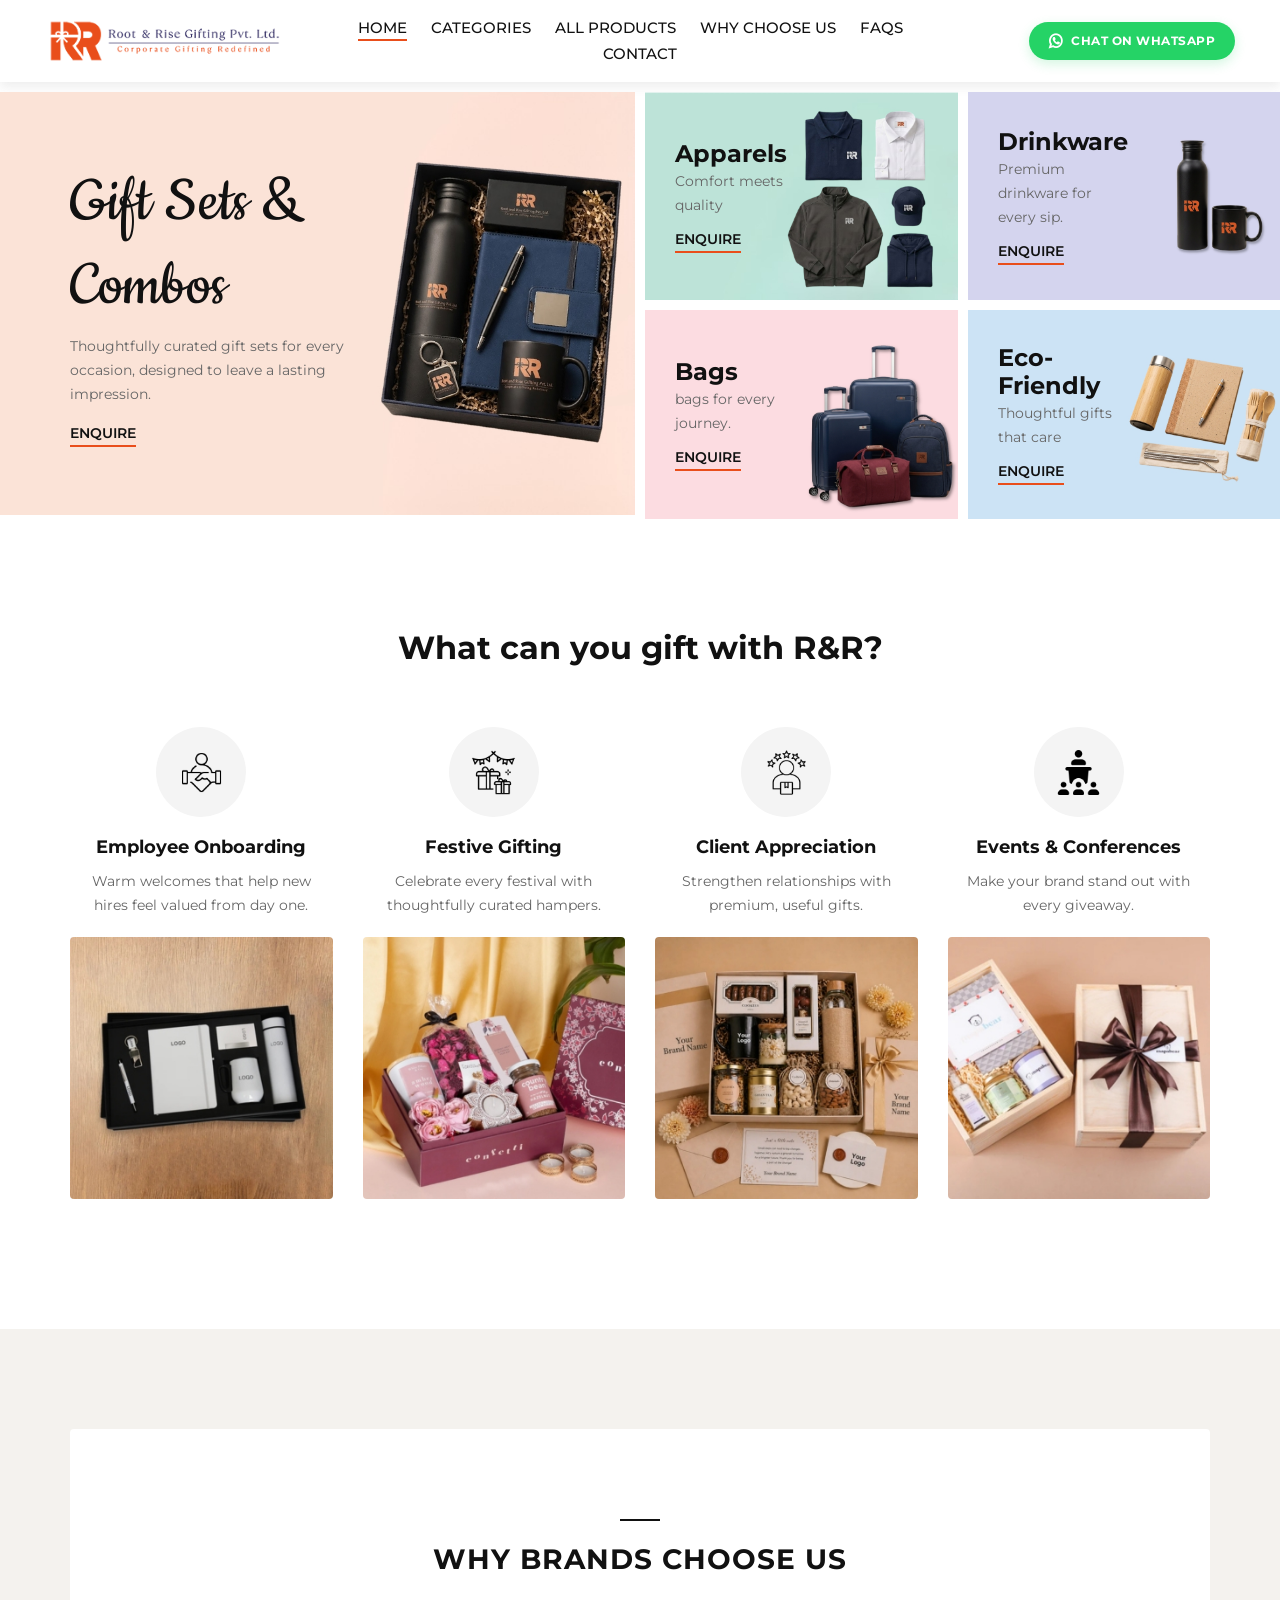
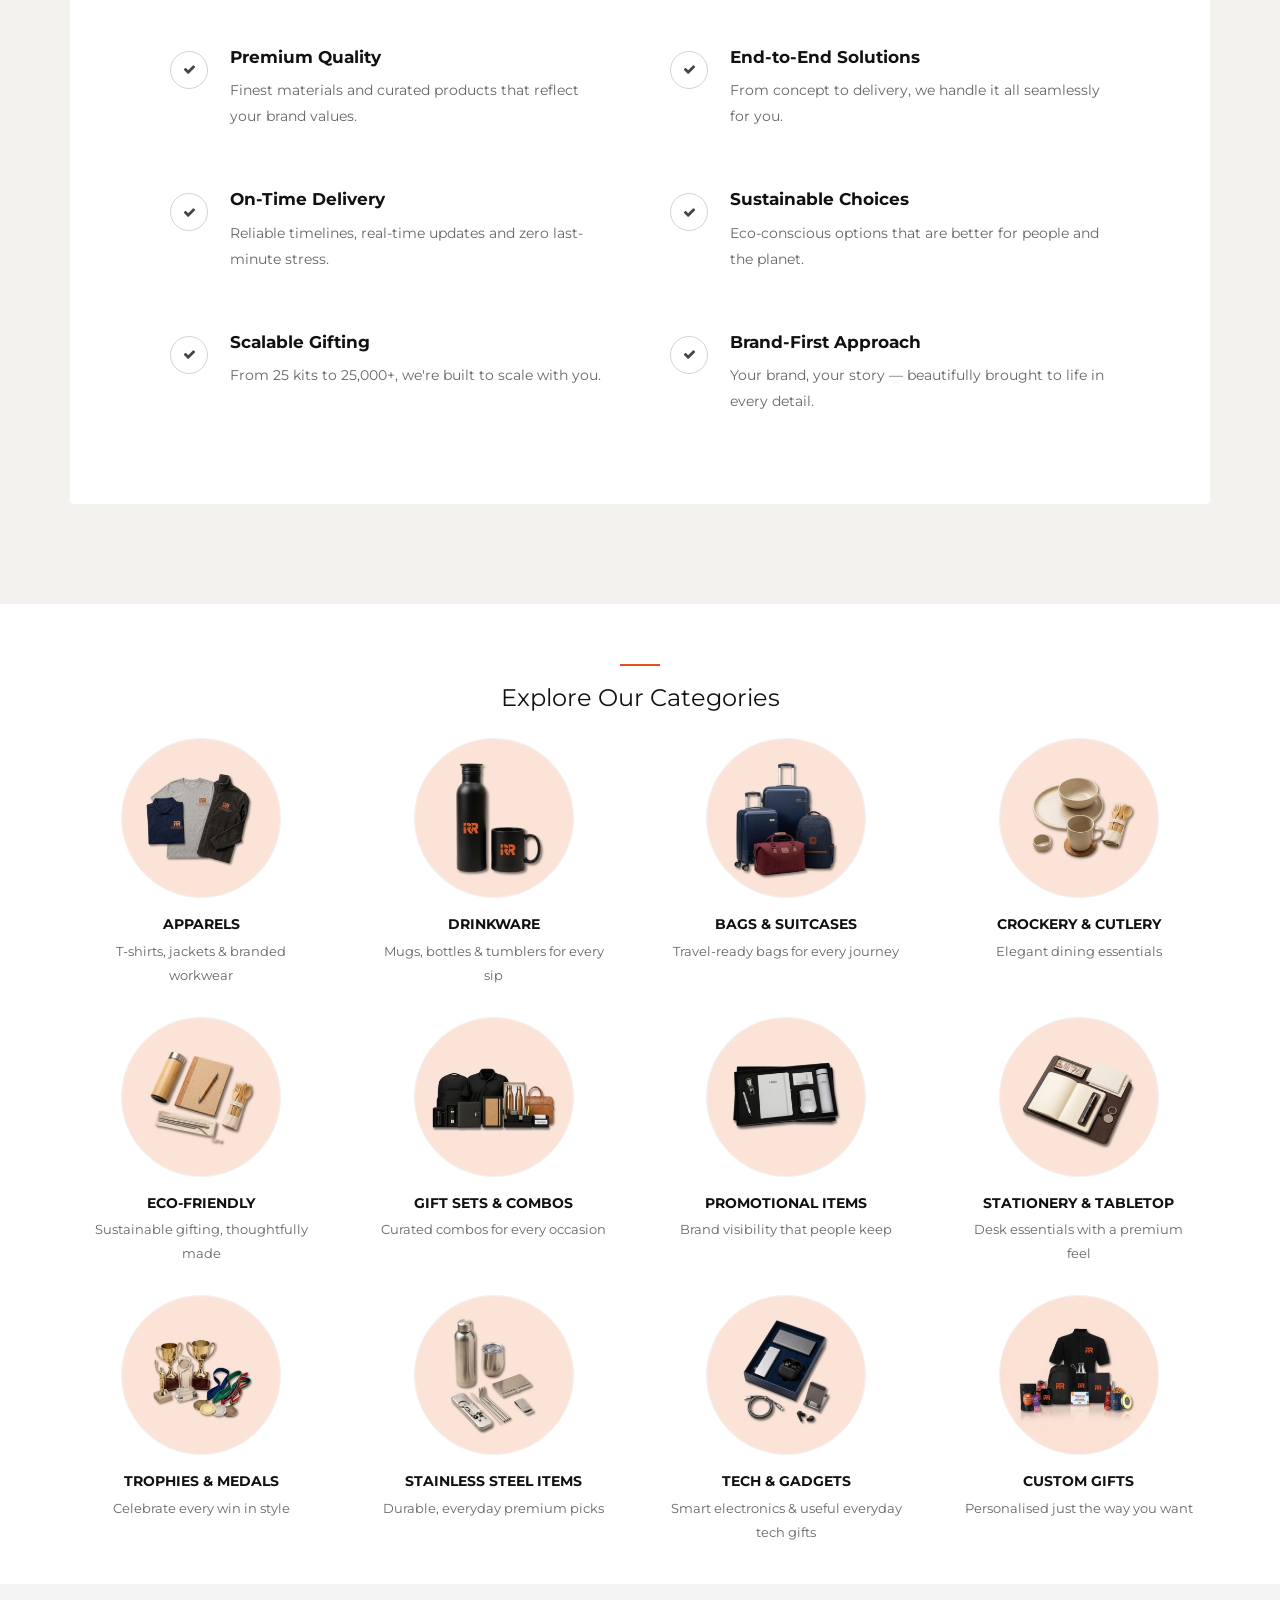
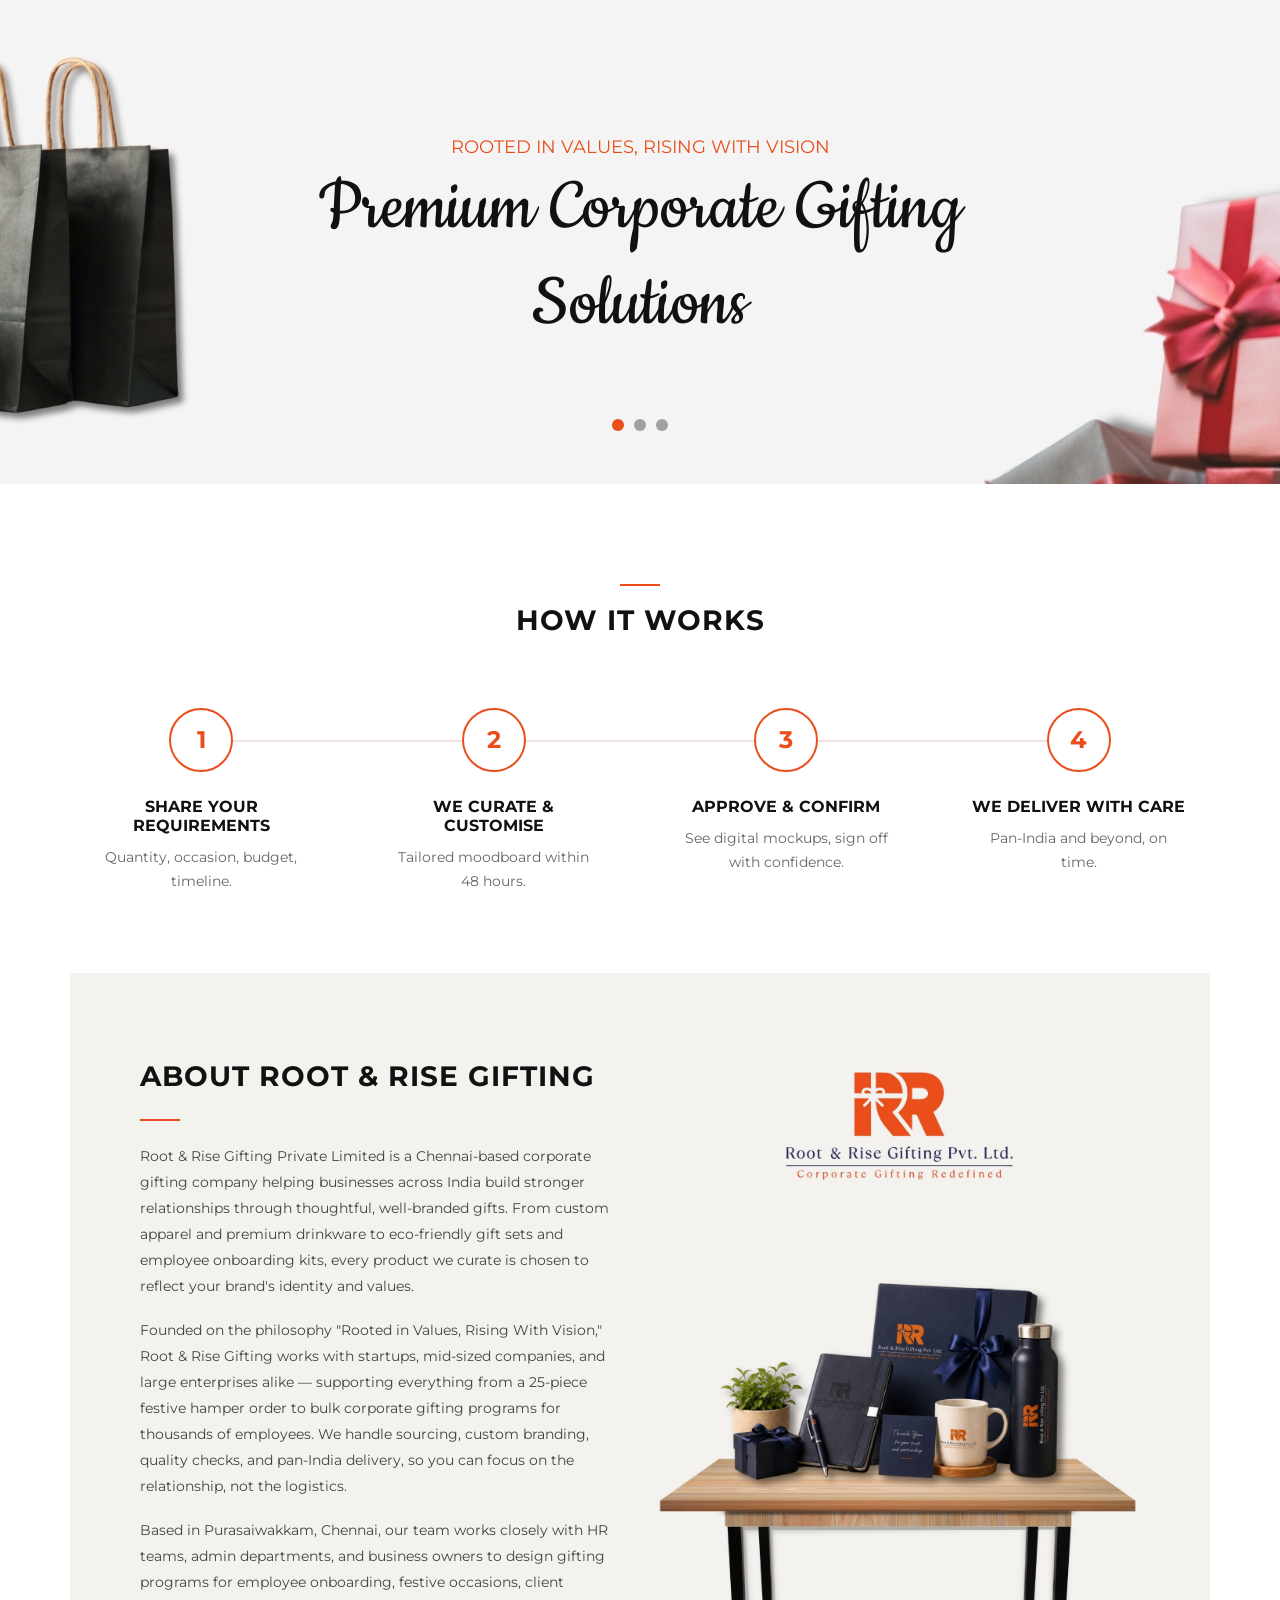
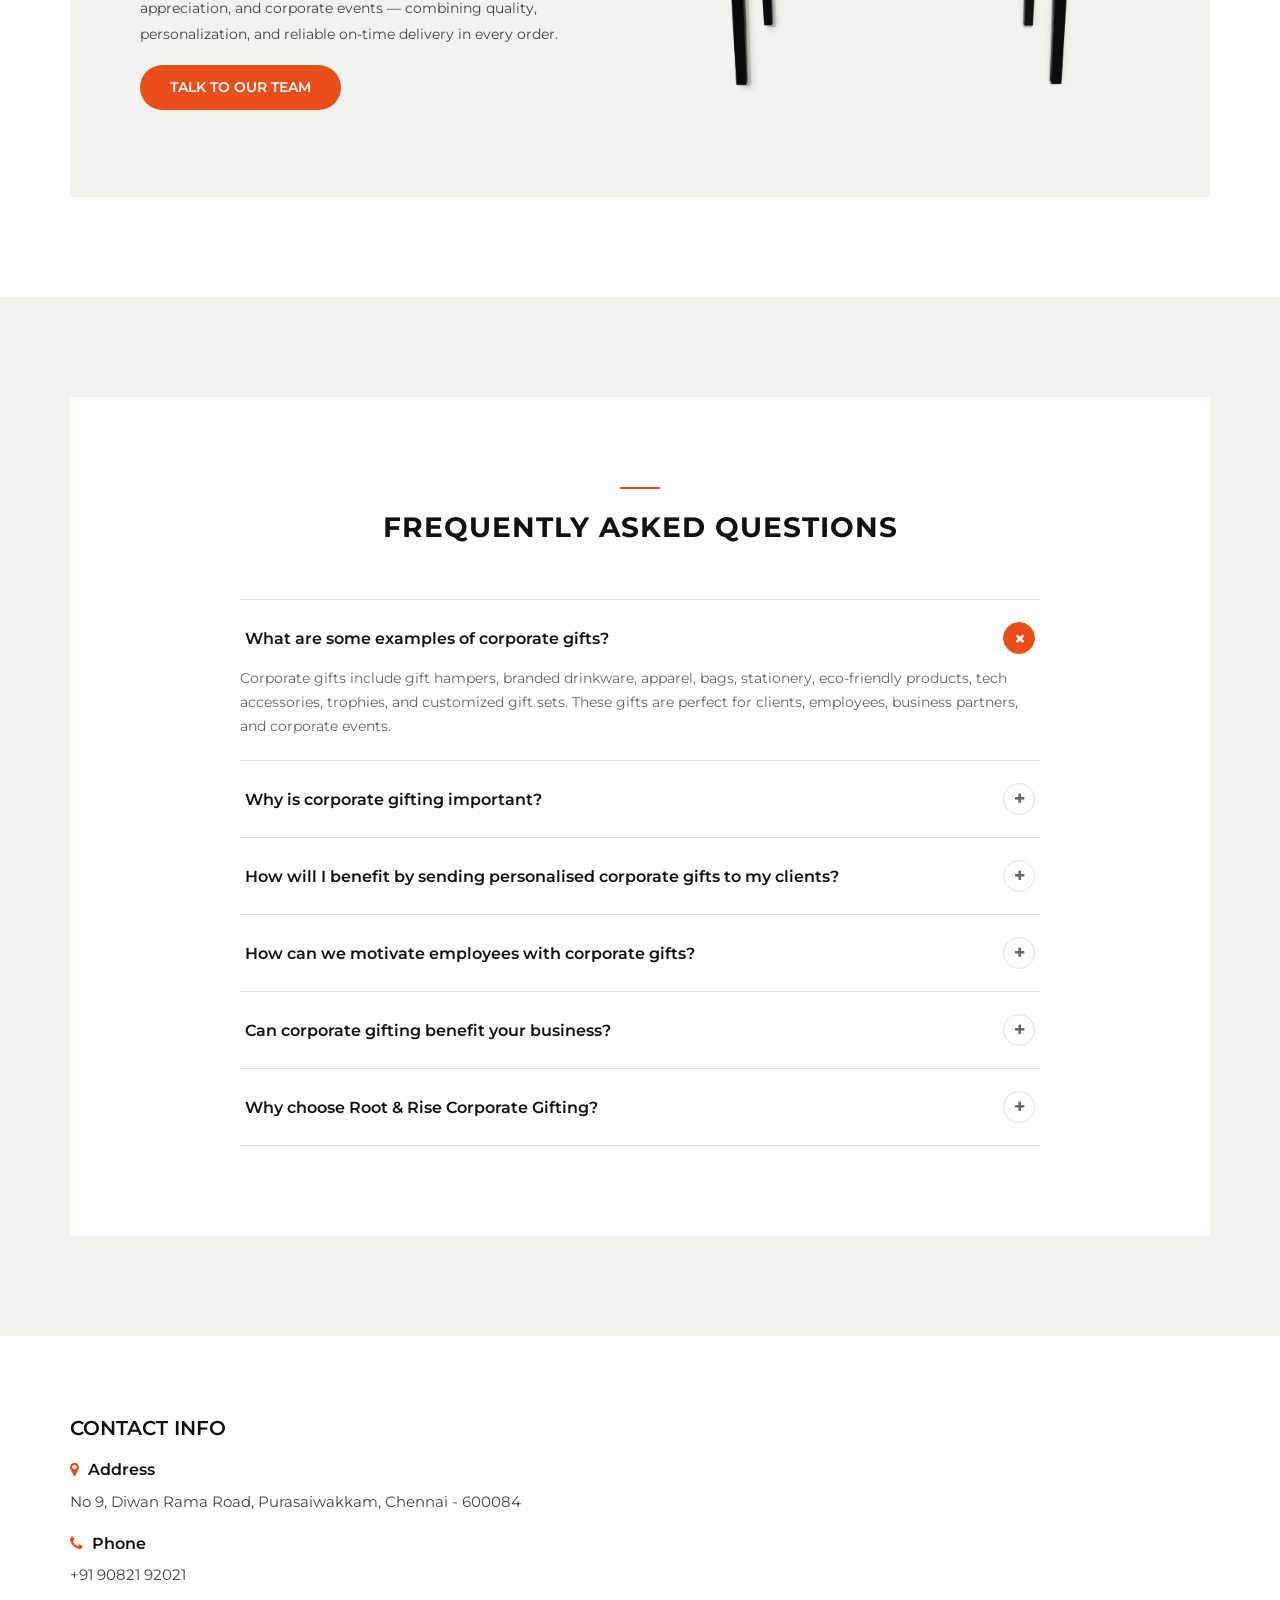
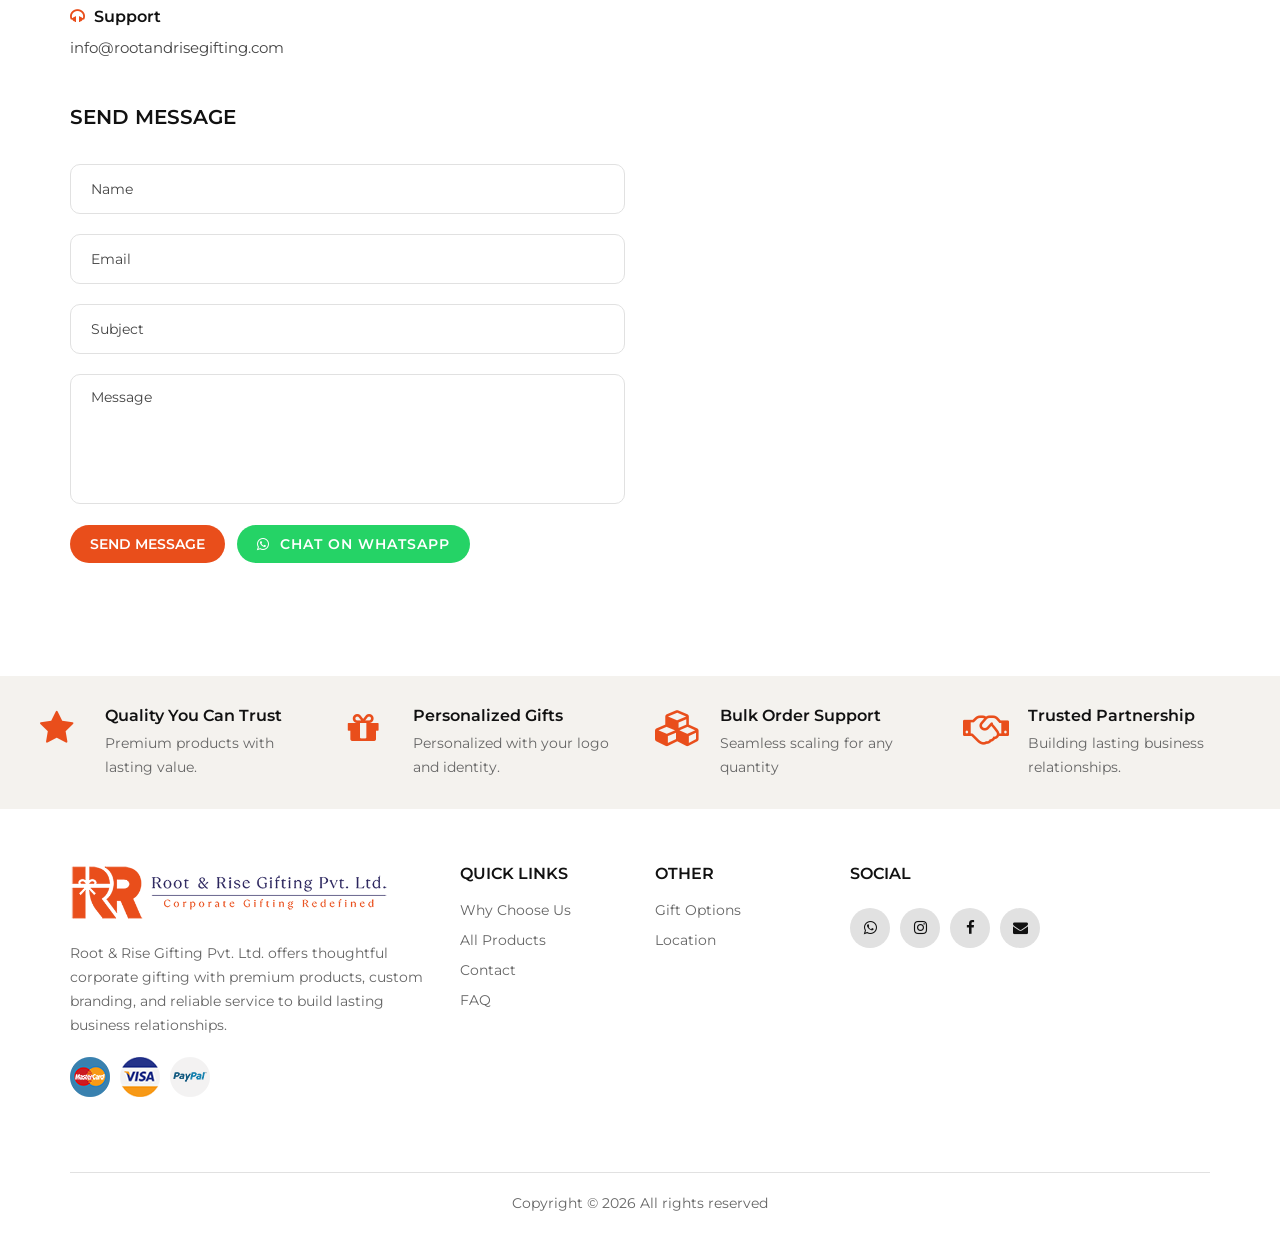
<file: index.html>
<!DOCTYPE html>
<html lang="zxx">

<head>
    <meta charset="UTF-8">
    <meta name="description" content="Root & Rise Gifting offers premium corporate gifts in Chennai — custom apparel, drinkware, bags, gift sets, and eco-friendly gifting for employee onboarding, festive occasions, and client appreciation. Pan-India delivery.">
    <meta name="keywords" content="corporate gifting Chennai, corporate gifts India, custom branded gifts, employee onboarding kits, festive corporate hampers, bulk corporate gifts">
    <meta name="viewport" content="width=device-width, initial-scale=1.0">
    <meta http-equiv="X-UA-Compatible" content="ie=edge">
    <meta name="robots" content="index, follow">
    <link rel="canonical" href="https://www.rootandrisegifting.com/">
    <title>Root & Rise Gifting | Premium Corporate Gifting Solutions</title>

    <!-- Open Graph / Social sharing -->
    <meta property="og:title" content="Root & Rise Gifting | Premium Corporate Gifting Solutions">
    <meta property="og:description" content="Thoughtfully curated corporate gifts — apparel, drinkware, bags, gift sets & more. Rooted in Values, Rising With Vision.">
    <meta property="og:image" content="https://www.rootandrisegifting.com/img/banner/banner-1.jpg">
    <meta property="og:url" content="https://www.rootandrisegifting.com/">
    <meta property="og:type" content="website">

    <!-- Favicon -->
    <link rel="icon" href="/favicon.ico" sizes="any">
    <link rel="icon" type="image/png" sizes="16x16" href="img/favicon-16x16.png">
    <link rel="icon" type="image/png" sizes="32x32" href="img/favicon-32x32.png">
    <link rel="icon" type="image/png" sizes="48x48" href="img/fav48x48.png">
    <link rel="icon" type="image/png" sizes="96x96" href="img/fav96x96.png">
    <link rel="apple-touch-icon" sizes="180x180" href="img/apple-touch-icon.png">
    <link rel="icon" type="image/png" sizes="192x192" href="img/android-chrome-192x192.png">
    <link rel="icon" type="image/png" sizes="512x512" href="img/android-chrome-512x512.png">

    <!-- Google Font -->
    <link href="https://fonts.googleapis.com/css2?family=Cookie&display=swap" rel="stylesheet">
    <link href="https://fonts.googleapis.com/css2?family=Montserrat:wght@400;500;600;700;800;900&display=swap"
          rel="stylesheet">

    <!-- Css Styles -->
    <link rel="stylesheet" href="css/bootstrap.min.css" type="text/css">
    <link rel="stylesheet" href="css/font-awesome.min.css" type="text/css">
    <link rel="stylesheet" href="css/elegant-icons.css" type="text/css">
    <link rel="stylesheet" href="css/jquery-ui.min.css" type="text/css">
    <link rel="stylesheet" href="css/magnific-popup.css" type="text/css">
    <link rel="stylesheet" href="css/owl.carousel.min.css" type="text/css">
    <link rel="stylesheet" href="css/slicknav.min.css" type="text/css">
    <link rel="stylesheet" href="css/style.css" type="text/css">
</head>

<body>
    <!-- Page Preloder -->
    <div id="preloder">
        <div class="loader"></div>
    </div>

    <!-- Offcanvas Menu Begin -->
    <div class="offcanvas-menu-overlay"></div>
    <div class="offcanvas-menu-wrapper">
        <div class="offcanvas__close">+</div>
        <div class="offcanvas__logo">
            <a href="./index.html"><img src="img/logo.png" alt=""></a>
        </div>
        <div id="mobile-menu-wrap"></div>
    </div>
    <!-- Offcanvas Menu End -->
    <!-- Header Section Begin -->
    <header class="header">
        <div class="container-fluid">
            <!-- Added align-items-center to keep logo, menu, and button vertically balanced -->
            <div class="row align-items-center">

                <!-- 1. Logo Column -->
                <div class="col-xl-3 col-lg-2 col-md-4 col-6 header__logo-col">
                    <div class="header__logo" style="padding: 20px 0;">
                        <a href="./index.html"><img src="img/logo.svg" alt="Root & Rise Logo"></a>
                    </div>
                </div>

                <!-- 2. Navigation Menu Column -->
                <div class="col-xl-6 col-lg-7 d-none d-lg-block">
                    <nav class="header__menu" style="padding: 0; text-align: center;">
                        <ul>
                            <li class="active"><a href="./index.html">Home</a></li>
                            <li><a href="#categories">Categories</a></li>
                            <li><a href="./Products.html">All Products</a></li>
                            <li><a href="#why-choose">Why Choose Us</a></li>
                            <li><a href="#faq">FAQs</a></li>
                            <li><a href="#contact">Contact</a></li>
                        </ul>
                    </nav>
                </div>

                <!-- 3. WhatsApp Action Column (Hidden on mobile grid, managed by mobile framework styles) -->
                <div class="col-xl-3 col-lg-3 col-md-8 col-6 text-right d-none d-sm-block">
                    <div class="header__right__action">
                        <a href="https://wa.me/919082192021" target="_blank" class="header-wa-btn">
                            <i class="fa fa-whatsapp"></i> Chat on WhatsApp
                        </a>
                    </div>
                </div>

            </div>

            <!-- Mobile Menu Trigger Icon Toggle -->
            <div class="canvas__open" role="button" aria-label="Open menu" tabindex="0">
                <i class="fa fa-bars"></i>
            </div>
        </div>
    </header>
    <!-- Header Section End -->
    <!-- Categories Section Begin -->
    <section class="categories">
        <div class="container-fluid">
            <div class="row">
                <div class="col-lg-6 p-0">
                    <div class="categories__item categories__large__item set-bg"
                         data-setbg="img/categories/category-1.jpg">
                        <div class="categories__text">
                            <h1>Gift Sets & Combos</h1>
                            <p>Thoughtfully curated gift sets for every occasion, designed to leave a lasting impression.</p>
                            <a href="#contact">Enquire</a>
                        </div>
                    </div>
                </div>
                <div class="col-lg-6">
                    <div class="row">
                        <div class="col-lg-6 col-md-6 col-sm-6 p-0">
                            <div class="categories__item set-bg" data-setbg="img/categories/category-2.jpg">
                                <div class="categories__text">
                                    <h4>Apparels</h4>
                                    <p>Comfort meets quality</p>
                                    <a href="#contact">Enquire</a>
                                </div>
                            </div>
                        </div>
                        <div class="col-lg-6 col-md-6 col-sm-6 p-0">
                            <div class="categories__item set-bg" data-setbg="img/categories/category-3.jpg">
                                <div class="categories__text">
                                    <h4>Drinkware</h4>
                                    <p>Premium drinkware for every sip.</p>
                                    <a href="#contact">Enquire</a>
                                </div>
                            </div>
                        </div>
                        <div class="col-lg-6 col-md-6 col-sm-6 p-0">
                            <div class="categories__item set-bg" data-setbg="img/categories/category-4.jpg">
                                <div class="categories__text">
                                    <h4>Bags</h4>
                                    <p>bags for every journey.</p>
                                    <a href="#contact">Enquire</a>
                                </div>
                            </div>
                        </div>
                        <div class="col-lg-6 col-md-6 col-sm-6 p-0">
                            <div class="categories__item set-bg" data-setbg="img/categories/category-5.jpg">
                                <div class="categories__text">
                                    <h4>Eco-Friendly</h4>
                                    <p>Thoughtful gifts that care</p>
                                    <a href="#contact">Enquire</a>
                                </div>
                            </div>
                        </div>
                    </div>
                </div>
            </div>
        </div>
    </section>
    <!-- Categories Section End -->
    <!-- Gift Options Section Begin -->
    <section class="gift-options spad" id="gift-option">
        <div class="container">
            <div class="row">
                <div class="col-lg-12 text-center">
                    <div class="section-title-center">
                        <h2>What can you gift with R&R?</h2>
                    </div>
                </div>
            </div>
            <div class="row">
                <div class="col-lg-3 col-md-6 col-sm-6">
                    <div class="gift-options__item">
                        <div class="gift-options__icon">
                            <img src="img/icons/onboarding.png" alt="" loading="lazy">
                        </div>
                        <h5>Employee Onboarding</h5>
                        <p>Warm welcomes that help new hires feel valued from day one.</p>
                        <div class="gift-options__pic">
                            <img src="img/gift-options/onboarding.jpg" alt="" loading="lazy">
                        </div>
                    </div>
                </div>
                <div class="col-lg-3 col-md-6 col-sm-6">
                    <div class="gift-options__item">
                        <div class="gift-options__icon">
                            <img src="img/icons/festive.png" alt="" loading="lazy">
                        </div>
                        <h5>Festive Gifting</h5>
                        <p>Celebrate every festival with thoughtfully curated hampers.</p>
                        <div class="gift-options__pic">
                            <img src="img/gift-options/festive.jpg" alt="" loading="lazy">
                        </div>
                    </div>
                </div>
                <div class="col-lg-3 col-md-6 col-sm-6">
                    <div class="gift-options__item">
                        <div class="gift-options__icon">
                            <img src="img/icons/client.png" alt="" loading="lazy">
                        </div>
                        <h5>Client Appreciation</h5>
                        <p>Strengthen relationships with premium, useful gifts.</p>
                        <div class="gift-options__pic">
                            <img src="img/gift-options/client.jpg" alt="" loading="lazy">
                        </div>
                    </div>
                </div>
                <div class="col-lg-3 col-md-6 col-sm-6">
                    <div class="gift-options__item">
                        <div class="gift-options__icon">
                            <img src="img/icons/events.png" alt="" loading="lazy">
                        </div>
                        <h5>Events & Conferences</h5>
                        <p>Make your brand stand out with every giveaway.</p>
                        <div class="gift-options__pic">
                            <img src="img/gift-options/events.jpg" alt="" loading="lazy">
                        </div>
                    </div>
                </div>
            </div>
        </div>
    </section>
    <!-- Gift Options Section End -->
    <!-- Why Choose Us Section Begin -->
    <section class="why-choose spad" id="why-choose">
        <div class="container">
            <div class="why-choose__card">
                <div class="why-choose__title">
                    <span class="why-choose__line"></span>
                    <h4>Why Brands Choose Us</h4>
                </div>
                <div class="row">
                    <div class="col-lg-6">
                        <div class="why-choose__item">
                            <span class="why-choose__check"><i class="fa fa-check"></i></span>
                            <div class="why-choose__text">
                                <h6>Premium Quality</h6>
                                <p>Finest materials and curated products that reflect your brand values.</p>
                            </div>
                        </div>
                        <div class="why-choose__item">
                            <span class="why-choose__check"><i class="fa fa-check"></i></span>
                            <div class="why-choose__text">
                                <h6>On-Time Delivery</h6>
                                <p>Reliable timelines, real-time updates and zero last-minute stress.</p>
                            </div>
                        </div>
                        <div class="why-choose__item">
                            <span class="why-choose__check"><i class="fa fa-check"></i></span>
                            <div class="why-choose__text">
                                <h6>Scalable Gifting</h6>
                                <p>From 25 kits to 25,000+, we're built to scale with you.</p>
                            </div>
                        </div>
                    </div>
                    <div class="col-lg-6">
                        <div class="why-choose__item">
                            <span class="why-choose__check"><i class="fa fa-check"></i></span>
                            <div class="why-choose__text">
                                <h6>End-to-End Solutions</h6>
                                <p>From concept to delivery, we handle it all seamlessly for you.</p>
                            </div>
                        </div>
                        <div class="why-choose__item">
                            <span class="why-choose__check"><i class="fa fa-check"></i></span>
                            <div class="why-choose__text">
                                <h6>Sustainable Choices</h6>
                                <p>Eco-conscious options that are better for people and the planet.</p>
                            </div>
                        </div>
                        <div class="why-choose__item">
                            <span class="why-choose__check"><i class="fa fa-check"></i></span>
                            <div class="why-choose__text">
                                <h6>Brand-First Approach</h6>
                                <p>Your brand, your story — beautifully brought to life in every detail.</p>
                            </div>
                        </div>
                    </div>
                </div>
            </div>
        </div>
    </section>
    <!-- Why Choose Us Section End -->
    <!-- Product Categories Section Begin -->
    <section class="product-categories spad" id="categories">
        <div class="container">
            <div class="row">
                <div class="col-lg-12 text-center">
                    <div class="section-title-center">
                        <span class="how-it-works__line"></span>
                        <h4>Explore Our Categories</h4>
                    </div>
                </div>
            </div>
            <div class="row">
                <div class="col-lg-3 col-md-4 col-sm-6">
                    <a href="./Products.html?filter=apparel" class="product-categories__link">
                        <div class="product-categories__item">
                            <div class="product-categories__pic">
                                <img src="img/categories/apparels.jpg" alt="Apparels" loading="lazy">
                            </div>
                            <h6>Apparels</h6>
                            <p>T-shirts, jackets & branded workwear</p>
                        </div>
                    </a>
                </div>
                <div class="col-lg-3 col-md-4 col-sm-6">
                    <a href="./Products.html?filter=drinkware" class="product-categories__link">
                        <div class="product-categories__item">
                            <div class="product-categories__pic">
                                <img src="img/categories/drinkware.jpg" alt="Drinkware" loading="lazy">
                            </div>
                            <h6>Drinkware</h6>
                            <p>Mugs, bottles & tumblers for every sip</p>
                        </div>
                    </a>
                </div>
                <div class="col-lg-3 col-md-4 col-sm-6">
                    <a href="./Products.html?filter=bags" class="product-categories__link">
                        <div class="product-categories__item">
                            <div class="product-categories__pic">
                                <img src="img/categories/bags.jpg" alt="Bags & Suitcases" loading="lazy">
                            </div>
                            <h6>Bags & Suitcases</h6>
                            <p>Travel-ready bags for every journey</p>
                        </div>
                    </a>
                </div>
                <div class="col-lg-3 col-md-4 col-sm-6">
                    <a href="./Products.html?filter=crockery" class="product-categories__link">
                        <div class="product-categories__item">
                            <div class="product-categories__pic">
                                <img src="img/categories/crockery.jpg" alt="Crockery & Cutlery" loading="lazy">
                            </div>
                            <h6>Crockery & Cutlery</h6>
                            <p>Elegant dining essentials</p>
                        </div>
                    </a>
                </div>
                <div class="col-lg-3 col-md-4 col-sm-6">
                    <a href="./Products.html?filter=eco" class="product-categories__link">
                        <div class="product-categories__item">
                            <div class="product-categories__pic">
                                <img src="img/categories/eco-friendly.jpg" alt="Eco-Friendly" loading="lazy">
                            </div>
                            <h6>Eco-Friendly</h6>
                            <p>Sustainable gifting, thoughtfully made</p>
                        </div>
                    </a>
                </div>
                <div class="col-lg-3 col-md-4 col-sm-6">
                    <a href="./Products.html?filter=giftsets" class="product-categories__link">
                        <div class="product-categories__item">
                            <div class="product-categories__pic">
                                <img src="img/categories/gift-sets.jpg" alt="Gift Sets & Combos" loading="lazy">
                            </div>
                            <h6>Gift Sets & Combos</h6>
                            <p>Curated combos for every occasion</p>
                        </div>
                    </a>
                </div>
                <div class="col-lg-3 col-md-4 col-sm-6">
                    <a href="./Products.html?filter=promotional" class="product-categories__link">
                        <div class="product-categories__item">
                            <div class="product-categories__pic">
                                <img src="img/categories/promotional.jpg" alt="Promotional Items" loading="lazy">
                            </div>
                            <h6>Promotional Items</h6>
                            <p>Brand visibility that people keep</p>
                        </div>
                    </a>
                </div>
                <div class="col-lg-3 col-md-4 col-sm-6">
                    <a href="./Products.html?filter=book-file" class="product-categories__link">
                        <div class="product-categories__item">
                            <div class="product-categories__pic">
                                <img src="img/categories/stationery.jpg" alt="Stationery & Tabletop" loading="lazy">
                            </div>
                            <h6>Stationery & Tabletop</h6>
                            <p>Desk essentials with a premium feel</p>
                        </div>
                    </a>
                </div>
                <div class="col-lg-3 col-md-4 col-sm-6">
                    <a href="./Products.html?filter=trophies" class="product-categories__link">
                        <div class="product-categories__item">
                            <div class="product-categories__pic">
                                <img src="img/categories/trophies.jpg" alt="Trophies & Medals" loading="lazy">
                            </div>
                            <h6>Trophies & Medals</h6>
                            <p>Celebrate every win in style</p>
                        </div>
                    </a>
                </div>
                <div class="col-lg-3 col-md-4 col-sm-6">
                    <a href="./Products.html?filter=steel" class="product-categories__link">
                        <div class="product-categories__item">
                            <div class="product-categories__pic">
                                <img src="img/categories/steel.jpg" alt="Stainless Steel Items" loading="lazy">
                            </div>
                            <h6>Stainless Steel Items</h6>
                            <p>Durable, everyday premium picks</p>
                        </div>
                    </a>
                </div>
                <div class="col-lg-3 col-md-4 col-sm-6">
                    <a href="./Products.html?filter=tech" class="product-categories__link">
                        <div class="product-categories__item">
                            <div class="product-categories__pic">
                                <img src="img/categories/gadgets.jpg" alt="Tech & Gadgets" loading="lazy">
                            </div>
                            <h6>Tech & Gadgets</h6>
                            <p>Smart electronics & useful everyday tech gifts</p>
                        </div>
                    </a>
                </div>
                <div class="col-lg-3 col-md-4 col-sm-6">
                    <a href="./Products.html" class="product-categories__link">
                        <div class="product-categories__item">
                            <div class="product-categories__pic">
                                <img src="img/categories/custom.jpg" alt="Custom Gifts" loading="lazy">
                            </div>
                            <h6>Custom Gifts</h6>
                            <p>Personalised just the way you want</p>
                        </div>
                    </a>
                </div>
            </div>
        </div>
    </section>
    <!-- Product Categories Section End -->
    <!-- Banner Section Begin -->
    <section class="banner set-bg" data-setbg="img/banner/banner-1.jpg">
        <div class="container">
            <div class="row">
                <div class="col-xl-7 col-lg-8 m-auto">
                    <div class="banner__slider owl-carousel">
                        <div class="banner__item">
                            <div class="banner__text">
                                <span>Rooted in Values, Rising With Vision</span>
                                <h1>Premium Corporate Gifting Solutions</h1>

                            </div>
                        </div>
                        <div class="banner__item">
                            <div class="banner__text">
                                <span>Thoughtful Gifts. Lasting Impressions.</span>
                                <h1>Curated Gifts for Clients & Teams</h1>

                            </div>
                        </div>
                        <div class="banner__item">
                            <div class="banner__text">
                                <span>Personalised for Your Brand</span>
                                <h1>Custom Gifts That Speak Your Identity</h1>

                            </div>
                        </div>
                    </div>
                </div>
            </div>
        </div>
    </section>
    <!-- Banner Section End -->
    <!-- How It Works Section Begin -->
    <section class="how-it-works spad">
        <div class="container">
            <div class="row">
                <div class="col-lg-12 text-center">
                    <div class="section-title-center">
                        <span class="how-it-works__line"></span>
                        <h4>How It Works</h4>
                    </div>
                </div>
            </div>
            <div class="row how-it-works__row">
                <div class="col-lg-3 col-md-6 col-sm-6">
                    <div class="how-it-works__item">
                        <div class="how-it-works__number">1</div>
                        <h6>Share your requirements</h6>
                        <p>Quantity, occasion, budget, timeline.</p>
                    </div>
                </div>
                <div class="col-lg-3 col-md-6 col-sm-6">
                    <div class="how-it-works__item">
                        <div class="how-it-works__number">2</div>
                        <h6>We curate & customise</h6>
                        <p>Tailored moodboard within 48 hours.</p>
                    </div>
                </div>
                <div class="col-lg-3 col-md-6 col-sm-6">
                    <div class="how-it-works__item">
                        <div class="how-it-works__number">3</div>
                        <h6>Approve & confirm</h6>
                        <p>See digital mockups, sign off with confidence.</p>
                    </div>
                </div>
                <div class="col-lg-3 col-md-6 col-sm-6">
                    <div class="how-it-works__item">
                        <div class="how-it-works__number">4</div>
                        <h6>We deliver with care</h6>
                        <p>Pan-India and beyond, on time.</p>
                    </div>
                </div>
            </div>
        </div>
    </section>
    <!-- How It Works Section End -->
    <!-- About Us Section Begin -->
    <section class="about-us spad" id="about">
        <div class="container">
            <div class="about-us__card">
                <div class="row align-items-center">
                    <div class="col-lg-6">
                        <div class="about-us__text">
                            <h4>About Root & Rise Gifting</h4>
                            <span class="about-us__line"></span>
                            <p>
                                Root & Rise Gifting Private Limited is a Chennai-based corporate gifting
                                company helping businesses across India build stronger relationships
                                through thoughtful, well-branded gifts. From custom apparel and premium
                                drinkware to eco-friendly gift sets and employee onboarding kits, every
                                product we curate is chosen to reflect your brand's identity and values.
                            </p>
                            <p>
                                Founded on the philosophy "Rooted in Values, Rising With Vision,"
                                Root & Rise Gifting works with startups, mid-sized companies, and large
                                enterprises alike — supporting everything from a 25-piece festive hamper
                                order to bulk corporate gifting programs for thousands of employees.
                                We handle sourcing, custom branding, quality checks, and pan-India
                                delivery, so you can focus on the relationship, not the logistics.
                            </p>
                            <p>
                                Based in Purasaiwakkam, Chennai, our team works closely with HR teams,
                                admin departments, and business owners to design gifting programs for
                                employee onboarding, festive occasions, client appreciation, and
                                corporate events — combining quality, personalization, and reliable
                                on-time delivery in every order.
                            </p>
                            <a href="#contact" class="site-btn about-us__btn about-us__btn--desktop">Talk to Our Team</a>
                        </div>
                    </div>
                    <div class="col-lg-6">
                        <div class="about-us__pic">
                            <img src="img/about/about-1.jpg" alt="Root & Rise Gifting corporate gift hampers Chennai" loading="lazy">
                        </div>
                        <a href="#contact" class="site-btn about-us__btn about-us__btn--mobile">Talk to Our Team</a>
                    </div>
                </div>
            </div>
        </div>
    </section>
    <!-- About Us Section End -->
    <!-- FAQ Section Begin -->
    <section class="faq spad" id="faq">
        <div class="container">
            <div class="faq__card">
                <div class="faq__title">
                    <span class="faq__line"></span>
                    <h4>Frequently Asked Questions</h4>
                </div>
                <div class="faq__accordion">
                    <div class="faq__item active">
                        <div class="faq__question">
                            <h6>What are some examples of corporate gifts?</h6>
                            <span class="faq__icon"><i class="fa fa-plus"></i></span>
                        </div>
                        <div class="faq__answer">
                            <p>Corporate gifts include gift hampers, branded drinkware, apparel, bags, stationery, eco-friendly products, tech accessories, trophies, and customized gift sets. These gifts are perfect for clients, employees, business partners, and corporate events.</p>
                        </div>
                    </div>
                    <div class="faq__item">
                        <div class="faq__question">
                            <h6>Why is corporate gifting important?</h6>
                            <span class="faq__icon"><i class="fa fa-plus"></i></span>
                        </div>
                        <div class="faq__answer">
                            <p>Corporate gifting is a thoughtful way to express appreciation, strengthen business relationships, and leave a lasting impression. It helps build trust, improve brand recognition, and celebrate important milestones.</p>
                        </div>
                    </div>
                    <div class="faq__item">
                        <div class="faq__question">
                            <h6>How will I benefit by sending personalised corporate gifts to my clients?</h6>
                            <span class="faq__icon"><i class="fa fa-plus"></i></span>
                        </div>
                        <div class="faq__answer">
                            <p>Personalised corporate gifts make clients feel valued while showcasing your brand in a meaningful way. They enhance customer loyalty, improve brand recall, and help create long-term business relationships.</p>
                        </div>
                    </div>
                    <div class="faq__item">
                        <div class="faq__question">
                            <h6>How can we motivate employees with corporate gifts?</h6>
                            <span class="faq__icon"><i class="fa fa-plus"></i></span>
                        </div>
                        <div class="faq__answer">
                            <p>Recognizing employees with thoughtful gifts boosts morale, encourages motivation, and creates a positive workplace culture. Whether celebrating achievements, work anniversaries, or festivals, meaningful gifts show genuine appreciation.</p>
                        </div>
                    </div>
                    <div class="faq__item">
                        <div class="faq__question">
                            <h6>Can corporate gifting benefit your business?</h6>
                            <span class="faq__icon"><i class="fa fa-plus"></i></span>
                        </div>
                        <div class="faq__answer">
                            <p>Yes. Corporate gifting helps strengthen client relationships, increase brand visibility, improve employee engagement, and create memorable experiences that contribute to long-term business growth.</p>
                        </div>
                    </div>
                    <div class="faq__item">
                        <div class="faq__question">
                            <h6>Why choose Root & Rise Corporate Gifting?</h6>
                            <span class="faq__icon"><i class="fa fa-plus"></i></span>
                        </div>
                        <div class="faq__answer">
                            <p>At Root and Rise Gifting Private Limited, we combine quality products, thoughtful curation, and personalized branding to create gifts that truly represent your business. Guided by our philosophy, "Rooted in Values, Rising With Vision," we deliver gifting solutions that help you build meaningful and lasting relationships.</p>
                        </div>
                    </div>
                </div>
            </div>
        </div>
    </section>
    <!-- FAQ Section End -->
    <!-- Contact Section Begin -->
    <section class="contact spad" id="contact">
        <div class="container">
            <div class="row">
                <div class="col-lg-6 col-md-6">
                    <div class="contact__content">
                        <div class="contact__address">
                            <h5>Contact info</h5>
                            <ul>
                                <li>
                                    <h6><i class="fa fa-map-marker"></i> Address</h6>
                                    <p><a href="https://maps.app.goo.gl/8VSu78QXhTKpas9A6" target="_blank" rel="noopener">No 9, Diwan Rama Road, Purasaiwakkam, Chennai - 600084</a></p>
                                </li>
                                <li>
                                    <h6><i class="fa fa-phone"></i> Phone</h6>
                                    <p><span><a href="tel:+919082192021">+91 90821 92021</a></span></p>
                                </li>
                                <li>
                                    <h6><i class="fa fa-headphones"></i> Support</h6>
                                    <p><a href="mailto:info@rootandrisegifting.com">info@rootandrisegifting.com</a></p>
                                </li>
                            </ul>
                        </div>
                        <div class="contact__form">
                            <h5>SEND MESSAGE</h5>
                            <form action="#">
                                <input type="text" id="rr_name" name="name" placeholder="Name">
                                <input type="text" id="rr_email" name="email" placeholder="Email">
                                <input type="text" id="rr_subject" name="subject" placeholder="Subject">
                                <textarea id="rr_message" name="message" placeholder="Message"></textarea>

                                <div class="rr-contact-btn-row">
                                    <button type="submit" class="site-btn" id="rrSendMessage">
                                        Send Message
                                    </button>

                                    <!-- NOTE: change data-whatsapp-number if you ever need a different number -->
                                    <button class="whatsapp-btn" type="button" id="rrWhatsApp"
                                            data-whatsapp-number="919082192021" aria-label="Chat on Whatsapp">
                                        <i class="fa fa-whatsapp"></i> Chat on WhatsApp
                                    </button>
                                </div>

                                <!-- Fallback/SEO: shown only if JS is disabled -->
                                <a id="rrWaFallback" class="d-none" href="https://wa.me/919082192021?text=Hello%20Root%20%26%20Rise%20Gifting"
                                   target="_blank" rel="noopener noreferrer">Open WhatsApp</a>
                            </form>
                        </div>
                    </div>
                </div>
                <div class="col-lg-6 col-md-6">
                    <div class="contact__map">
                        <iframe src="https://www.google.com/maps/embed?pb=!1m18!1m12!1m3!1d3886.2880026058397!2d80.2533322!3d13.080924999999999!2m3!1f0!2f0!3f0!3m2!1i1024!2i768!4f13.1!3m3!1m2!1s0x3a526707a4985eef%3A0x44600094eb83f1e0!2sRoot%20%26%20Rise%20Gifting%20Private%20Limited!5e0!3m2!1sen!2sin!4v1783150790430!5m2!1sen!2sin"
                                width="100%"
                                height="780"
                                style="border:0;"
                                allowfullscreen=""
                                loading="lazy"
                                referrerpolicy="strict-origin-when-cross-origin">
                        </iframe>
                    </div>
                </div>
            </div>
        </div>
    </section>
    <!-- Contact Section End -->
    <!-- Services Section Begin -->
    <section class="services spad">
        <div class="container-fluid services__container">
            <div class="row">
                <div class="col-lg-3 col-md-6 col-sm-6">
                    <div class="services__item">
                        <i class="fa fa-star"></i>
                        <h6>Quality You Can Trust</h6>
                        <p>Premium products with lasting value.</p>
                    </div>
                </div>
                <div class="col-lg-3 col-md-6 col-sm-6">
                    <div class="services__item">
                        <i class="fa fa-gift"></i>
                        <h6>Personalized Gifts</h6>
                        <p>Personalized with your logo and identity.</p>
                    </div>
                </div>
                <div class="col-lg-3 col-md-6 col-sm-6">
                    <div class="services__item">
                        <i class="fa fa-cubes"></i>
                        <h6>Bulk Order Support</h6>
                        <p>Seamless scaling for any quantity</p>
                    </div>
                </div>
                <div class="col-lg-3 col-md-6 col-sm-6">
                    <div class="services__item">
                        <i class="fa fa-handshake-o"></i>
                        <h6>Trusted Partnership</h6>
                        <p>Building lasting business relationships.</p>
                    </div>
                </div>
            </div>
        </div>
    </section>
    <!-- Services Section End -->
    <!-- Footer Section Begin -->
    <footer class="footer">
        <div class="container">
            <div class="row">
                <div class="col-lg-4 col-md-6 col-sm-7">
                    <div class="footer__about">
                        <div class="footer__logo">
                            <a href="./index.html"><img src="img/logo.svg" alt=""></a>
                        </div>
                        <p>
                            Root & Rise Gifting Pvt. Ltd. offers thoughtful corporate gifting with premium products, custom branding, and reliable service to build lasting business relationships.
                        </p>
                        <div class="footer__payment">
                            <a><img src="img/payment/payment-1.png" alt="" loading="lazy"></a>
                            <a><img src="img/payment/payment-2.png" alt="" loading="lazy"></a>
                            <a><img src="img/payment/payment-3.png" alt="" loading="lazy"></a>
                        </div>
                    </div>
                </div>
                <div class="col-lg-2 col-md-3 col-sm-5">
                    <div class="footer__widget">
                        <h6>Quick links</h6>
                        <ul>
                            <li><a href="#why-choose">Why Choose Us</a></li>
                            <li><a href="./Products.html">All Products</a></li>
                            <li><a href="#contact">Contact</a></li>
                            <li><a href="#faq">FAQ</a></li>
                        </ul>
                    </div>
                </div>
                <div class="col-lg-2 col-md-3 col-sm-4">
                    <div class="footer__widget">
                        <h6>Other</h6>
                        <ul>
                            <li><a href="#gift-option">Gift Options</a></li>
                            <li><a href="https://maps.app.goo.gl/8VSu78QXhTKpas9A6" target="_blank" rel="noopener">Location</a></li>
                        </ul>
                    </div>
                </div>
                <div class="col-lg-4 col-md-8 col-sm-8">
                    <div class="footer__newslatter">
                        <h6>SOCIAL</h6>
                        <div class="footer__social">
                            <a href="https://wa.me/919082192021" target="_blank" rel="noopener"><i class="fa fa-whatsapp"></i></a>
                            <a href="https://www.instagram.com/rootandrisegifting" target="_blank" rel="noopener"><i class="fa fa-instagram"></i></a>
                            <a href="https://www.facebook.com/share/1DCTt9RYpa/" target="_blank" rel="noopener"><i class="fa fa-facebook"></i></a>
                            <a href="mailto:info@rootandrisegifting.com"><i class="fa fa-envelope"></i></a>
                        </div>
                    </div>
                </div>
            </div>
            <div class="row">
                <div class="col-lg-12">
                    <!-- Link back to Colorlib can't be removed. Template is licensed under CC BY 3.0. -->
                    <div class="footer__copyright__text">
                        <p>
                            Copyright &copy;
                            <script>document.write(new Date().getFullYear());</script> All rights reserved
                        </p>
                    </div>
                    <!-- Link back to Colorlib can't be removed. Template is licensed under CC BY 3.0. -->
                </div>
            </div>
        </div>
    </footer>
    <!-- Back to Top Button -->
    <a href="#" id="back-to-top" aria-label="Back to top">
        <i class="fa fa-angle-up"></i>
    </a>
    <!-- Js Plugins -->
    <script src="js/jquery-3.3.1.min.js"></script>
    <script src="js/bootstrap.min.js"></script>
    <script src="js/jquery.magnific-popup.min.js"></script>
    <script src="js/jquery-ui.min.js"></script>
    <script src="js/mixitup.min.js"></script>
    <script src="js/jquery.countdown.min.js"></script>
    <script src="js/jquery.slicknav.js"></script>
    <script src="js/owl.carousel.min.js"></script>
    <script src="js/jquery.nicescroll.min.js"></script>
    <script src="js/main.js"></script>

    <script>
        document.getElementById('rrSendMessage').addEventListener('click', function (e) {
            e.preventDefault(); // Stop form from refreshing the page

            const btn = this;
            const originalText = btn.innerText;
            btn.innerText = "Sending...";
            btn.disabled = true;

            const formData = new FormData();
            formData.append('name', document.getElementById('rr_name').value);
            formData.append('email', document.getElementById('rr_email').value);
            formData.append('subject', document.getElementById('rr_subject').value);
            formData.append('message', document.getElementById('rr_message').value);

            // TODO: paste your own Google Apps Script Web App URL here (can't reuse Brigade's — it posts to their sheet)
            fetch('https://script.google.com/macros/s/AKfycbzFh3NXJE-goV4zZ2SEfFnno2mB3GIuNgDt7chRs1uw8ImHnfzMmxA38YS7AxMYtOg/exec', {
                method: 'POST',
                body: new URLSearchParams(formData)
            })
                .then(res => res.text())
                .then(data => {
                    if (data === "Success") {
                        alert("Message sent successfully!");
                        btn.innerText = "Sent!";
                    } else {
                        alert("Error sending message.");
                        btn.innerText = originalText;
                        btn.disabled = false;
                    }
                })
                .catch(err => {
                    console.error(err);
                    alert("An error occurred.");
                    btn.innerText = originalText;
                    btn.disabled = false;
                });
        });
    </script>
    <script>
        (function () {
            const btn = document.getElementById('rrWhatsApp');
            const fallback = document.getElementById('rrWaFallback');

            if (!btn) return;

            // Hide fallback link when JS is active
            if (fallback) fallback.classList.add('d-none');

            btn.addEventListener('click', function () {
                const phone = btn.getAttribute('data-whatsapp-number') || '919082192021';

                const name = document.getElementById('rr_name')?.value.trim() || '';
                const email = document.getElementById('rr_email')?.value.trim() || '';
                const subject = document.getElementById('rr_subject')?.value.trim() || '';
                const message = document.getElementById('rr_message')?.value.trim() || '';

                let finalMessage = '';

                if (!message) {
                    finalMessage =
                        'Hi Root & Rise, I visited your website and I am interested in your corporate gifting services.';
                } else {
                    const lines = [];
                    if (name) lines.push(name);
                    if (email) lines.push(email);
                    if (subject) lines.push(subject);
                    lines.push(message);
                    lines.push('');
                    lines.push('---');
                    lines.push('Sent from website contact form');
                    finalMessage = lines.join('\n');
                }

                const text = encodeURIComponent(finalMessage);
                const url = `https://wa.me/${phone}?text=${text}`;

                window.open(url, '_blank', 'noopener,noreferrer');
            });
        })();
    </script>
</body>

</html>
</file>
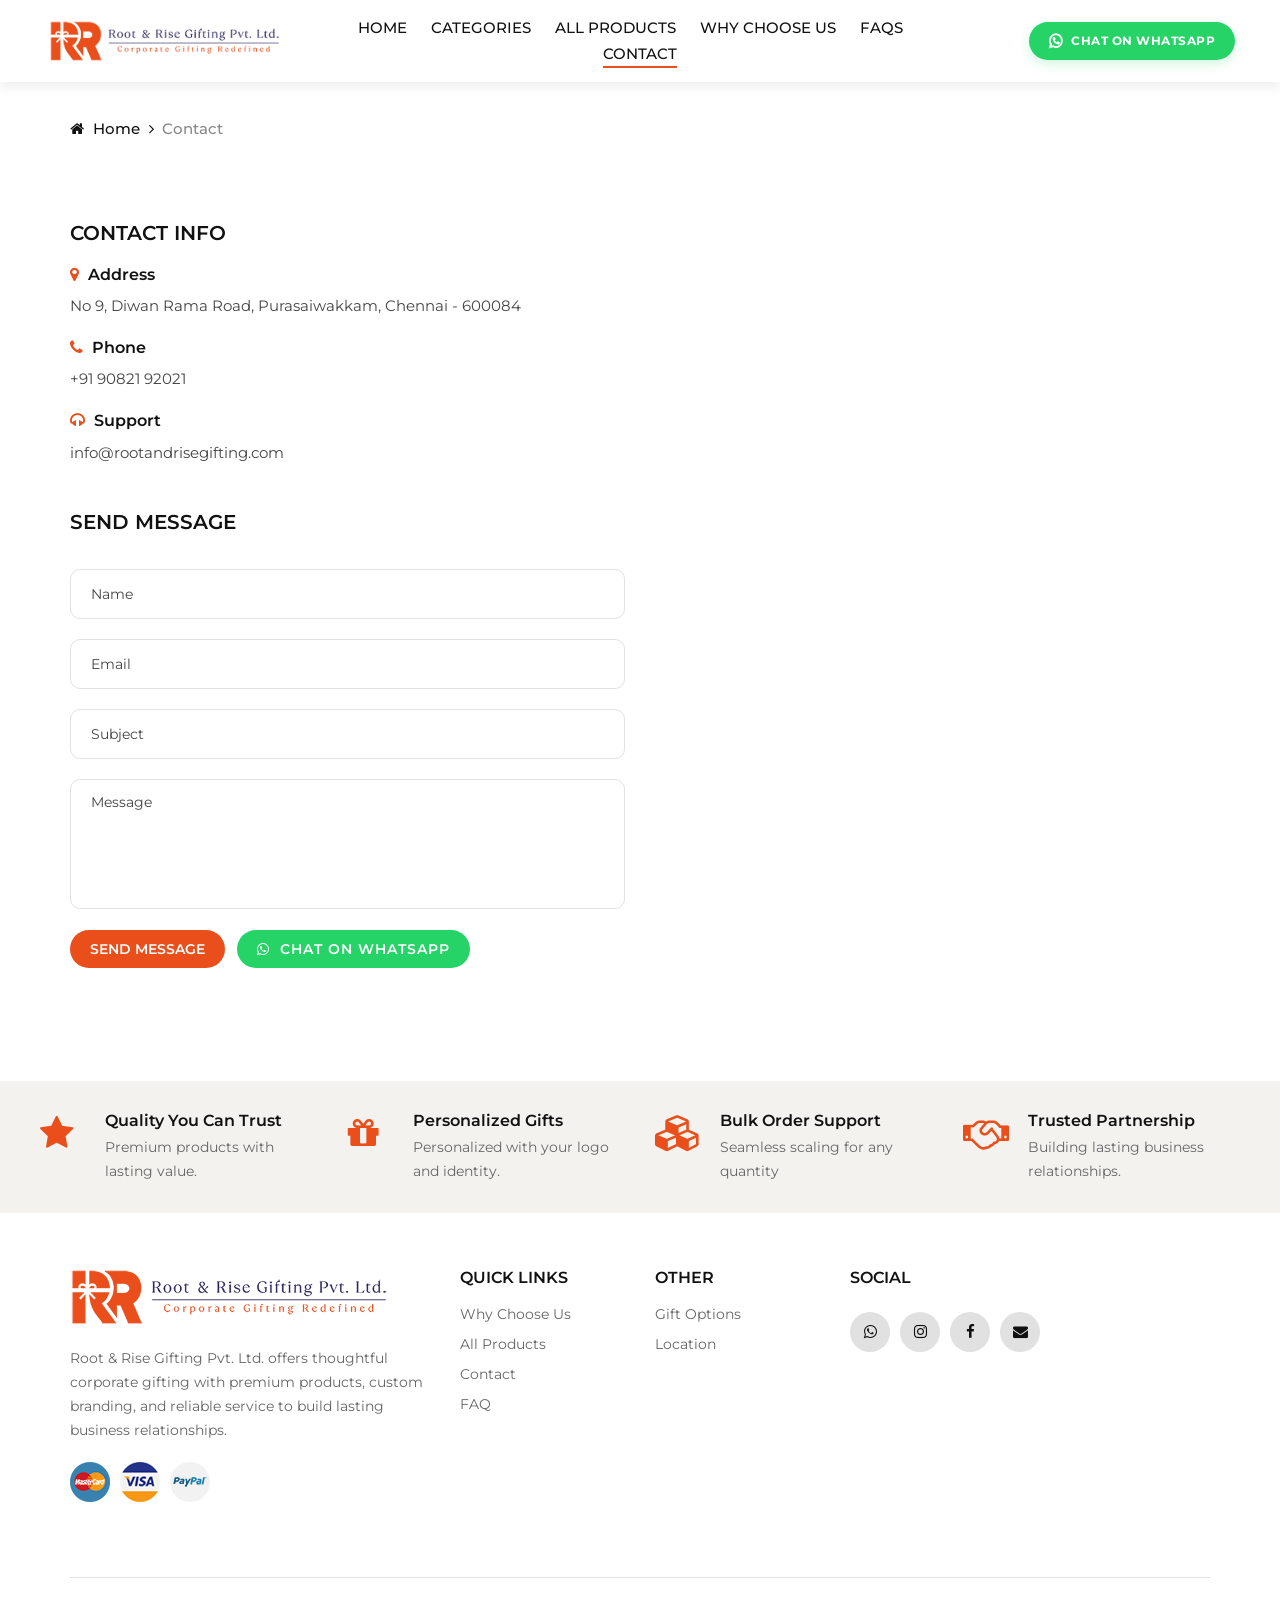
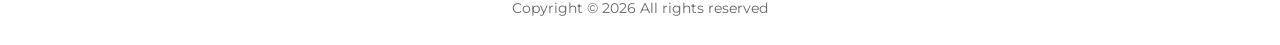
<file: contact.html>
<!DOCTYPE html>
<html lang="zxx">

<head>
    <meta charset="UTF-8">
    <meta name="description" content="Get in touch with Root & Rise Gifting Private Limited, Chennai. Request a bulk quote for corporate gifts, custom branding, or employee gift kits. Call, WhatsApp, or email us today.">
    <meta name="keywords" content="contact Root and Rise Gifting, corporate gift supplier Chennai contact, bulk gift quote Chennai, corporate gifting enquiry">
    <meta name="viewport" content="width=device-width, initial-scale=1.0">
    <meta http-equiv="X-UA-Compatible" content="ie=edge">
    <meta name="robots" content="index, follow">
    <link rel="canonical" href="https://www.rootandrisegifting.com/contact.html">
    <title>Contact Us | Root & Rise Corporate Gifting, Chennai</title>

    <!-- Open Graph / Social sharing -->
    <meta property="og:title" content="Contact Root & Rise Gifting | Chennai Corporate Gift Supplier">
    <meta property="og:description" content="Reach out for bulk corporate gift orders, custom branding, and quotes. Based in Purasaiwakkam, Chennai — Pan-India delivery.">
    <meta property="og:image" content="https://www.rootandrisegifting.com/img/logo.png">
    <meta property="og:url" content="https://www.rootandrisegifting.com/contact.html">
    <meta property="og:type" content="website">

    <!-- Favicon -->
    <link rel="icon" href="/favicon.ico" sizes="any">
    <link rel="icon" type="image/png" sizes="16x16" href="img/favicon-16x16.png">
    <link rel="icon" type="image/png" sizes="32x32" href="img/favicon-32x32.png">
    <link rel="icon" type="image/png" sizes="48x48" href="img/fav48x48.png">
    <link rel="icon" type="image/png" sizes="96x96" href="img/fav96x96.png">
    <link rel="apple-touch-icon" sizes="180x180" href="img/apple-touch-icon.png">
    <link rel="icon" type="image/png" sizes="192x192" href="img/android-chrome-192x192.png">
    <link rel="icon" type="image/png" sizes="512x512" href="img/android-chrome-512x512.png">

    <!-- Google Font -->
    <link href="https://fonts.googleapis.com/css2?family=Cookie&display=swap" rel="stylesheet">
    <link href="https://fonts.googleapis.com/css2?family=Montserrat:wght@400;500;600;700;800;900&display=swap"
          rel="stylesheet">

    <!-- Css Styles -->
    <link rel="stylesheet" href="css/bootstrap.min.css" type="text/css">
    <link rel="stylesheet" href="css/font-awesome.min.css" type="text/css">
    <link rel="stylesheet" href="css/elegant-icons.css" type="text/css">
    <link rel="stylesheet" href="css/jquery-ui.min.css" type="text/css">
    <link rel="stylesheet" href="css/magnific-popup.css" type="text/css">
    <link rel="stylesheet" href="css/owl.carousel.min.css" type="text/css">
    <link rel="stylesheet" href="css/slicknav.min.css" type="text/css">
    <link rel="stylesheet" href="css/style.css" type="text/css">

    <script type="application/ld+json">
        {
          "@context": "https://schema.org",
          "@type": "ContactPage",
          "name": "Contact Root & Rise Gifting",
          "url": "https://www.rootandrisegifting.com/contact.html",
          "mainEntity": {
            "@type": "Organization",
            "name": "Root & Rise Gifting Private Limited",
            "telephone": "+91-90821-92021",
            "email": "info@rootandrisegifting.com",
            "address": {
              "@type": "PostalAddress",
              "streetAddress": "No 9, Diwan Rama Road, Purasaiwakkam",
              "addressLocality": "Chennai",
              "postalCode": "600084",
              "addressCountry": "IN"
            },
            "sameAs": [
              "mailto:info@rootandrisegifting.com",
              "https://wa.me/919082192021"
            ]
          }
        }
    </script>
</head>

<body>
    <!-- Page Preloder -->
    <div id="preloder">
        <div class="loader"></div>
    </div>

    <!-- Header Section Begin -->
    <header class="header">
        <div class="container-fluid">
            <!-- Added align-items-center to keep logo, menu, and button vertically balanced -->
            <div class="row align-items-center">

                <!-- 1. Logo Column -->
                <div class="col-xl-3 col-lg-2 col-md-4 col-6 header__logo-col">
                    <div class="header__logo" style="padding: 20px 0;">
                        <a href="./index.html"><img src="img/logo.svg" alt="Root & Rise Logo"></a>
                    </div>
                </div>

                <!-- 2. Navigation Menu Column -->
                <div class="col-xl-6 col-lg-7 d-none d-lg-block">
                    <nav class="header__menu" style="padding: 0; text-align: center;">
                        <ul>
                            <li><a href="./index.html">Home</a></li>
                            <li><a href="./index.html#categories">Categories</a></li>
                            <li><a href="./Products.html">All Products</a></li>
                            <li><a href="./index.html#why-choose">Why Choose Us</a></li>
                            <li><a href="./index.html#faq">FAQs</a></li>
                            <li class="active"><a href="#contact">Contact</a></li>
                        </ul>
                    </nav>
                </div>

                <!-- 3. WhatsApp Action Column (Hidden on mobile grid, managed by mobile framework styles) -->
                <div class="col-xl-3 col-lg-3 col-md-8 col-6 text-right d-none d-sm-block">
                    <div class="header__right__action">
                        <a href="https://wa.me/919082192021" target="_blank" class="header-wa-btn">
                            <i class="fa fa-whatsapp"></i> Chat on WhatsApp
                        </a>
                    </div>
                </div>

            </div>

            <!-- Mobile Menu Trigger Icon Toggle -->
            <div class="canvas__open" role="button" aria-label="Open menu" tabindex="0">
                <i class="fa fa-bars"></i>
            </div>
        </div>
    </header>
    <!-- Header Section End -->
    <!-- Breadcrumb Begin -->
    <div class="breadcrumb-option">
        <div class="container">
            <div class="row">
                <div class="col-lg-12">
                    <div class="breadcrumb__links">
                        <a href="./index.html"><i class="fa fa-home"></i> Home</a>
                        <span>Contact</span>
                    </div>
                </div>
            </div>
        </div>
    </div>
    <!-- Breadcrumb End -->
    <!-- Contact Section Begin -->
    <section class="contact spad" id="contact">
        <div class="container">
            <div class="row">
                <div class="col-lg-6 col-md-6">
                    <div class="contact__content">
                        <div class="contact__address">
                            <h5>Contact info</h5>
                            <ul>
                                <li>
                                    <h6><i class="fa fa-map-marker"></i> Address</h6>
                                    <p><a href="https://maps.app.goo.gl/8VSu78QXhTKpas9A6" target="_blank" rel="noopener">No 9, Diwan Rama Road, Purasaiwakkam, Chennai - 600084</a></p>
                                </li>
                                <li>
                                    <h6><i class="fa fa-phone"></i> Phone</h6>
                                    <p><span><a href="tel:+919082192021">+91 90821 92021</a></span></p>
                                </li>
                                <li>
                                    <h6><i class="fa fa-headphones"></i> Support</h6>
                                    <p><a href="mailto:info@rootandrisegifting.com">info@rootandrisegifting.com</a></p>
                                </li>
                            </ul>
                        </div>
                        <div class="contact__form">
                            <h5>SEND MESSAGE</h5>
                            <form action="#">
                                <input type="text" id="rr_name" name="name" placeholder="Name">
                                <input type="text" id="rr_email" name="email" placeholder="Email">
                                <input type="text" id="rr_subject" name="subject" placeholder="Subject">
                                <textarea id="rr_message" name="message" placeholder="Message"></textarea>

                                <div class="rr-contact-btn-row">
                                    <button type="submit" class="site-btn" id="rrSendMessage">
                                        Send Message
                                    </button>

                                    <!-- NOTE: change data-whatsapp-number if you ever need a different number -->
                                    <button class="whatsapp-btn" type="button" id="rrWhatsApp"
                                            data-whatsapp-number="919082192021" aria-label="Chat on Whatsapp">
                                        <i class="fa fa-whatsapp"></i> Chat on WhatsApp
                                    </button>
                                </div>

                                <!-- Fallback/SEO: shown only if JS is disabled -->
                                <a id="rrWaFallback" class="d-none" href="https://wa.me/919082192021?text=Hello%20Root%20%26%20Rise%20Gifting"
                                   target="_blank" rel="noopener noreferrer">Open WhatsApp</a>
                            </form>
                        </div>
                    </div>
                </div>
                <div class="col-lg-6 col-md-6">
                    <div class="contact__map">
                        <iframe src="https://www.google.com/maps/embed?pb=!1m18!1m12!1m3!1d3886.2880026058397!2d80.2533322!3d13.080924999999999!2m3!1f0!2f0!3f0!3m2!1i1024!2i768!4f13.1!3m3!1m2!1s0x3a526707a4985eef%3A0x44600094eb83f1e0!2sRoot%20%26%20Rise%20Gifting%20Private%20Limited!5e0!3m2!1sen!2sin!4v1783150790430!5m2!1sen!2sin"
                                width="100%"
                                height="780"
                                style="border:0;"
                                allowfullscreen=""
                                loading="lazy"
                                referrerpolicy="strict-origin-when-cross-origin">
                        </iframe>
                    </div>
                </div>
            </div>
        </div>
    </section>
    <!-- Contact Section End -->
    <!-- Services Section Begin -->
    <section class="services spad">
        <div class="container-fluid services__container">
            <div class="row">
                <div class="col-lg-3 col-md-6 col-sm-6">
                    <div class="services__item">
                        <i class="fa fa-star"></i>
                        <h6>Quality You Can Trust</h6>
                        <p>Premium products with lasting value.</p>
                    </div>
                </div>
                <div class="col-lg-3 col-md-6 col-sm-6">
                    <div class="services__item">
                        <i class="fa fa-gift"></i>
                        <h6>Personalized Gifts</h6>
                        <p>Personalized with your logo and identity.</p>
                    </div>
                </div>
                <div class="col-lg-3 col-md-6 col-sm-6">
                    <div class="services__item">
                        <i class="fa fa-cubes"></i>
                        <h6>Bulk Order Support</h6>
                        <p>Seamless scaling for any quantity</p>
                    </div>
                </div>
                <div class="col-lg-3 col-md-6 col-sm-6">
                    <div class="services__item">
                        <i class="fa fa-handshake-o"></i>
                        <h6>Trusted Partnership</h6>
                        <p>Building lasting business relationships.</p>
                    </div>
                </div>
            </div>
        </div>
    </section>
    <!-- Services Section End -->
    <!-- Footer Section Begin -->
    <footer class="footer">
        <div class="container">
            <div class="row">
                <div class="col-lg-4 col-md-6 col-sm-7">
                    <div class="footer__about">
                        <div class="footer__logo">
                            <a href="./index.html"><img src="img/logo.svg" alt=""></a>
                        </div>
                        <p>
                            Root & Rise Gifting Pvt. Ltd. offers thoughtful corporate gifting with premium products, custom branding, and reliable service to build lasting business relationships.
                        </p>
                        <div class="footer__payment">
                            <a><img src="img/payment/payment-1.png" alt="" loading="lazy"></a>
                            <a><img src="img/payment/payment-2.png" alt="" loading="lazy"></a>
                            <a><img src="img/payment/payment-3.png" alt="" loading="lazy"></a>
                        </div>
                    </div>
                </div>
                <div class="col-lg-2 col-md-3 col-sm-5">
                    <div class="footer__widget">
                        <h6>Quick links</h6>
                        <ul>
                            <li><a href="#why-choose">Why Choose Us</a></li>
                            <li><a href="./Products.html">All Products</a></li>
                            <li><a href="#contact">Contact</a></li>
                            <li><a href="#faq">FAQ</a></li>
                        </ul>
                    </div>
                </div>
                <div class="col-lg-2 col-md-3 col-sm-4">
                    <div class="footer__widget">
                        <h6>Other</h6>
                        <ul>
                            <li><a href="#gift-option">Gift Options</a></li>
                            <li><a href="https://maps.app.goo.gl/8VSu78QXhTKpas9A6" target="_blank" rel="noopener">Location</a></li>
                        </ul>
                    </div>
                </div>
                <div class="col-lg-4 col-md-8 col-sm-8">
                    <div class="footer__newslatter">
                        <h6>SOCIAL</h6>
                        <div class="footer__social">
                            <a href="https://wa.me/919082192021" target="_blank" rel="noopener"><i class="fa fa-whatsapp"></i></a>
                            <a href="https://www.instagram.com/rootandrisegifting" target="_blank" rel="noopener"><i class="fa fa-instagram"></i></a>
                            <a href="https://www.facebook.com/share/1DCTt9RYpa/" target="_blank" rel="noopener"><i class="fa fa-facebook"></i></a>
                            <a href="mailto:info@rootandrisegifting.com"><i class="fa fa-envelope"></i></a>
                        </div>
                    </div>
                </div>
            </div>
            <div class="row">
                <div class="col-lg-12">
                    <!-- Link back to Colorlib can't be removed. Template is licensed under CC BY 3.0. -->
                    <div class="footer__copyright__text">
                        <p>
                            Copyright &copy;
                            <script>document.write(new Date().getFullYear());</script> All rights reserved
                        </p>
                    </div>
                    <!-- Link back to Colorlib can't be removed. Template is licensed under CC BY 3.0. -->
                </div>
            </div>
        </div>
    </footer>
    <!-- Back to Top Button -->
    <a href="#" id="back-to-top" aria-label="Back to top">
        <i class="fa fa-angle-up"></i>
    </a>
    <!-- Search Begin -->
    <div class="search-model">
        <div class="h-100 d-flex align-items-center justify-content-center">
            <div class="search-close-switch">+</div>
            <form class="search-model-form">
                <input type="text" id="search-input" placeholder="Search here.....">
            </form>
        </div>
    </div>
    <!-- Search End -->
    <!-- Js Plugins -->
    <script src="js/jquery-3.3.1.min.js"></script>
    <script src="js/bootstrap.min.js"></script>
    <script src="js/jquery.magnific-popup.min.js"></script>
    <script src="js/jquery-ui.min.js"></script>
    <script src="js/mixitup.min.js"></script>
    <script src="js/jquery.countdown.min.js"></script>
    <script src="js/jquery.slicknav.js"></script>
    <script src="js/owl.carousel.min.js"></script>
    <script src="js/jquery.nicescroll.min.js"></script>
    <script src="js/main.js"></script>

    <script>
        document.getElementById('rrSendMessage').addEventListener('click', function (e) {
            e.preventDefault(); // Stop form from refreshing the page

            const btn = this;
            const originalText = btn.innerText;
            btn.innerText = "Sending...";
            btn.disabled = true;

            const formData = new FormData();
            formData.append('name', document.getElementById('rr_name').value);
            formData.append('email', document.getElementById('rr_email').value);
            formData.append('subject', document.getElementById('rr_subject').value);
            formData.append('message', document.getElementById('rr_message').value);

            // TODO: paste your own Google Apps Script Web App URL here (can't reuse Brigade's — it posts to their sheet)
            fetch('https://script.google.com/macros/s/AKfycbzFh3NXJE-goV4zZ2SEfFnno2mB3GIuNgDt7chRs1uw8ImHnfzMmxA38YS7AxMYtOg/exec', {
                method: 'POST',
                body: new URLSearchParams(formData)
            })
                .then(res => res.text())
                .then(data => {
                    if (data === "Success") {
                        alert("Message sent successfully!");
                        btn.innerText = "Sent!";
                    } else {
                        alert("Error sending message.");
                        btn.innerText = originalText;
                        btn.disabled = false;
                    }
                })
                .catch(err => {
                    console.error(err);
                    alert("An error occurred.");
                    btn.innerText = originalText;
                    btn.disabled = false;
                });
        });
    </script>
    <script>
        (function () {
            const btn = document.getElementById('rrWhatsApp');
            const fallback = document.getElementById('rrWaFallback');

            if (!btn) return;

            // Hide fallback link when JS is active
            if (fallback) fallback.classList.add('d-none');

            btn.addEventListener('click', function () {
                const phone = btn.getAttribute('data-whatsapp-number') || '919082192021';

                const name = document.getElementById('rr_name')?.value.trim() || '';
                const email = document.getElementById('rr_email')?.value.trim() || '';
                const subject = document.getElementById('rr_subject')?.value.trim() || '';
                const message = document.getElementById('rr_message')?.value.trim() || '';

                let finalMessage = '';

                if (!message) {
                    finalMessage =
                        'Hi Root & Rise, I visited your website and I am interested in your corporate gifting services.';
                } else {
                    const lines = [];
                    if (name) lines.push(name);
                    if (email) lines.push(email);
                    if (subject) lines.push(subject);
                    lines.push(message);
                    lines.push('');
                    lines.push('---');
                    lines.push('Sent from website contact form');
                    finalMessage = lines.join('\n');
                }

                const text = encodeURIComponent(finalMessage);
                const url = `https://wa.me/${phone}?text=${text}`;

                window.open(url, '_blank', 'noopener,noreferrer');
            });
        })();
    </script>
</body>

</html>
</file>
<file: css/elegant-icons.css>
@font-face {
	font-family: 'ElegantIcons';
	src:url('../fonts/ElegantIcons.eot');
	src:url('../fonts/ElegantIcons.eot?#iefix') format('embedded-opentype'),
		url('../fonts/ElegantIcons.woff') format('woff'),
		url('../fonts/ElegantIcons.ttf') format('truetype'),
		url('../fonts/ElegantIcons.svg#ElegantIcons') format('svg');
	font-weight: normal;
	font-style: normal;
}

/* Use the following CSS code if you want to use data attributes for inserting your icons */
[data-icon]:before {
	font-family: 'ElegantIcons';
	content: attr(data-icon);
	speak: none;
	font-weight: normal;
	font-variant: normal;
	text-transform: none;
	line-height: 1;
	-webkit-font-smoothing: antialiased;
	-moz-osx-font-smoothing: grayscale;
}

/* Use the following CSS code if you want to have a class per icon */
/*
Instead of a list of all class selectors,
you can use the generic selector below, but it's slower:
[class*="your-class-prefix"] {
*/
.arrow_up, .arrow_down, .arrow_left, .arrow_right, .arrow_left-up, .arrow_right-up, .arrow_right-down, .arrow_left-down, .arrow-up-down, .arrow_up-down_alt, .arrow_left-right_alt, .arrow_left-right, .arrow_expand_alt2, .arrow_expand_alt, .arrow_condense, .arrow_expand, .arrow_move, .arrow_carrot-up, .arrow_carrot-down, .arrow_carrot-left, .arrow_carrot-right, .arrow_carrot-2up, .arrow_carrot-2down, .arrow_carrot-2left, .arrow_carrot-2right, .arrow_carrot-up_alt2, .arrow_carrot-down_alt2, .arrow_carrot-left_alt2, .arrow_carrot-right_alt2, .arrow_carrot-2up_alt2, .arrow_carrot-2down_alt2, .arrow_carrot-2left_alt2, .arrow_carrot-2right_alt2, .arrow_triangle-up, .arrow_triangle-down, .arrow_triangle-left, .arrow_triangle-right, .arrow_triangle-up_alt2, .arrow_triangle-down_alt2, .arrow_triangle-left_alt2, .arrow_triangle-right_alt2, .arrow_back, .icon_minus-06, .icon_plus, .icon_close, .icon_check, .icon_minus_alt2, .icon_plus_alt2, .icon_close_alt2, .icon_check_alt2, .icon_zoom-out_alt, .icon_zoom-in_alt, .icon_search, .icon_box-empty, .icon_box-selected, .icon_minus-box, .icon_plus-box, .icon_box-checked, .icon_circle-empty, .icon_circle-slelected, .icon_stop_alt2, .icon_stop, .icon_pause_alt2, .icon_pause, .icon_menu, .icon_menu-square_alt2, .icon_menu-circle_alt2, .icon_ul, .icon_ol, .icon_adjust-horiz, .icon_adjust-vert, .icon_document_alt, .icon_documents_alt, .icon_pencil, .icon_pencil-edit_alt, .icon_pencil-edit, .icon_folder-alt, .icon_folder-open_alt, .icon_folder-add_alt, .icon_info_alt, .icon_error-oct_alt, .icon_error-circle_alt, .icon_error-triangle_alt, .icon_question_alt2, .icon_question, .icon_comment_alt, .icon_chat_alt, .icon_vol-mute_alt, .icon_volume-low_alt, .icon_volume-high_alt, .icon_quotations, .icon_quotations_alt2, .icon_clock_alt, .icon_lock_alt, .icon_lock-open_alt, .icon_key_alt, .icon_cloud_alt, .icon_cloud-upload_alt, .icon_cloud-download_alt, .icon_image, .icon_images, .icon_lightbulb_alt, .icon_gift_alt, .icon_house_alt, .icon_genius, .icon_mobile, .icon_tablet, .icon_laptop, .icon_desktop, .icon_camera_alt, .icon_mail_alt, .icon_cone_alt, .icon_ribbon_alt, .icon_bag_alt, .icon_creditcard, .icon_cart_alt, .icon_paperclip, .icon_tag_alt, .icon_tags_alt, .icon_trash_alt, .icon_cursor_alt, .icon_mic_alt, .icon_compass_alt, .icon_pin_alt, .icon_pushpin_alt, .icon_map_alt, .icon_drawer_alt, .icon_toolbox_alt, .icon_book_alt, .icon_calendar, .icon_film, .icon_table, .icon_contacts_alt, .icon_headphones, .icon_lifesaver, .icon_piechart, .icon_refresh, .icon_link_alt, .icon_link, .icon_loading, .icon_blocked, .icon_archive_alt, .icon_heart_alt, .icon_star_alt, .icon_star-half_alt, .icon_star, .icon_star-half, .icon_tools, .icon_tool, .icon_cog, .icon_cogs, .arrow_up_alt, .arrow_down_alt, .arrow_left_alt, .arrow_right_alt, .arrow_left-up_alt, .arrow_right-up_alt, .arrow_right-down_alt, .arrow_left-down_alt, .arrow_condense_alt, .arrow_expand_alt3, .arrow_carrot_up_alt, .arrow_carrot-down_alt, .arrow_carrot-left_alt, .arrow_carrot-right_alt, .arrow_carrot-2up_alt, .arrow_carrot-2dwnn_alt, .arrow_carrot-2left_alt, .arrow_carrot-2right_alt, .arrow_triangle-up_alt, .arrow_triangle-down_alt, .arrow_triangle-left_alt, .arrow_triangle-right_alt, .icon_minus_alt, .icon_plus_alt, .icon_close_alt, .icon_check_alt, .icon_zoom-out, .icon_zoom-in, .icon_stop_alt, .icon_menu-square_alt, .icon_menu-circle_alt, .icon_document, .icon_documents, .icon_pencil_alt, .icon_folder, .icon_folder-open, .icon_folder-add, .icon_folder_upload, .icon_folder_download, .icon_info, .icon_error-circle, .icon_error-oct, .icon_error-triangle, .icon_question_alt, .icon_comment, .icon_chat, .icon_vol-mute, .icon_volume-low, .icon_volume-high, .icon_quotations_alt, .icon_clock, .icon_lock, .icon_lock-open, .icon_key, .icon_cloud, .icon_cloud-upload, .icon_cloud-download, .icon_lightbulb, .icon_gift, .icon_house, .icon_camera, .icon_mail, .icon_cone, .icon_ribbon, .icon_bag, .icon_cart, .icon_tag, .icon_tags, .icon_trash, .icon_cursor, .icon_mic, .icon_compass, .icon_pin, .icon_pushpin, .icon_map, .icon_drawer, .icon_toolbox, .icon_book, .icon_contacts, .icon_archive, .icon_heart, .icon_profile, .icon_group, .icon_grid-2x2, .icon_grid-3x3, .icon_music, .icon_pause_alt, .icon_phone, .icon_upload, .icon_download, .social_facebook, .social_twitter, .social_pinterest, .social_googleplus, .social_tumblr, .social_tumbleupon, .social_wordpress, .social_instagram, .social_dribbble, .social_vimeo, .social_linkedin, .social_rss, .social_deviantart, .social_share, .social_myspace, .social_skype, .social_youtube, .social_picassa, .social_googledrive, .social_flickr, .social_blogger, .social_spotify, .social_delicious, .social_facebook_circle, .social_twitter_circle, .social_pinterest_circle, .social_googleplus_circle, .social_tumblr_circle, .social_stumbleupon_circle, .social_wordpress_circle, .social_instagram_circle, .social_dribbble_circle, .social_vimeo_circle, .social_linkedin_circle, .social_rss_circle, .social_deviantart_circle, .social_share_circle, .social_myspace_circle, .social_skype_circle, .social_youtube_circle, .social_picassa_circle, .social_googledrive_alt2, .social_flickr_circle, .social_blogger_circle, .social_spotify_circle, .social_delicious_circle, .social_facebook_square, .social_twitter_square, .social_pinterest_square, .social_googleplus_square, .social_tumblr_square, .social_stumbleupon_square, .social_wordpress_square, .social_instagram_square, .social_dribbble_square, .social_vimeo_square, .social_linkedin_square, .social_rss_square, .social_deviantart_square, .social_share_square, .social_myspace_square, .social_skype_square, .social_youtube_square, .social_picassa_square, .social_googledrive_square, .social_flickr_square, .social_blogger_square, .social_spotify_square, .social_delicious_square, .icon_printer, .icon_calulator, .icon_building, .icon_floppy, .icon_drive, .icon_search-2, .icon_id, .icon_id-2, .icon_puzzle, .icon_like, .icon_dislike, .icon_mug, .icon_currency, .icon_wallet, .icon_pens, .icon_easel, .icon_flowchart, .icon_datareport, .icon_briefcase, .icon_shield, .icon_percent, .icon_globe, .icon_globe-2, .icon_target, .icon_hourglass, .icon_balance, .icon_rook, .icon_printer-alt, .icon_calculator_alt, .icon_building_alt, .icon_floppy_alt, .icon_drive_alt, .icon_search_alt, .icon_id_alt, .icon_id-2_alt, .icon_puzzle_alt, .icon_like_alt, .icon_dislike_alt, .icon_mug_alt, .icon_currency_alt, .icon_wallet_alt, .icon_pens_alt, .icon_easel_alt, .icon_flowchart_alt, .icon_datareport_alt, .icon_briefcase_alt, .icon_shield_alt, .icon_percent_alt, .icon_globe_alt, .icon_clipboard {
	font-family: 'ElegantIcons';
	speak: none;
	font-style: normal;
	font-weight: normal;
	font-variant: normal;
	text-transform: none;
	line-height: 1;
	-webkit-font-smoothing: antialiased;
}
.arrow_up:before {
	content: "\21";
}
.arrow_down:before {
	content: "\22";
}
.arrow_left:before {
	content: "\23";
}
.arrow_right:before {
	content: "\24";
}
.arrow_left-up:before {
	content: "\25";
}
.arrow_right-up:before {
	content: "\26";
}
.arrow_right-down:before {
	content: "\27";
}
.arrow_left-down:before {
	content: "\28";
}
.arrow-up-down:before {
	content: "\29";
}
.arrow_up-down_alt:before {
	content: "\2a";
}
.arrow_left-right_alt:before {
	content: "\2b";
}
.arrow_left-right:before {
	content: "\2c";
}
.arrow_expand_alt2:before {
	content: "\2d";
}
.arrow_expand_alt:before {
	content: "\2e";
}
.arrow_condense:before {
	content: "\2f";
}
.arrow_expand:before {
	content: "\30";
}
.arrow_move:before {
	content: "\31";
}
.arrow_carrot-up:before {
	content: "\32";
}
.arrow_carrot-down:before {
	content: "\33";
}
.arrow_carrot-left:before {
	content: "\34";
}
.arrow_carrot-right:before {
	content: "\35";
}
.arrow_carrot-2up:before {
	content: "\36";
}
.arrow_carrot-2down:before {
	content: "\37";
}
.arrow_carrot-2left:before {
	content: "\38";
}
.arrow_carrot-2right:before {
	content: "\39";
}
.arrow_carrot-up_alt2:before {
	content: "\3a";
}
.arrow_carrot-down_alt2:before {
	content: "\3b";
}
.arrow_carrot-left_alt2:before {
	content: "\3c";
}
.arrow_carrot-right_alt2:before {
	content: "\3d";
}
.arrow_carrot-2up_alt2:before {
	content: "\3e";
}
.arrow_carrot-2down_alt2:before {
	content: "\3f";
}
.arrow_carrot-2left_alt2:before {
	content: "\40";
}
.arrow_carrot-2right_alt2:before {
	content: "\41";
}
.arrow_triangle-up:before {
	content: "\42";
}
.arrow_triangle-down:before {
	content: "\43";
}
.arrow_triangle-left:before {
	content: "\44";
}
.arrow_triangle-right:before {
	content: "\45";
}
.arrow_triangle-up_alt2:before {
	content: "\46";
}
.arrow_triangle-down_alt2:before {
	content: "\47";
}
.arrow_triangle-left_alt2:before {
	content: "\48";
}
.arrow_triangle-right_alt2:before {
	content: "\49";
}
.arrow_back:before {
	content: "\4a";
}
.icon_minus-06:before {
	content: "\4b";
}
.icon_plus:before {
	content: "\4c";
}
.icon_close:before {
	content: "\4d";
}
.icon_check:before {
	content: "\4e";
}
.icon_minus_alt2:before {
	content: "\4f";
}
.icon_plus_alt2:before {
	content: "\50";
}
.icon_close_alt2:before {
	content: "\51";
}
.icon_check_alt2:before {
	content: "\52";
}
.icon_zoom-out_alt:before {
	content: "\53";
}
.icon_zoom-in_alt:before {
	content: "\54";
}
.icon_search:before {
	content: "\55";
}
.icon_box-empty:before {
	content: "\56";
}
.icon_box-selected:before {
	content: "\57";
}
.icon_minus-box:before {
	content: "\58";
}
.icon_plus-box:before {
	content: "\59";
}
.icon_box-checked:before {
	content: "\5a";
}
.icon_circle-empty:before {
	content: "\5b";
}
.icon_circle-slelected:before {
	content: "\5c";
}
.icon_stop_alt2:before {
	content: "\5d";
}
.icon_stop:before {
	content: "\5e";
}
.icon_pause_alt2:before {
	content: "\5f";
}
.icon_pause:before {
	content: "\60";
}
.icon_menu:before {
	content: "\61";
}
.icon_menu-square_alt2:before {
	content: "\62";
}
.icon_menu-circle_alt2:before {
	content: "\63";
}
.icon_ul:before {
	content: "\64";
}
.icon_ol:before {
	content: "\65";
}
.icon_adjust-horiz:before {
	content: "\66";
}
.icon_adjust-vert:before {
	content: "\67";
}
.icon_document_alt:before {
	content: "\68";
}
.icon_documents_alt:before {
	content: "\69";
}
.icon_pencil:before {
	content: "\6a";
}
.icon_pencil-edit_alt:before {
	content: "\6b";
}
.icon_pencil-edit:before {
	content: "\6c";
}
.icon_folder-alt:before {
	content: "\6d";
}
.icon_folder-open_alt:before {
	content: "\6e";
}
.icon_folder-add_alt:before {
	content: "\6f";
}
.icon_info_alt:before {
	content: "\70";
}
.icon_error-oct_alt:before {
	content: "\71";
}
.icon_error-circle_alt:before {
	content: "\72";
}
.icon_error-triangle_alt:before {
	content: "\73";
}
.icon_question_alt2:before {
	content: "\74";
}
.icon_question:before {
	content: "\75";
}
.icon_comment_alt:before {
	content: "\76";
}
.icon_chat_alt:before {
	content: "\77";
}
.icon_vol-mute_alt:before {
	content: "\78";
}
.icon_volume-low_alt:before {
	content: "\79";
}
.icon_volume-high_alt:before {
	content: "\7a";
}
.icon_quotations:before {
	content: "\7b";
}
.icon_quotations_alt2:before {
	content: "\7c";
}
.icon_clock_alt:before {
	content: "\7d";
}
.icon_lock_alt:before {
	content: "\7e";
}
.icon_lock-open_alt:before {
	content: "\e000";
}
.icon_key_alt:before {
	content: "\e001";
}
.icon_cloud_alt:before {
	content: "\e002";
}
.icon_cloud-upload_alt:before {
	content: "\e003";
}
.icon_cloud-download_alt:before {
	content: "\e004";
}
.icon_image:before {
	content: "\e005";
}
.icon_images:before {
	content: "\e006";
}
.icon_lightbulb_alt:before {
	content: "\e007";
}
.icon_gift_alt:before {
	content: "\e008";
}
.icon_house_alt:before {
	content: "\e009";
}
.icon_genius:before {
	content: "\e00a";
}
.icon_mobile:before {
	content: "\e00b";
}
.icon_tablet:before {
	content: "\e00c";
}
.icon_laptop:before {
	content: "\e00d";
}
.icon_desktop:before {
	content: "\e00e";
}
.icon_camera_alt:before {
	content: "\e00f";
}
.icon_mail_alt:before {
	content: "\e010";
}
.icon_cone_alt:before {
	content: "\e011";
}
.icon_ribbon_alt:before {
	content: "\e012";
}
.icon_bag_alt:before {
	content: "\e013";
}
.icon_creditcard:before {
	content: "\e014";
}
.icon_cart_alt:before {
	content: "\e015";
}
.icon_paperclip:before {
	content: "\e016";
}
.icon_tag_alt:before {
	content: "\e017";
}
.icon_tags_alt:before {
	content: "\e018";
}
.icon_trash_alt:before {
	content: "\e019";
}
.icon_cursor_alt:before {
	content: "\e01a";
}
.icon_mic_alt:before {
	content: "\e01b";
}
.icon_compass_alt:before {
	content: "\e01c";
}
.icon_pin_alt:before {
	content: "\e01d";
}
.icon_pushpin_alt:before {
	content: "\e01e";
}
.icon_map_alt:before {
	content: "\e01f";
}
.icon_drawer_alt:before {
	content: "\e020";
}
.icon_toolbox_alt:before {
	content: "\e021";
}
.icon_book_alt:before {
	content: "\e022";
}
.icon_calendar:before {
	content: "\e023";
}
.icon_film:before {
	content: "\e024";
}
.icon_table:before {
	content: "\e025";
}
.icon_contacts_alt:before {
	content: "\e026";
}
.icon_headphones:before {
	content: "\e027";
}
.icon_lifesaver:before {
	content: "\e028";
}
.icon_piechart:before {
	content: "\e029";
}
.icon_refresh:before {
	content: "\e02a";
}
.icon_link_alt:before {
	content: "\e02b";
}
.icon_link:before {
	content: "\e02c";
}
.icon_loading:before {
	content: "\e02d";
}
.icon_blocked:before {
	content: "\e02e";
}
.icon_archive_alt:before {
	content: "\e02f";
}
.icon_heart_alt:before {
	content: "\e030";
}
.icon_star_alt:before {
	content: "\e031";
}
.icon_star-half_alt:before {
	content: "\e032";
}
.icon_star:before {
	content: "\e033";
}
.icon_star-half:before {
	content: "\e034";
}
.icon_tools:before {
	content: "\e035";
}
.icon_tool:before {
	content: "\e036";
}
.icon_cog:before {
	content: "\e037";
}
.icon_cogs:before {
	content: "\e038";
}
.arrow_up_alt:before {
	content: "\e039";
}
.arrow_down_alt:before {
	content: "\e03a";
}
.arrow_left_alt:before {
	content: "\e03b";
}
.arrow_right_alt:before {
	content: "\e03c";
}
.arrow_left-up_alt:before {
	content: "\e03d";
}
.arrow_right-up_alt:before {
	content: "\e03e";
}
.arrow_right-down_alt:before {
	content: "\e03f";
}
.arrow_left-down_alt:before {
	content: "\e040";
}
.arrow_condense_alt:before {
	content: "\e041";
}
.arrow_expand_alt3:before {
	content: "\e042";
}
.arrow_carrot_up_alt:before {
	content: "\e043";
}
.arrow_carrot-down_alt:before {
	content: "\e044";
}
.arrow_carrot-left_alt:before {
	content: "\e045";
}
.arrow_carrot-right_alt:before {
	content: "\e046";
}
.arrow_carrot-2up_alt:before {
	content: "\e047";
}
.arrow_carrot-2dwnn_alt:before {
	content: "\e048";
}
.arrow_carrot-2left_alt:before {
	content: "\e049";
}
.arrow_carrot-2right_alt:before {
	content: "\e04a";
}
.arrow_triangle-up_alt:before {
	content: "\e04b";
}
.arrow_triangle-down_alt:before {
	content: "\e04c";
}
.arrow_triangle-left_alt:before {
	content: "\e04d";
}
.arrow_triangle-right_alt:before {
	content: "\e04e";
}
.icon_minus_alt:before {
	content: "\e04f";
}
.icon_plus_alt:before {
	content: "\e050";
}
.icon_close_alt:before {
	content: "\e051";
}
.icon_check_alt:before {
	content: "\e052";
}
.icon_zoom-out:before {
	content: "\e053";
}
.icon_zoom-in:before {
	content: "\e054";
}
.icon_stop_alt:before {
	content: "\e055";
}
.icon_menu-square_alt:before {
	content: "\e056";
}
.icon_menu-circle_alt:before {
	content: "\e057";
}
.icon_document:before {
	content: "\e058";
}
.icon_documents:before {
	content: "\e059";
}
.icon_pencil_alt:before {
	content: "\e05a";
}
.icon_folder:before {
	content: "\e05b";
}
.icon_folder-open:before {
	content: "\e05c";
}
.icon_folder-add:before {
	content: "\e05d";
}
.icon_folder_upload:before {
	content: "\e05e";
}
.icon_folder_download:before {
	content: "\e05f";
}
.icon_info:before {
	content: "\e060";
}
.icon_error-circle:before {
	content: "\e061";
}
.icon_error-oct:before {
	content: "\e062";
}
.icon_error-triangle:before {
	content: "\e063";
}
.icon_question_alt:before {
	content: "\e064";
}
.icon_comment:before {
	content: "\e065";
}
.icon_chat:before {
	content: "\e066";
}
.icon_vol-mute:before {
	content: "\e067";
}
.icon_volume-low:before {
	content: "\e068";
}
.icon_volume-high:before {
	content: "\e069";
}
.icon_quotations_alt:before {
	content: "\e06a";
}
.icon_clock:before {
	content: "\e06b";
}
.icon_lock:before {
	content: "\e06c";
}
.icon_lock-open:before {
	content: "\e06d";
}
.icon_key:before {
	content: "\e06e";
}
.icon_cloud:before {
	content: "\e06f";
}
.icon_cloud-upload:before {
	content: "\e070";
}
.icon_cloud-download:before {
	content: "\e071";
}
.icon_lightbulb:before {
	content: "\e072";
}
.icon_gift:before {
	content: "\e073";
}
.icon_house:before {
	content: "\e074";
}
.icon_camera:before {
	content: "\e075";
}
.icon_mail:before {
	content: "\e076";
}
.icon_cone:before {
	content: "\e077";
}
.icon_ribbon:before {
	content: "\e078";
}
.icon_bag:before {
	content: "\e079";
}
.icon_cart:before {
	content: "\e07a";
}
.icon_tag:before {
	content: "\e07b";
}
.icon_tags:before {
	content: "\e07c";
}
.icon_trash:before {
	content: "\e07d";
}
.icon_cursor:before {
	content: "\e07e";
}
.icon_mic:before {
	content: "\e07f";
}
.icon_compass:before {
	content: "\e080";
}
.icon_pin:before {
	content: "\e081";
}
.icon_pushpin:before {
	content: "\e082";
}
.icon_map:before {
	content: "\e083";
}
.icon_drawer:before {
	content: "\e084";
}
.icon_toolbox:before {
	content: "\e085";
}
.icon_book:before {
	content: "\e086";
}
.icon_contacts:before {
	content: "\e087";
}
.icon_archive:before {
	content: "\e088";
}
.icon_heart:before {
	content: "\e089";
}
.icon_profile:before {
	content: "\e08a";
}
.icon_group:before {
	content: "\e08b";
}
.icon_grid-2x2:before {
	content: "\e08c";
}
.icon_grid-3x3:before {
	content: "\e08d";
}
.icon_music:before {
	content: "\e08e";
}
.icon_pause_alt:before {
	content: "\e08f";
}
.icon_phone:before {
	content: "\e090";
}
.icon_upload:before {
	content: "\e091";
}
.icon_download:before {
	content: "\e092";
}
.social_facebook:before {
	content: "\e093";
}
.social_twitter:before {
	content: "\e094";
}
.social_pinterest:before {
	content: "\e095";
}
.social_googleplus:before {
	content: "\e096";
}
.social_tumblr:before {
	content: "\e097";
}
.social_tumbleupon:before {
	content: "\e098";
}
.social_wordpress:before {
	content: "\e099";
}
.social_instagram:before {
	content: "\e09a";
}
.social_dribbble:before {
	content: "\e09b";
}
.social_vimeo:before {
	content: "\e09c";
}
.social_linkedin:before {
	content: "\e09d";
}
.social_rss:before {
	content: "\e09e";
}
.social_deviantart:before {
	content: "\e09f";
}
.social_share:before {
	content: "\e0a0";
}
.social_myspace:before {
	content: "\e0a1";
}
.social_skype:before {
	content: "\e0a2";
}
.social_youtube:before {
	content: "\e0a3";
}
.social_picassa:before {
	content: "\e0a4";
}
.social_googledrive:before {
	content: "\e0a5";
}
.social_flickr:before {
	content: "\e0a6";
}
.social_blogger:before {
	content: "\e0a7";
}
.social_spotify:before {
	content: "\e0a8";
}
.social_delicious:before {
	content: "\e0a9";
}
.social_facebook_circle:before {
	content: "\e0aa";
}
.social_twitter_circle:before {
	content: "\e0ab";
}
.social_pinterest_circle:before {
	content: "\e0ac";
}
.social_googleplus_circle:before {
	content: "\e0ad";
}
.social_tumblr_circle:before {
	content: "\e0ae";
}
.social_stumbleupon_circle:before {
	content: "\e0af";
}
.social_wordpress_circle:before {
	content: "\e0b0";
}
.social_instagram_circle:before {
	content: "\e0b1";
}
.social_dribbble_circle:before {
	content: "\e0b2";
}
.social_vimeo_circle:before {
	content: "\e0b3";
}
.social_linkedin_circle:before {
	content: "\e0b4";
}
.social_rss_circle:before {
	content: "\e0b5";
}
.social_deviantart_circle:before {
	content: "\e0b6";
}
.social_share_circle:before {
	content: "\e0b7";
}
.social_myspace_circle:before {
	content: "\e0b8";
}
.social_skype_circle:before {
	content: "\e0b9";
}
.social_youtube_circle:before {
	content: "\e0ba";
}
.social_picassa_circle:before {
	content: "\e0bb";
}
.social_googledrive_alt2:before {
	content: "\e0bc";
}
.social_flickr_circle:before {
	content: "\e0bd";
}
.social_blogger_circle:before {
	content: "\e0be";
}
.social_spotify_circle:before {
	content: "\e0bf";
}
.social_delicious_circle:before {
	content: "\e0c0";
}
.social_facebook_square:before {
	content: "\e0c1";
}
.social_twitter_square:before {
	content: "\e0c2";
}
.social_pinterest_square:before {
	content: "\e0c3";
}
.social_googleplus_square:before {
	content: "\e0c4";
}
.social_tumblr_square:before {
	content: "\e0c5";
}
.social_stumbleupon_square:before {
	content: "\e0c6";
}
.social_wordpress_square:before {
	content: "\e0c7";
}
.social_instagram_square:before {
	content: "\e0c8";
}
.social_dribbble_square:before {
	content: "\e0c9";
}
.social_vimeo_square:before {
	content: "\e0ca";
}
.social_linkedin_square:before {
	content: "\e0cb";
}
.social_rss_square:before {
	content: "\e0cc";
}
.social_deviantart_square:before {
	content: "\e0cd";
}
.social_share_square:before {
	content: "\e0ce";
}
.social_myspace_square:before {
	content: "\e0cf";
}
.social_skype_square:before {
	content: "\e0d0";
}
.social_youtube_square:before {
	content: "\e0d1";
}
.social_picassa_square:before {
	content: "\e0d2";
}
.social_googledrive_square:before {
	content: "\e0d3";
}
.social_flickr_square:before {
	content: "\e0d4";
}
.social_blogger_square:before {
	content: "\e0d5";
}
.social_spotify_square:before {
	content: "\e0d6";
}
.social_delicious_square:before {
	content: "\e0d7";
}
.icon_printer:before {
	content: "\e103";
}
.icon_calulator:before {
	content: "\e0ee";
}
.icon_building:before {
	content: "\e0ef";
}
.icon_floppy:before {
	content: "\e0e8";
}
.icon_drive:before {
	content: "\e0ea";
}
.icon_search-2:before {
	content: "\e101";
}
.icon_id:before {
	content: "\e107";
}
.icon_id-2:before {
	content: "\e108";
}
.icon_puzzle:before {
	content: "\e102";
}
.icon_like:before {
	content: "\e106";
}
.icon_dislike:before {
	content: "\e0eb";
}
.icon_mug:before {
	content: "\e105";
}
.icon_currency:before {
	content: "\e0ed";
}
.icon_wallet:before {
	content: "\e100";
}
.icon_pens:before {
	content: "\e104";
}
.icon_easel:before {
	content: "\e0e9";
}
.icon_flowchart:before {
	content: "\e109";
}
.icon_datareport:before {
	content: "\e0ec";
}
.icon_briefcase:before {
	content: "\e0fe";
}
.icon_shield:before {
	content: "\e0f6";
}
.icon_percent:before {
	content: "\e0fb";
}
.icon_globe:before {
	content: "\e0e2";
}
.icon_globe-2:before {
	content: "\e0e3";
}
.icon_target:before {
	content: "\e0f5";
}
.icon_hourglass:before {
	content: "\e0e1";
}
.icon_balance:before {
	content: "\e0ff";
}
.icon_rook:before {
	content: "\e0f8";
}
.icon_printer-alt:before {
	content: "\e0fa";
}
.icon_calculator_alt:before {
	content: "\e0e7";
}
.icon_building_alt:before {
	content: "\e0fd";
}
.icon_floppy_alt:before {
	content: "\e0e4";
}
.icon_drive_alt:before {
	content: "\e0e5";
}
.icon_search_alt:before {
	content: "\e0f7";
}
.icon_id_alt:before {
	content: "\e0e0";
}
.icon_id-2_alt:before {
	content: "\e0fc";
}
.icon_puzzle_alt:before {
	content: "\e0f9";
}
.icon_like_alt:before {
	content: "\e0dd";
}
.icon_dislike_alt:before {
	content: "\e0f1";
}
.icon_mug_alt:before {
	content: "\e0dc";
}
.icon_currency_alt:before {
	content: "\e0f3";
}
.icon_wallet_alt:before {
	content: "\e0d8";
}
.icon_pens_alt:before {
	content: "\e0db";
}
.icon_easel_alt:before {
	content: "\e0f0";
}
.icon_flowchart_alt:before {
	content: "\e0df";
}
.icon_datareport_alt:before {
	content: "\e0f2";
}
.icon_briefcase_alt:before {
	content: "\e0f4";
}
.icon_shield_alt:before {
	content: "\e0d9";
}
.icon_percent_alt:before {
	content: "\e0da";
}
.icon_globe_alt:before {
	content: "\e0de";
}
.icon_clipboard:before {
	content: "\e0e6";
}


	.glyph {
		float: left;
		text-align: center;
		padding: .75em;
		margin: .4em 1.5em .75em 0;
		width: 6em;
text-shadow: none;
	}
        .glyph_big {
        font-size: 128px;
        color: #59c5dc;
        float: left;
        margin-right: 20px;
        }

        .glyph div { padding-bottom: 10px;}

	.glyph input {
		font-family: consolas, monospace;
		font-size: 12px;
		width: 100%;
		text-align: center;
		border: 0;
		box-shadow: 0 0 0 1px #ccc;
		padding: .2em;
                -moz-border-radius: 5px;
                -webkit-border-radius: 5px;
	}
	.centered {
		margin-left: auto;
		margin-right: auto;
	}
	.glyph .fs1 {
		font-size: 2em;
	}
</file>
<file: css/style.css>
/******************************************************************
  Template Name: Ashion
  Description: Ashion ecommerce template
  Author: Colorib
  Author URI: https://colorlib.com/
  Version: 1.0
  Created: Colorib
******************************************************************/

/*------------------------------------------------------------------
[Table of contents]

1.  Template default CSS
	1.1	Variables
	1.2	Mixins
	1.3	Flexbox
	1.4	Reset
2.  Helper Css
3.  Header Section
4.  Categories Section
5.  Product Section
6.  Banner Section
7.  Countdown Section
8.  Instagram
9.  Contact
10.  Footer Style
-------------------------------------------------------------------*/

/*----------------------------------------*/

/* Template default CSS
/*----------------------------------------*/

html {
	scroll-behavior: smooth;
}

html,
body {
	height: 100%;
	font-family: "Montserrat", sans-serif;
	-webkit-font-smoothing: antialiased;
}

h1,
h2,
h3,
h4,
h5,
h6 {
	margin: 0;
	color: #111111;
	font-weight: 400;
	font-family: "Montserrat", sans-serif;
}

h1 {
	font-size: 70px;
}

h2 {
	font-size: 36px;
}

h3 {
	font-size: 30px;
}

h4 {
	font-size: 24px;
}

h5 {
	font-size: 18px;
}

h6 {
	font-size: 16px;
}

p {
	font-size: 14px;
	font-family: "Montserrat", sans-serif;
	color: #666666;
	font-weight: 400;
	line-height: 24px;
	margin: 0 0 15px 0;
}

img {
	max-width: 100%;
}

input:focus,
select:focus,
button:focus,
textarea:focus {
	outline: none;
}

a:hover,
a:focus {
	text-decoration: none;
	outline: none;
}

ul,
ol {
	padding: 0;
	margin: 0;
}

/*---------------------
  Helper CSS
-----------------------*/

.section-title {
	margin-bottom: 45px;
}

.section-title h4 {
	color: #111111;
	font-weight: 600;
	text-transform: uppercase;
	position: relative;
	display: inline-block;
}

.section-title h4:after {
	position: absolute;
	left: 0;
	bottom: -4px;
	height: 2px;
	width: 70px;
	background: #e94e1b;
	content: "";
}

.set-bg {
	background-repeat: no-repeat;
	background-size: cover;
	background-position: top center;
}

.spad {
	padding-top: 100px;
	padding-bottom: 100px;
}

.text-white h1,
.text-white h2,
.text-white h3,
.text-white h4,
.text-white h5,
.text-white h6,
.text-white p,
.text-white span,
.text-white li,
.text-white a {
	color: #fff;
}

/* buttons */

.primary-btn {
	display: inline-block;
	font-size: 14px;
	text-transform: uppercase;
	font-weight: 600;
	padding: 12px 30px 10px;
	color: #ffffff;
	background: #e94e1b;
}

.site-btn {
	font-size: 14px;
	color: #ffffff;
	background: #e94e1b;
	font-weight: 600;
	border: none;
	text-transform: uppercase;
	display: inline-block;
	padding: 12px 30px;
	border-radius: 50px;
}

/* Preloder */

#preloder {
	position: fixed;
	width: 100%;
	height: 100%;
	top: 0;
	left: 0;
	z-index: 999999;
	background: #ffffff;
}

.loader {
	width: 40px;
	height: 40px;
	position: absolute;
	top: 50%;
	left: 50%;
	margin-top: -13px;
	margin-left: -13px;
	border-radius: 60px;
	animation: loader 0.8s linear infinite;
	-webkit-animation: loader 0.8s linear infinite;
}

@keyframes loader {
	0% {
		-webkit-transform: rotate(0deg);
		transform: rotate(0deg);
		border: 4px solid #f44336;
		border-left-color: transparent;
	}
	50% {
		-webkit-transform: rotate(180deg);
		transform: rotate(180deg);
		border: 4px solid #673ab7;
		border-left-color: transparent;
	}
	100% {
		-webkit-transform: rotate(360deg);
		transform: rotate(360deg);
		border: 4px solid #f44336;
		border-left-color: transparent;
	}
}

@-webkit-keyframes loader {
	0% {
		-webkit-transform: rotate(0deg);
		border: 4px solid #f44336;
		border-left-color: transparent;
	}
	50% {
		-webkit-transform: rotate(180deg);
		border: 4px solid #673ab7;
		border-left-color: transparent;
	}
	100% {
		-webkit-transform: rotate(360deg);
		border: 4px solid #f44336;
		border-left-color: transparent;
	}
}

.spacial-controls {
	position: fixed;
	width: 111px;
	height: 91px;
	top: 0;
	right: 0;
	z-index: 999;
}

.spacial-controls .search-switch {
	display: block;
	height: 100%;
	padding-top: 30px;
	background: #323232;
	text-align: center;
	cursor: pointer;
}

.search-model {
	display: none;
	position: fixed;
	width: 100%;
	height: 100%;
	left: 0;
	top: 0;
	background: #ffffff;
	z-index: 99999;
}

.search-model-form {
	padding: 0 15px;
}

.search-model-form input {
	width: 500px;
	font-size: 40px;
	border: none;
	border-bottom: 2px solid #dddddd;
	background: 0 0;
	color: #999;
}

.search-close-switch {
	position: absolute;
	width: 50px;
	height: 50px;
	background: #333;
	color: #fff;
	text-align: center;
	border-radius: 50%;
	font-size: 28px;
	line-height: 28px;
	top: 30px;
	cursor: pointer;
	-webkit-transform: rotate(45deg);
	-ms-transform: rotate(45deg);
	transform: rotate(45deg);
	display: -webkit-box;
	display: -ms-flexbox;
	display: flex;
	-webkit-box-align: center;
	-ms-flex-align: center;
	align-items: center;
	-webkit-box-pack: center;
	-ms-flex-pack: center;
	justify-content: center;
}

/*---------------------
  Header
-----------------------*/

.header {
	background: #ffffff;
	-webkit-box-shadow: 0px 5px 10px rgba(91, 91, 91, 0.1);
	box-shadow: 0px 5px 10px rgba(91, 91, 91, 0.1);
}

.header__logo {
	padding: 26px 0;
}

.header__logo a {
	display: inline-block;
}

.header__logo a img {
	width: 290px;
	height: 42px;
	max-width: none;
}

.header__logo-col {
	padding-left: 5px;
	padding-right: 5px;
}

@media only screen and (max-width: 767px) {
	.header__logo-col {
		padding-left: 1px; 
	}
}

.header__menu {
	padding: 30px 0 27px;
}

.header__menu ul li {
	list-style: none;
	display: inline-block;
	margin-right: 40px;
	position: relative;
}

.header__menu ul li.active a:after {
	-webkit-transform: scale(1);
	-ms-transform: scale(1);
	transform: scale(1);
}

.header__menu ul li:hover a:after {
	-webkit-transform: scale(1);
	-ms-transform: scale(1);
	transform: scale(1);
}

.header__menu ul li:hover .dropdown {
	top: 27px;
	opacity: 1;
	visibility: visible;
}

.header__menu ul li:last-child {
	margin-right: 0;
}

.header__menu ul li .dropdown {
	position: absolute;
	left: 0;
	top: 56px;
	width: 150px;
	background: #111111;
	text-align: left;
	padding: 2px 0;
	z-index: 9;
	opacity: 0;
	visibility: hidden;
	-webkit-transition: all, 0.3s;
	-o-transition: all, 0.3s;
	transition: all, 0.3s;
}

.header__menu ul li .dropdown li {
	display: block;
	margin-right: 0;
}

.header__menu ul li .dropdown li a {
	font-size: 14px;
	color: #ffffff;
	font-weight: 400;
	padding: 8px 20px;
	text-transform: capitalize;
}

.header__menu ul li .dropdown li a:after {
	display: none;
}

.header__menu ul li a {
	font-size: 15px;
	text-transform: uppercase;
	color: #111111;
	font-weight: 500;
	display: block;
	padding: 2px 0;
	position: relative;
}

.header__menu ul li a:after {
	position: absolute;
	left: 0;
	bottom: 0;
	width: 100%;
	height: 2px;
	background: #e94e1b;
	content: "";
	-webkit-transition: all, 0.5s;
	-o-transition: all, 0.5s;
	transition: all, 0.5s;
	-webkit-transform: scale(0);
	-ms-transform: scale(0);
	transform: scale(0);
}

.header__right {
	text-align: right;
	padding: 30px 0 27px;
}

.header__right__auth {
	display: inline-block;
	margin-right: 25px;
}

.header__right__auth a {
	font-size: 12px;
	color: #666666;
	position: relative;
	margin-right: 8px;
}

.header__right__auth a:last-child {
	margin-right: 0;
}

.header__right__auth a:last-child:after {
	display: none;
}

.header__right__auth a:after {
	position: absolute;
	right: -8px;
	top: -2px;
	content: "/";
	font-size: 13px;
}

.header__right__widget {
	display: inline-block;
}

.header__right__widget li {
	list-style: none;
	display: inline-block;
	font-size: 18px;
	color: #111111;
	margin-right: 20px;
	cursor: pointer;
}

.header__right__widget li:last-child {
	margin-right: 0;
}

.header__right__widget li a {
	font-size: 18px;
	color: #111111;
	position: relative;
}

.header__right__widget li a .tip {
	position: absolute;
	right: -12px;
	top: -11px;
	height: 18px;
	width: 18px;
	background: #111111;
	font-size: 10px;
	font-weight: 500;
	color: #ffffff;
	line-height: 18px;
	text-align: center;
	border-radius: 50%;
}

.offcanvas-menu-wrapper {
	display: none;
}

.canvas__open {
	display: none;
}

@media only screen and (max-width: 991px) {
	.header__right__action {
		display: none !important;
	}
}

@media only screen and (min-width: 992px) and (max-width: 1199px) {
	/* Free up space: hide WhatsApp button in this cramped range */
	.header .col-lg-3.text-right {
		display: none !important;
	}

	/* Let the menu column expand into the freed-up space */
	.header .col-lg-7 {
		flex: 0 0 83.333333%;
		max-width: 83.333333%;
	}

	/* Right-align menu items so they sit further right, away from the logo */
	.header__menu {
		text-align: right !important;
		padding-right: 15px;
	}

	.header__menu ul li {
		margin-right: 25px;
	}

	.header__menu ul li:last-child {
		margin-right: 0;
	}
}

/*---------------------
  Banner
-----------------------*/

.banner {
	height: 500px;
	background-position: center center;
}

.banner__text span {
	font-size: 18px;
	color: #e94e1b;
	text-transform: uppercase;
}

.banner__text h1 {
	font-size: 80px;
	color: #111111;
	font-family: "Cookie", cursive;
	margin-bottom: 15px;
}

.banner__text a {
	font-size: 14px;
	color: #111111;
	text-transform: uppercase;
	font-weight: 700;
	position: relative;
	padding: 0 0 3px;
	display: inline-block;
}

.banner__text a:after {
	position: absolute;
	left: 0;
	bottom: 0;
	height: 2px;
	width: 100%;
	background: #e94e1b;
	content: "";
}

.banner__slider {
	text-align: center;
	padding: 150px 0 0;
}

.banner__slider.owl-carousel .owl-dots {
	position: absolute;
	left: 0;
	top: 430px;
	width: 100%;
	text-align: center;
}

.banner__slider.owl-carousel .owl-dots button {
	height: 12px;
	width: 12px;
	background: #a1a1a1;
	border-radius: 50%;
	margin-right: 10px;
}

.banner__slider.owl-carousel .owl-dots button.active {
	background: #e94e1b;
}

.banner__slider.owl-carousel .owl-dots button:last-child {
	margin-right: 0;
}

/* Banner responsive fixes */
@media only screen and (max-width: 991px) {
	.banner {
		min-height: 420px;
	}
}

@media only screen and (max-width: 767px) {
	.banner {
		min-height: 380px;
	}
}

@media only screen and (max-width: 479px) {
	.banner {
		min-height: 320px;
	}
}

/*---------------------
  Trend
-----------------------*/

.trend {
	padding-top: 80px;
	padding-bottom: 50px;
}

.trend__content .section-title h4 {
	font-size: 20px;
}

.trend__content .section-title h4:after {
	bottom: -6px;
}

.trend__item {
	overflow: hidden;
	margin-bottom: 35px;
}

.trend__item__pic {
	float: left;
	margin-right: 25px;
}

.trend__item__text {
	overflow: hidden;
}

.trend__item__text h6 {
	font-size: 14px;
	color: #111111;
	margin-bottom: 5px;
}

.trend__item__text .rating {
	line-height: 18px;
	margin-bottom: 6px;
}

.trend__item__text .rating i {
	font-size: 10px;
	color: #e3c01c;
	margin-right: -4px;
}

.trend__item__text .rating i:last-child {
	margin-right: 0;
}

.trend__item__text .product__price {
	color: #111111;
	font-weight: 600;
}

.trend__item__text .product__price span {
	font-size: 14px;
	color: #b1b0b0;
	text-decoration: line-through;
	margin-left: 4px;
}

/*---------------------
  Discount
-----------------------*/

.discount__pic img {
	min-width: 100%;
	height: 100%;
}

.discount__text {
	background: #f4f4f4;
	height: 390px;
	padding: 75px 90px 50px;
	text-align: center;
}

.discount__text a {
	font-size: 14px;
	color: #111111;
	text-transform: uppercase;
	font-weight: 700;
	position: relative;
	padding: 0 0 3px;
	display: inline-block;
}

.discount__text a:after {
	position: absolute;
	left: 0;
	bottom: 0;
	height: 2px;
	width: 100%;
	background: #e94e1b;
	content: "";
}

.discount__text__title {
	text-align: center;
	position: relative;
	z-index: 1;
	margin-bottom: 60px;
}

.discount__text__title:after {
	position: absolute;
	left: 50%;
	top: -38px;
	height: 183px;
	width: 183px;
	background: #ffffff;
	content: "";
	border-radius: 50%;
	z-index: -1;
	margin-left: -91.5px;
}

.discount__text__title span {
	font-size: 12px;
	color: #111111;
	font-weight: 500;
	text-transform: uppercase;
}

.discount__text__title h2 {
	font-size: 60px;
	color: #e94e1b;
	font-family: "Cookie", cursive;
	line-height: 46px;
	margin-bottom: 10px;
}

.discount__text__title h5 {
	color: #e94e1b;
	font-weight: 700;
}

.discount__text__title h5 span {
	font-size: 14px;
	color: #111111;
	margin-right: 4px;
}

.discount__countdown {
	text-align: center;
	margin-bottom: 10px;
}

.countdown__item {
	margin-bottom: 15px;
	float: left;
	width: 25%;
}

.countdown__item:last-child {
	margin-right: 0;
}

.countdown__item span {
	font-size: 30px;
	font-weight: 600;
	color: #111111;
	display: inline-block;
}

.countdown__item p {
	color: #111111;
	margin-bottom: 0;
	display: inline-block;
	font-weight: 500;
}

/*---------------------
  Services
-----------------------*/

.services {
	background: #f4f2ee;
	padding-top: 30px;
	padding-bottom: 10px;
}

.services__container {
	max-width: 1600px;
	margin-left: auto;
	margin-right: auto;
	padding-left: 40px;
	padding-right: 40px;
}

@media only screen and (max-width: 767px) {
	.services__container {
		padding-left: 15px;
		padding-right: 15px;
	}
}

.services__item {
	padding-left: 65px;
	position: relative;
	margin-bottom: 20px;
}

.services__item i {
	font-size: 36px;
	color: #e94e1b;
	position: absolute;
	left: 0;
	top: 4px;
}

.services__item h6 {
	color: #111111;
	font-weight: 600;
	margin-bottom: 5px;
}

.services__item p {
	margin-bottom: 0;
}

@media only screen and (max-width: 767px) {
	.services__item {
		padding-left: 0;
		text-align: center;
	}

	.services__item i {
		position: static;
		display: block;
		margin: 0 auto 10px;
	}
}

/*---------------------
  Instagram
-----------------------*/

.instagram__item {
	height: 320px;
	display: -webkit-box;
	display: -ms-flexbox;
	display: flex;
	-webkit-box-align: center;
	-ms-flex-align: center;
	align-items: center;
	-webkit-box-pack: center;
	-ms-flex-pack: center;
	justify-content: center;
	position: relative;
	z-index: 1;
}

.instagram__item:hover:after {
	opacity: 1;
}

.instagram__item:hover .instagram__text {
	opacity: 1;
	visibility: visible;
}

.instagram__item:after {
	position: absolute;
	left: 0;
	top: 0;
	height: 100%;
	width: 100%;
	background: rgba(255, 255, 255, 0.9);
	content: "";
	opacity: 0;
	z-index: -1;
	-webkit-transition: all, 0.3s;
	-o-transition: all, 0.3s;
	transition: all, 0.3s;
}

.instagram__text {
	text-align: center;
	opacity: 0;
	visibility: hidden;
	-webkit-transition: all, 0.3s;
	-o-transition: all, 0.3s;
	transition: all, 0.3s;
}

.instagram__text i {
	font-size: 30px;
	color: #0d0d0d;
}

.instagram__text a {
	font-size: 16px;
	color: #0d0d0d;
	font-weight: 500;
	display: block;
	margin-top: 10px;
}

/*---------------------
  Back to Top
-----------------------*/

#back-to-top {
	position: fixed;
	right: 30px;
	bottom: 30px;
	height: 45px;
	width: 45px;
	background: #e94e1b;
	color: #ffffff;
	display: flex;
	align-items: center;
	justify-content: center;
	border-radius: 50%;
	font-size: 20px;
	opacity: 0;
	visibility: hidden;
	transform: translateY(15px);
	transition: all 0.3s ease;
	z-index: 999;
	box-shadow: 0 5px 15px rgba(0, 0, 0, 0.2);
}

	#back-to-top.show {
		opacity: 1;
		visibility: visible;
		transform: translateY(0);
	}

	#back-to-top:hover {
		background: #111111;
		color: #ffffff;
	}

@media only screen and (max-width: 767px) {
	#back-to-top {
		right: 15px;
		bottom: 15px;
		height: 40px;
		width: 40px;
		font-size: 18px;
	}
}

/*---------------------
  Footer
-----------------------*/

.footer {
	padding-top: 55px;
}

.footer__about {
	margin-bottom: 30px;
}

.footer__about p {
	margin-bottom: 20px;
}

.footer__logo {
	margin-bottom: 20px;
}

.footer__payment a {
	margin-right: 6px;
	margin-bottom: 10px;
	display: inline-block;
}

.footer__payment a:last-child {
	margin-right: 0;
}

.footer__widget {
	margin-bottom: 30px;
}

.footer__widget h6 {
	color: #111111;
	font-weight: 600;
	text-transform: uppercase;
	margin-bottom: 12px;
}

.footer__widget ul li {
	list-style: none;
}

.footer__widget ul li a {
	font-size: 14px;
	color: #666666;
	line-height: 30px;
}

.footer__newslatter {
	margin-bottom: 30px;
}

.footer__newslatter h6 {
	color: #111111;
	font-weight: 600;
	text-transform: uppercase;
	margin-bottom: 25px;
}

.footer__newslatter form {
	position: relative;
	margin-bottom: 30px;
}

.footer__newslatter form input {
	height: 52px;
	width: 100%;
	border: 1px solid #e1e1e1;
	border-radius: 50px;
	padding-left: 30px;
	font-size: 14px;
	color: #666666;
}

.footer__newslatter form input::-webkit-input-placeholder {
	color: #666666;
}

.footer__newslatter form input::-moz-placeholder {
	color: #666666;
}

.footer__newslatter form input:-ms-input-placeholder {
	color: #666666;
}

.footer__newslatter form input::-ms-input-placeholder {
	color: #666666;
}

.footer__newslatter form input::placeholder {
	color: #666666;
}

.footer__newslatter form button {
	position: absolute;
	right: 4px;
	top: 4px;
}

.footer__social a {
	display: inline-block;
	height: 40px;
	width: 40px;
	background: #e1e1e1;
	font-size: 15px;
	color: #111111;
	line-height: 40px;
	text-align: center;
	border-radius: 50%;
	margin-right: 6px;
	margin-bottom: 5px;
}

.footer__social a:last-child {
	margin-right: 0;
}

.footer__copyright__text {
	border-top: 1px solid #e1e1e1;
	padding: 18px 0 25px;
	text-align: center;
	margin-top: 35px;
}

.footer__copyright__text p {
	margin-bottom: 0;
}

.footer__copyright__text a {
	color: #5C5C5C;
}

.footer__copyright__text i {
	color: #e94e1b;
}

.footer__copyright__text a:hover {
	color: #e94e1b;
}

/*---------------------
  Breadcrumb
-----------------------*/

.breadcrumb-option {
	padding-top: 35px;
}

.breadcrumb__links a {
	font-size: 15px;
	font-weight: 500;
	color: #111111;
	margin-right: 18px;
	display: inline-block;
	position: relative;
}

.breadcrumb__links a:after {
	position: absolute;
	right: -14px;
	top: 0;
	content: "";
	font-family: "FontAwesome";
}

.breadcrumb__links a i {
	margin-right: 5px;
}

.breadcrumb__links span {
	font-size: 15px;
	font-weight: 500;
	color: #888888;
	display: inline-block;
}

/*---------------------
  Product Categories
-----------------------*/

.product-categories {
	background: #ffffff;
	padding-top: 60px;
	padding-bottom: 10px;
}

.product-categories .section-title-center {
	margin-bottom: 25px;
}

.product-categories .section-title-center h4 {
	padding: 0 15px;
}

.product-categories__item {
	text-align: center;
	margin-bottom: 30px;
}

.product-categories__pic {
	height: 160px;
	width: 160px;
	border-radius: 50%;
	overflow: hidden;
	margin: 0 auto 18px;
	border: 1px solid #f0f0f0;
}

.product-categories__pic img {
	width: 100%;
	height: 100%;
	object-fit: cover;
	transition: transform 0.3s ease;
}

.product-categories__item:hover .product-categories__pic img {
	transform: scale(1.08);
}

.product-categories__item h6 {
	font-weight: 700;
	color: #111111;
	margin-bottom: 6px;
	text-transform: uppercase;
	font-size: 14px;
}

.product-categories__item p {
	font-size: 13px;
	padding: 0 15px;
	margin-bottom: 0;
}

.product-categories__link {
	display: block;
	text-decoration: none !important;
	color: inherit;
}

@media only screen and (max-width: 767px) {
	.product-categories__pic {
		height: 130px;
		width: 130px;
	}
}

@media only screen and (max-width: 575px) {
	.product-categories .col-sm-6 {
		max-width: 50%;
		flex: 0 0 50%;
	}

	.product-categories__item {
		margin-bottom: 25px;
	}

	.product-categories__pic {
		height: 110px;
		width: 110px;
	}

	.product-categories__item p {
		padding: 0 5px;
	}
}

/*---------------------
  Categories
-----------------------*/

.categories {
	overflow: hidden;
	margin-top: 10px;
}

.categories .container-fluid {
	padding-right: 5px;
}

.categories__item {
	height: 314px;
	display: -webkit-box;
	display: -ms-flexbox;
	display: flex;
	-webkit-box-align: center;
	-ms-flex-align: center;
	align-items: center;
	padding-left: 30px;
	margin-bottom: 10px;
	margin-right: 10px;
}

.categories__item.categories__large__item {
	height: 638px;
	padding-left: 70px;
}

.categories__item.categories__large__item .categories__text {
	max-width: 480px;
}

.categories__item.categories__large__item .categories__text p {
	margin-bottom: 15px;
}

.categories__text h1 {
	font-family: "Cookie", cursive;
	color: #111111;
	margin-bottom: 5px;
}

.categories__text h4 {
	color: #111111;
	font-weight: 700;
}

.categories__text p {
	margin-bottom: 10px;
}

.categories__text a {
	font-size: 14px;
	color: #111111;
	text-transform: uppercase;
	font-weight: 600;
	position: relative;
	padding: 0 0 3px;
	display: inline-block;
}

.categories__text a:after {
	position: absolute;
	left: 0;
	bottom: 0;
	height: 2px;
	width: 100%;
	background: #e94e1b;
	content: "";
}

/* Keep width:height ratio consistent on medium desktop screens
   so background-size:cover doesn't have to crop as much off the sides */
@media only screen and (min-width: 992px) and (max-width: 1599px) {
	.categories__item.categories__large__item {
		height: auto;
		aspect-ratio: 1.5 / 1;
		min-height: 320px;
	}

	.categories__item:not(.categories__large__item) {
		height: auto;
		aspect-ratio: 1.5 / 1;
		min-height: 160px;
	}
}

.categories__item.categories__large__item[data-setbg="img/categories/category-1.jpg"] {
	background-position: top right;
}

/*---------------------
  Product
-----------------------*/

.product {
	padding-top: 60px;
	padding-bottom: 50px;
}

.filter__controls {
	text-align: right;
	margin-bottom: 50px;
}

.filter__controls li {
	font-size: 14px;
	list-style: none;
	display: inline-block;
	color: #111111;
	margin-right: 35px;
	position: relative;
	cursor: pointer;
}

.filter__controls li.active:after {
	opacity: 1;
}

.filter__controls li:after {
	position: absolute;
	left: 0;
	bottom: -4px;
	height: 2px;
	width: 100%;
	background: #e94e1b;
	content: "";
	opacity: 0;
}

.filter__controls li:last-child {
	margin-right: 0;
}

.product__item {
	margin-bottom: 35px;
}

.product__item:hover .product__hover li {
	opacity: 1;
	top: 0;
}

.product__item.sale .product__item__pic .label {
	background: #e94e1b;
}

.product__item.sale .product__item__text .product__price {
	color: #e94e1b;
}

.product__item__pic {
	height: 360px;
	position: relative;
	overflow: hidden;
}

.product__item__pic .label {
	font-size: 12px;
	color: #ffffff;
	font-weight: 500;
	display: inline-block;
	padding: 2px 8px;
	text-transform: uppercase;
	position: absolute;
	left: 10px;
	top: 10px;
}

.product__item__pic .label.new {
	background: #36a300;
}

.product__item__pic .label.stockout {
	background: #111111;
}

.product__item__pic .label.stockblue {
	background: #0066bd !important;
}

.product__item__pic .label.sale {
	background: #e94e1b;
}

.product__hover {
	position: absolute;
	left: 0;
	width: 100%;
	bottom: 30px;
	text-align: center;
}

.product__hover li {
	list-style: none;
	display: inline-block;
	margin-right: 10px;
	position: relative;
	top: 100px;
	opacity: 0;
}

.product__hover li:nth-child(1) {
	-webkit-transition: all 0.4s ease 0.1s;
	-o-transition: all 0.4s ease 0.1s;
	transition: all 0.4s ease 0.1s;
}

.product__hover li:nth-child(2) {
	-webkit-transition: all 0.4s ease 0.15s;
	-o-transition: all 0.4s ease 0.15s;
	transition: all 0.4s ease 0.15s;
}

.product__hover li:nth-child(3) {
	-webkit-transition: all 0.4s ease 0.2s;
	-o-transition: all 0.4s ease 0.2s;
	transition: all 0.4s ease 0.2s;
}

.product__hover li:last-child {
	margin-right: 0;
}

.product__hover li:hover a {
	background: #e94e1b;
}

.product__hover li:hover a span {
	color: #ffffff;
	-webkit-transform: rotate(360deg);
	-ms-transform: rotate(360deg);
	transform: rotate(360deg);
}

.product__hover li a {
	font-size: 18px;
	color: #111111;
	display: block;
	height: 45px;
	width: 45px;
	background: #ffffff;
	line-height: 48px;
	text-align: center;
	border-radius: 50%;
	-webkit-transition: all, 0.5s;
	-o-transition: all, 0.5s;
	transition: all, 0.5s;
}

.product__hover li a span {
	position: relative;
	-webkit-transform: rotate(0);
	-ms-transform: rotate(0);
	transform: rotate(0);
	-webkit-transition: all, 0.3s;
	-o-transition: all, 0.3s;
	transition: all, 0.3s;
	display: inline-block;
}

.product__item__text {
	text-align: center;
	padding-top: 22px;
}

.product__item__text h6 a {
	font-size: 14px;
	color: #111111;
}

.product__item__text .rating {
	line-height: 18px;
	margin-bottom: 5px;
}

.product__item__text .rating i {
	font-size: 10px;
	color: #e3c01c;
	margin-right: -4px;
}

.product__item__text .rating i:last-child {
	margin-right: 0;
}

.product__item__text .product__price {
	color: #111111;
	font-weight: 600;
}

.product__item__text .product__price span {
	font-size: 14px;
	color: #b1b0b0;
	text-decoration: line-through;
	margin-left: 4px;
}

/*---------------------
  Shop
-----------------------*/

.shop {
	padding-top: 70px;
	padding-bottom: 80px;
}

.sidebar__categories {
	margin-bottom: 50px;
}

.sidebar__categories .section-title {
	margin-bottom: 35px;
}

.sidebar__categories .section-title h4 {
	font-size: 18px;
}

.categories__accordion .card {
	border: none;
	border-radius: 0;
	padding-bottom: 12px;
	border-bottom: 1px solid #f2f2f2 !important;
	margin-bottom: 12px;
}

.categories__accordion .card:last-child {
	padding-bottom: 0;
	margin-bottom: 0;
	border-bottom: none !important;
}

.categories__accordion .card-heading {
	cursor: pointer;
}

.categories__accordion .card-heading a {
	font-size: 14px;
	font-weight: 500;
	color: #111111;
	display: block;
}

.categories__accordion .card-body {
	padding-left: 0;
	padding-top: 6px;
	padding-bottom: 0;
}

.categories__accordion .card-body li {
	list-style: none;
	position: relative;
	padding-left: 16px;
}

.categories__accordion .card-body li:before {
	position: absolute;
	left: 4px;
	top: 14px;
	height: 1px;
	width: 4px;
	background: #666666;
	content: "";
}

.categories__accordion .card-body li a {
	font-size: 14px;
	color: #666666;
	line-height: 30px;
}

.categories__accordion .card-heading a:after,
.categories__accordion .card-heading>a.active[aria-expanded=false]:after {
	content: "";
	font-size: 14px;
	font-family: "FontAwesome";
	color: #666666;
	position: absolute;
	right: 30px;
	top: 0px;
}

.categories__accordion .card-heading.active a:after {
	content: "";
	font-size: 14px;
	font-family: "FontAwesome";
	color: #666666;
	position: absolute;
	right: 30px;
	top: -1px;
}

.categories__accordion .card-heading a[aria-expanded=true]:after,
.categories__accordion .card-heading>a.active:after {
	content: "";
	font-size: 14px;
	font-family: "FontAwesome";
	color: #666666;
	position: absolute;
	right: 30px;
	top: -1px;
}

.sidebar__filter {
	position: relative;
	margin-bottom: 60px;
}

.sidebar__filter .section-title {
	margin-bottom: 50px;
}

.sidebar__filter .section-title h4 {
	font-size: 18px;
}

.sidebar__filter a {
	font-size: 14px;
	color: #0d0d0d;
	text-transform: uppercase;
	letter-spacing: 2px;
	font-weight: 700;
	display: inline-block;
	padding: 5px 16px 5px 24px;
	border: 2px solid #ff0000;
	position: absolute;
	right: 0;
	bottom: -5px;
	border-radius: 2px;
}

.filter-range-wrap .range-slider .price-input {
	position: relative;
}

.filter-range-wrap .range-slider .price-input p {
	font-size: 16px;
	color: #0d0d0d;
	font-weight: 500;
	display: inline-block;
	margin-bottom: 0;
}

.filter-range-wrap .range-slider .price-input:after {
	position: absolute;
	left: 81px;
	top: 12px;
	height: 1px;
	width: 5px;
	background: #0d0d0d;
	content: "";
}

.filter-range-wrap .range-slider .price-input input {
	font-size: 16px;
	color: #0d0d0d;
	max-width: 16%;
	border: none;
}

.filter-range-wrap .range-slider .price-input input:nth-child(1) {
	margin-right: 28px;
}

.filter-range-wrap .price-range {
	border-radius: 0;
	margin-bottom: 28px;
}

.filter-range-wrap .price-range.ui-widget-content {
	border: none;
	background: rgba(0, 0, 0, 0.1);
	height: 5px;
}

.filter-range-wrap .price-range.ui-widget-content .ui-slider-handle {
	height: 14px;
	width: 14px;
	border-radius: 50%;
	background: #e94e1b;
	border: none;
	outline: none;
	cursor: pointer;
}

.filter-range-wrap .price-range .ui-slider-range {
	background: #e94e1b;
	border-radius: 0;
}

.sidebar__sizes,
.sidebar__color {
	margin-bottom: 40px;
}

.sidebar__sizes .section-title,
.sidebar__color .section-title {
	margin-bottom: 35px;
}

.sidebar__sizes .section-title h4,
.sidebar__color .section-title h4 {
	font-size: 18px;
}

.sidebar__sizes .size__list label,
.sidebar__color .size__list label {
	display: block;
	padding-left: 20px;
	font-size: 14px;
	text-transform: uppercase;
	color: #444444;
	position: relative;
	cursor: pointer;
}

.sidebar__sizes .size__list label input,
.sidebar__color .size__list label input {
	position: absolute;
	visibility: hidden;
}

.sidebar__sizes .size__list label input:checked~.checkmark,
.sidebar__color .size__list label input:checked~.checkmark {
	border-color: #e94e1b;
}

.sidebar__sizes .size__list label input:checked~.checkmark:after,
.sidebar__color .size__list label input:checked~.checkmark:after {
	border-color: #e94e1b;
	opacity: 1;
}

.sidebar__sizes .size__list label .checkmark,
.sidebar__color .size__list label .checkmark {
	position: absolute;
	left: 0;
	top: 4px;
	height: 10px;
	width: 10px;
	border: 1px solid #444444;
	border-radius: 2px;
}

.sidebar__sizes .size__list label .checkmark:after,
.sidebar__color .size__list label .checkmark:after {
	position: absolute;
	left: 0px;
	top: -2px;
	width: 11px;
	height: 5px;
	border: solid #ffffff;
	border-width: 1.5px 1.5px 0px 0px;
	-webkit-transform: rotate(127deg);
	-ms-transform: rotate(127deg);
	transform: rotate(127deg);
	opacity: 0;
	content: "";
}

.sidebar__color .color__list label {
	text-transform: capitalize;
}

.pagination__option a {
	display: inline-block;
	height: 40px;
	width: 40px;
	border: 1px solid #f2f2f2;
	border-radius: 50%;
	font-size: 14px;
	color: #111111;
	font-weight: 600;
	line-height: 40px;
	text-align: center;
	-webkit-transition: all, 0.3s;
	-o-transition: all, 0.3s;
	transition: all, 0.3s;
	margin-right: 6px;
}

.pagination__option a:last-child {
	margin-right: 0;
}

.pagination__option a i {
	font-weight: 600;
}

.pagination__option a:hover {
	background: #0d0d0d;
	border-color: #0d0d0d;
	color: #ffffff;
}

/*---------------------
  Gift Options
-----------------------*/

.gift-options {
	text-align: center;
}

	.gift-options .section-title-center {
		margin-bottom: 60px;
	}

		.gift-options .section-title-center h2 {
			font-weight: 700;
			font-size: 32px;
			color: #111111;
		}

.gift-options__item {
	margin-bottom: 30px;
}

.gift-options__icon {
	height: 90px;
	width: 90px;
	border-radius: 50%;
	background: #f4f4f4;
	display: flex;
	align-items: center;
	justify-content: center;
	margin: 0 auto 20px;
}

	.gift-options__icon img {
		max-height: 45px;
		max-width: 45px;
	}

.gift-options__item h5 {
	font-weight: 700;
	color: #111111;
	margin-bottom: 10px;
}

.gift-options__item p {
	padding: 0 10px;
	margin-bottom: 20px;
}

.gift-options__pic {
	overflow: hidden;
	border-radius: 4px;
}

	.gift-options__pic img {
		width: 100%;
		display: block;
		transition: transform 0.3s ease;
	}

	.gift-options__pic:hover img {
		transform: scale(1.05);
	}

@media only screen and (max-width: 767px) {
	.gift-options__item {
		margin-bottom: 40px;
	}
}

/*---------------------
  Why Choose Us
-----------------------*/

.why-choose {
	background: #f4f2ee;
}

.why-choose__card {
	background: #ffffff;
	padding: 90px 100px;
	border-radius: 4px;
}

.why-choose__title {
	text-align: center;
	margin-bottom: 70px;
}

.why-choose__line {
	display: block;
	width: 40px;
	height: 2px;
	background: #111111;
	margin: 0 auto 22px;
}

.why-choose__title h4 {
	font-weight: 700;
	font-size: 28px;
	letter-spacing: 1px;
	text-transform: uppercase;
	color: #111111;
}

.why-choose__card .row {
	margin-left: -30px;
	margin-right: -30px;
}

.why-choose__card .col-lg-6 {
	padding-left: 30px;
	padding-right: 30px;
}

.why-choose__item {
	display: flex;
	align-items: flex-start;
	margin-bottom: 60px;
}

.why-choose__item:last-child {
	margin-bottom: 0;
}

@media only screen and (max-width: 991px) {
	.why-choose__card .col-lg-6:first-child .why-choose__item:last-child {
		margin-bottom: 60px;
	}
}

.why-choose__check {
	flex: 0 0 38px;
	height: 38px;
	width: 38px;
	border-radius: 50%;
	border: 1px solid #d8d3ca;
	display: flex;
	align-items: center;
	justify-content: center;
	margin-right: 22px;
	margin-top: 4px;
}

	.why-choose__check i {
		font-size: 13px;
		color: #444444;
	}

.why-choose__text h6 {
	font-weight: 700;
	font-size: 17px;
	color: #111111;
	margin-bottom: 10px;
}

.why-choose__text p {
	margin-bottom: 0;
	color: #666666;
	line-height: 26px;
}

@media only screen and (min-width: 992px) and (max-width: 1199px) {
	.why-choose__card {
		padding: 70px 50px;
	}
}

@media only screen and (max-width: 767px) {
	.why-choose {
		padding-top: 40px;
		padding-bottom: 40px;
	}

	.why-choose__card {
		padding: 40px 25px;
	}

	.why-choose__title {
		margin-bottom: 40px;
	}

	.why-choose__item {
		margin-bottom: 30px;
	}

	.why-choose__card .row {
		margin-left: -15px;
		margin-right: -15px;
	}

	.why-choose__card .col-lg-6 {
		padding-left: 15px;
		padding-right: 15px;
	}
}

/*---------------------
  How It Works
-----------------------*/

.how-it-works {
	background: #ffffff;
}

	.how-it-works .section-title-center {
		text-align: center;
		margin-bottom: 70px;
	}

.how-it-works__line {
	display: block;
	width: 40px;
	height: 2px;
	background: #e94e1b;
	margin: 0 auto 18px;
}

.how-it-works .section-title-center h4 {
	font-weight: 700;
	font-size: 28px;
	letter-spacing: 1px;
	text-transform: uppercase;
	color: #111111;
}

.how-it-works__row {
	position: relative;
}

.how-it-works__item {
	text-align: center;
	padding: 0 20px;
	position: relative;
}

.how-it-works__number {
	height: 64px;
	width: 64px;
	border-radius: 50%;
	background: #ffffff;
	border: 2px solid #e94e1b;
	color: #e94e1b;
	font-size: 24px;
	font-weight: 700;
	display: flex;
	align-items: center;
	justify-content: center;
	margin: 0 auto 25px;
	position: relative;
	z-index: 2;
}

.how-it-works__item h6 {
	font-weight: 700;
	font-size: 16px;
	color: #111111;
	margin-bottom: 10px;
	text-transform: uppercase;
}

.how-it-works__item p {
	margin-bottom: 0;
	padding: 0 5px;
}

/* connecting line on desktop */
@media only screen and (min-width: 992px) {
	.how-it-works__row .col-lg-3:not(:last-child) .how-it-works__item:after {
		content: "";
		position: absolute;
		top: 32px;
		left: 50%;
		width: 100%;
		height: 2px;
		background: #f0e2e2;
		z-index: 1;
	}
}

@media only screen and (max-width: 991px) {
	.how-it-works__item {
		margin-bottom: 40px;
	}

	.how-it-works__row .col-sm-6:nth-last-child(-n+2) .how-it-works__item {
		margin-bottom: 0;
	}
}

@media only screen and (max-width: 767px) {
	.how-it-works {
		padding-top: 40px;
		padding-bottom: 40px;
	}

	.how-it-works .section-title-center {
		margin-bottom: 40px;
	}

	.how-it-works__item {
		margin-bottom: 35px;
	}

	.how-it-works__row .col-sm-6:nth-last-child(-n+2) .how-it-works__item {
		margin-bottom: 0;
	}
}

/*---------------------
  FAQ
-----------------------*/

.faq {
	background: #f4f2ee;
}

.faq__card {
	background: #ffffff;
	padding: 90px 100px;
	border-radius: 4px;
}

.faq__title {
	text-align: center;
	margin-bottom: 55px;
}

.faq__line {
	display: block;
	width: 40px;
	height: 2px;
	background: #e94e1b;
	margin: 0 auto 22px;
}

.faq__title h4 {
	font-weight: 700;
	font-size: 28px;
	letter-spacing: 1px;
	text-transform: uppercase;
	color: #111111;
}

.faq__accordion {
	max-width: 800px;
	margin: 0 auto;
}

.faq__item {
	border-bottom: 1px solid #e1e1e1;
}

	.faq__item:first-child {
		border-top: 1px solid #e1e1e1;
	}

.faq__question {
	display: flex;
	align-items: center;
	justify-content: space-between;
	padding: 22px 5px;
	cursor: pointer;
}

	.faq__question h6 {
		font-weight: 600;
		font-size: 16px;
		color: #111111;
		margin-bottom: 0;
		padding-right: 20px;
	}

.faq__icon {
	flex: 0 0 32px;
	height: 32px;
	width: 32px;
	border-radius: 50%;
	border: 1px solid #e1e1e1;
	display: flex;
	align-items: center;
	justify-content: center;
	transition: all 0.3s ease;
}

	.faq__icon i {
		font-size: 12px;
		color: #666666;
		transition: transform 0.3s ease;
	}

.faq__item.active .faq__question {
	padding-bottom: 12px;
}

.faq__item.active .faq__icon {
	background: #e94e1b;
	border-color: #e94e1b;
}

	.faq__item.active .faq__icon i {
		color: #ffffff;
		transform: rotate(135deg);
	}

.faq__answer {
	max-height: 0;
	overflow: hidden;
	transition: max-height 0.35s ease;
}

	.faq__answer p {
		padding: 0 5px 22px 0;
		margin-bottom: 0;
		color: #666666;
	}

.faq__item.active .faq__answer {
	max-height: 300px;
}

@media only screen and (min-width: 992px) and (max-width: 1199px) {
	.faq__card {
		padding: 70px 50px;
	}
}

@media only screen and (max-width: 767px) {
	.faq {
		padding-top: 40px;
		padding-bottom: 40px;
	}

	.faq__card {
		padding: 40px 20px;
	}

	.faq__title {
		margin-bottom: 35px;
	}

	.faq__question h6 {
		font-size: 15px;
	}
}

/*---------------------
  Product Details
-----------------------*/

.product-details {
	padding-top: 70px;
	padding-bottom: 50px;
}

.product__details__pic {
	overflow: hidden;
}

.product__details__pic__left {
	width: 22%;
	max-height: 574px;
	float: left;
	overflow-y: auto;
}

.product__details__pic__left .pt {
	display: block;
	margin-bottom: 20px;
	cursor: pointer;
	position: relative;
}

.product__details__pic__left .pt::after {
	content: "";
	position: absolute;
	width: 100%;
	height: 100%;
	left: 0;
	top: 0;
	background: #000;
	opacity: 0;
	-webkit-transition: all 0.3s;
	-o-transition: all 0.3s;
	transition: all 0.3s;
}

.product__details__pic__left .pt.active::after {
	opacity: 0.3;
}

.product__details__pic__left .pt:last-child {
	margin-bottom: 0;
}

.product__details__pic__left .pt img {
	min-width: 100%;
}

.product__details__slider__content {
	width: calc(78% - 20px);
	float: left;
	margin-left: 20px;
}

.product__details__pic__slider.owl-carousel .owl-nav button {
	position: absolute;
	left: 10px;
	top: 50%;
	font-size: 22px;
	color: #111111;
	width: 40px;
	height: 40px;
	background: rgba(255, 255, 255, 0.7);
	border-radius: 50%;
	line-height: 44px;
	text-align: center;
	margin-top: -20px;
}

.product__details__pic__slider.owl-carousel .owl-nav button.owl-next {
	left: auto;
	right: 10px;
}

.product__details__text h3 {
	color: #111111;
	font-weight: 600;
	text-transform: uppercase;
	margin-bottom: 12px;
}

.product__details__text h3 span {
	display: block;
	font-size: 14px;
	color: #444444;
	text-transform: none;
	font-weight: 400;
	margin-top: 5px;
}

.product__details__text .rating {
	margin-bottom: 16px;
}

.product__details__text .rating i {
	font-size: 12px;
	color: #e3c01c;
	margin-right: -4px;
}

.product__details__text .rating span {
	font-size: 12px;
	color: #666666;
	margin-left: 5px;
}

.product__details__text p {
	color: #444444;
	margin-bottom: 28px;
}

.product__details__price {
	font-size: 30px;
	font-weight: 600;
	color: #e94e1b;
	margin-bottom: 30px;
}

.product__details__price span {
	font-size: 18px;
	color: #b1b0b0;
	text-decoration: line-through;
	margin-left: 10px;
	display: inline-block;
}

.quantity {
	float: left;
	margin-right: 10px;
	margin-bottom: 10px;
}

.quantity>span {
	font-size: 14px;
	color: #111111;
	font-weight: 600;
	float: left;
	margin-top: 14px;
	margin-right: 15px;
}

.pro-qty {
	height: 50px;
	width: 150px;
	border: 1px solid #ebebeb;
	border-radius: 50px;
	padding: 0 20px;
	overflow: hidden;
	display: inline-block;
}

.pro-qty .qtybtn {
	font-size: 14px;
	color: #666666;
	cursor: pointer;
	float: left;
	width: 12px;
	line-height: 46px;
}

.pro-qty input {
	font-size: 14px;
	color: #666666;
	font-weight: 500;
	border: none;
	float: left;
	width: 84px;
	text-align: center;
	height: 48px;
}

.product__details__button {
	overflow: hidden;
	margin-bottom: 25px;
}

.product__details__button .cart-btn {
	display: inline-block;
	font-size: 14px;
	color: #ffffff;
	background: #e94e1b;
	font-weight: 600;
	text-transform: uppercase;
	padding: 14px 30px 15px;
	border-radius: 50px;
	float: left;
	margin-right: 10px;
	margin-bottom: 10px;
}

.product__details__button ul {
	float: left;
}

.product__details__button ul li {
	list-style: none;
	display: inline-block;
	margin-right: 5px;
}

.product__details__button ul li:last-child {
	margin-right: 0;
}

.product__details__button ul li a {
	display: inline-block;
	height: 50px;
	width: 50px;
	border: 1px solid #ebebeb;
	border-radius: 50%;
	line-height: 50px;
	text-align: center;
	padding-top: 1px;
}

.product__details__button ul li a span {
	font-size: 18px;
	color: #666666;
}

.product__details__widget {
	border-top: 1px solid #ebebeb;
	padding-top: 35px;
}

.product__details__widget ul li {
	list-style: none;
	margin-bottom: 10px;
}

.product__details__widget ul li:last-child {
	margin-bottom: 0;
}

.product__details__widget ul li span {
	display: inline-block;
	font-size: 14px;
	font-weight: 600;
	color: #111111;
	width: 150px;
	float: left;
}

.product__details__widget ul li .stock__checkbox {
	overflow: hidden;
}

.product__details__widget ul li .stock__checkbox label {
	display: block;
	padding-left: 20px;
	font-size: 14px;
	color: #666666;
	position: relative;
	cursor: pointer;
}

.product__details__widget ul li .stock__checkbox label input {
	position: absolute;
	visibility: hidden;
}

.product__details__widget ul li .stock__checkbox label input:checked~.checkmark {
	border-color: #e94e1b;
}

.product__details__widget ul li .stock__checkbox label input:checked~.checkmark:after {
	border-color: #e94e1b;
	opacity: 1;
}

.product__details__widget ul li .stock__checkbox label .checkmark {
	position: absolute;
	left: 0;
	top: 5px;
	height: 10px;
	width: 10px;
	border: 1px solid #444444;
	border-radius: 2px;
}

.product__details__widget ul li .stock__checkbox label .checkmark:after {
	position: absolute;
	left: 0px;
	top: -2px;
	width: 11px;
	height: 5px;
	border: solid #ffffff;
	border-width: 1.5px 1.5px 0px 0px;
	-webkit-transform: rotate(127deg);
	-ms-transform: rotate(127deg);
	transform: rotate(127deg);
	opacity: 0;
	content: "";
}

.product__details__widget ul li .color__checkbox label {
	display: inline-block;
	cursor: pointer;
	position: relative;
	margin-right: 20px;
}

.product__details__widget ul li .color__checkbox label.active input~.checkmark:after {
	border-color: #ffffff;
	opacity: 1;
}

.product__details__widget ul li .color__checkbox label:last-child {
	margin-right: 0;
}

.product__details__widget ul li .color__checkbox label input {
	position: absolute;
	visibility: hidden;
}

.product__details__widget ul li .color__checkbox label input:checked~.checkmark:after {
	border-color: #ffffff;
	opacity: 1;
}

.product__details__widget ul li .color__checkbox label .checkmark {
	position: absolute;
	left: 0;
	top: -10px;
	height: 20px;
	width: 20px;
	background: #e31e2f;
	border-radius: 50%;
	content: "";
}

.product__details__widget ul li .color__checkbox label .checkmark.black-bg {
	background: #111111;
}

.product__details__widget ul li .color__checkbox label .checkmark.grey-bg {
	background: #e4aa8b;
}

.product__details__widget ul li .color__checkbox label .checkmark:after {
	position: absolute;
	left: 3px;
	top: 5px;
	width: 13px;
	height: 6px;
	border: solid #ffffff;
	border-width: 1.5px 1.5px 0px 0px;
	-webkit-transform: rotate(127deg);
	-ms-transform: rotate(127deg);
	transform: rotate(127deg);
	opacity: 0;
	content: "";
}

.product__details__widget ul li .size__btn label {
	font-size: 14px;
	color: #666666;
	text-transform: uppercase;
	cursor: pointer;
	margin-right: 10px;
	display: inline-block;
	margin-bottom: 0;
}

.product__details__widget ul li .size__btn label:last-child {
	margin-right: 0;
}

.product__details__widget ul li .size__btn label.active {
	color: #e94e1b;
}

.product__details__widget ul li .size__btn label input {
	position: absolute;
	visibility: hidden;
}

.product__details__widget ul li p {
	margin-bottom: 0;
	color: #666666;
}

.product__details__tab {
	padding-top: 80px;
	margin-bottom: 65px;
}

.nav {
	border-bottom: none;
	-webkit-box-pack: center;
	-ms-flex-pack: center;
	justify-content: center;
	position: relative;
	margin-bottom: 40px;
}

.nav::before {
	position: absolute;
	left: 0;
	top: 13px;
	height: 1px;
	width: 335px;
	background: #e1e1e1;
	content: "";
}

.nav::after {
	position: absolute;
	right: 0;
	top: 13px;
	height: 1px;
	width: 335px;
	background: #e1e1e1;
	content: "";
}

.nav-item {
	margin-right: 46px;
}

.nav-item:last-child {
	margin-right: 0;
}

.nav-item .nav-link {
	font-size: 18px;
	color: #666666;
	font-weight: 600;
	border: none;
	border-top-left-radius: 0;
	border-top-right-radius: 0;
	padding: 0;
}

.nav-item .nav-link.active {
	color: #111111;
}

.tab-content .tab-pane h6 {
	color: #666666;
	font-weight: 600;
	margin-bottom: 24px;
}

.tab-content .tab-pane p:last-child {
	margin-bottom: 0;
}

.related__title h5 {
	font-size: 20px;
	color: #111111;
	font-weight: 600;
	text-transform: uppercase;
	margin-bottom: 35px;
}

/*---------------------
  Shop Cart
-----------------------*/

.shop-cart {
	padding-top: 70px;
	padding-bottom: 90px;
}

.shop__cart__table {
	margin-bottom: 30px;
}

.shop__cart__table table {
	width: 100%;
}

.shop__cart__table thead {
	border-bottom: 1px solid #f2f2f2;
}

.shop__cart__table thead th {
	font-size: 18px;
	color: #111111;
	font-weight: 600;
	text-transform: uppercase;
	padding-bottom: 20px;
}

.shop__cart__table tbody tr {
	border-bottom: 1px solid #f2f2f2;
}

.shop__cart__table tbody tr td {
	padding: 30px 0;
}

.shop__cart__table tbody tr .cart__product__item {
	overflow: hidden;
	width: 585px;
}

.shop__cart__table tbody tr .cart__product__item img {
	float: left;
	margin-right: 25px;
}

.shop__cart__table tbody tr .cart__product__item .cart__product__item__title {
	overflow: hidden;
	padding-top: 23px;
}

.shop__cart__table tbody tr .cart__product__item .cart__product__item__title h6 {
	color: #111111;
	font-weight: 600;
}

.shop__cart__table tbody tr .cart__product__item .cart__product__item__title .rating i {
	font-size: 10px;
	color: #e3c01c;
	margin-right: -4px;
}

.shop__cart__table tbody tr .cart__price {
	font-size: 16px;
	color: #e94e1b;
	font-weight: 600;
	width: 190px;
}

.shop__cart__table tbody tr .cart__quantity {
	width: 190px;
}

.shop__cart__table tbody tr .cart__quantity .pro-qty {
	border: none;
	padding: 0;
	width: 110px;
	border-radius: 0;
}

.shop__cart__table tbody tr .cart__quantity .pro-qty input {
	color: #444444;
}

.shop__cart__table tbody tr .cart__quantity .pro-qty .qtybtn {
	font-size: 16px;
	color: #444444;
}

.shop__cart__table tbody tr .cart__total {
	font-size: 16px;
	color: #e94e1b;
	font-weight: 600;
	width: 150px;
}

.shop__cart__table tbody tr .cart__close {
	text-align: right;
}

.shop__cart__table tbody tr .cart__close span {
	height: 45px;
	width: 45px;
	background: #f2f2f2;
	border-radius: 50%;
	font-size: 18px;
	color: #111111;
	line-height: 44px;
	text-align: center;
	display: inline-block;
	font-weight: 600;
	cursor: pointer;
}

.cart__btn {
	margin-bottom: 50px;
}

.cart__btn.update__btn {
	text-align: right;
}

.cart__btn a {
	font-size: 14px;
	color: #111111;
	font-weight: 600;
	text-transform: uppercase;
	display: inline-block;
	padding: 14px 30px 12px;
	background: #f5f5f5;
}

.cart__btn a span {
	color: #e94e1b;
	font-size: 14px;
	margin-right: 5px;
}

.discount__content h6 {
	color: #111111;
	font-weight: 600;
	text-transform: uppercase;
	display: inline-block;
	margin-right: 30px;
}

.discount__content form {
	position: relative;
	width: 370px;
	display: inline-block;
}

.discount__content form input {
	height: 52px;
	width: 100%;
	border: 1px solid #444444;
	border-radius: 50px;
	padding-left: 30px;
	padding-right: 115px;
	font-size: 14px;
	color: #444444;
}

.discount__content form input::-webkit-input-placeholder {
	color: #444444;
}

.discount__content form input::-moz-placeholder {
	color: #444444;
}

.discount__content form input:-ms-input-placeholder {
	color: #444444;
}

.discount__content form input::-ms-input-placeholder {
	color: #444444;
}

.discount__content form input::placeholder {
	color: #444444;
}

.discount__content form button {
	position: absolute;
	right: 4px;
	top: 4px;
}

.cart__total__procced {
	background: #f5f5f5;
	padding: 40px;
}

.cart__total__procced h6 {
	color: #111111;
	font-weight: 600;
	text-transform: uppercase;
	margin-bottom: 10px;
}

.cart__total__procced ul {
	margin-bottom: 25px;
}

.cart__total__procced ul li {
	list-style: none;
	font-size: 16px;
	color: #111111;
	font-weight: 600;
	overflow: hidden;
	line-height: 40px;
}

.cart__total__procced ul li span {
	color: #e94e1b;
	float: right;
}

.cart__total__procced .primary-btn {
	display: block;
	border-radius: 50px;
	text-align: center;
	padding: 12px 0 10px;
}

/*---------------------
  Checkout
-----------------------*/

.checkout {
	padding-top: 80px;
	padding-bottom: 70px;
}

.coupon__link {
	font-size: 14px;
	color: #444444;
	padding: 14px 0;
	background: #f5f5f5;
	border-top: 2px solid #e94e1b;
	text-align: center;
	margin-bottom: 50px;
}

.coupon__link a {
	font-size: 14px;
	color: #444444;
}

.coupon__link span {
	font-size: 14px;
	color: #e94e1b;
}

.checkout__form h5 {
	color: #111111;
	font-weight: 600;
	text-transform: uppercase;
	border-bottom: 1px solid #e1e1e1;
	padding-bottom: 20px;
	margin-bottom: 25px;
}

.checkout__form .checkout__form__input p {
	color: #444444;
	font-weight: 500;
	margin-bottom: 10px;
}

.checkout__form .checkout__form__input p span {
	color: #e94e1b;
}

.checkout__form .checkout__form__input input {
	height: 50px;
	width: 100%;
	border: 1px solid #e1e1e1;
	border-radius: 2px;
	margin-bottom: 25px;
	font-size: 14px;
	padding-left: 20px;
	color: #666666;
}

.checkout__form .checkout__form__input input::-webkit-input-placeholder {
	color: #666666;
}

.checkout__form .checkout__form__input input::-moz-placeholder {
	color: #666666;
}

.checkout__form .checkout__form__input input:-ms-input-placeholder {
	color: #666666;
}

.checkout__form .checkout__form__input input::-ms-input-placeholder {
	color: #666666;
}

.checkout__form .checkout__form__input input::placeholder {
	color: #666666;
}

.checkout__form .checkout__form__checkbox {
	margin-bottom: 20px;
}

.checkout__form .checkout__form__checkbox label {
	display: block;
	padding-left: 24px;
	font-size: 14px;
	color: #444444;
	font-weight: 500;
	position: relative;
	cursor: pointer;
	margin-bottom: 16px;
}

.checkout__form .checkout__form__checkbox label input {
	position: absolute;
	visibility: hidden;
}

.checkout__form .checkout__form__checkbox label input:checked~.checkmark {
	border-color: #e94e1b;
}

.checkout__form .checkout__form__checkbox label input:checked~.checkmark:after {
	border-color: #e94e1b;
	opacity: 1;
}

.checkout__form .checkout__form__checkbox label .checkmark {
	position: absolute;
	left: 0;
	top: 4px;
	height: 10px;
	width: 10px;
	border: 1px solid #444444;
	border-radius: 2px;
}

.checkout__form .checkout__form__checkbox label .checkmark:after {
	position: absolute;
	left: 0px;
	top: -2px;
	width: 11px;
	height: 5px;
	border: solid #ffffff;
	border-width: 1.5px 1.5px 0px 0px;
	-webkit-transform: rotate(127deg);
	-ms-transform: rotate(127deg);
	transform: rotate(127deg);
	opacity: 0;
	content: "";
}

.checkout__form .checkout__form__checkbox p {
	margin-bottom: 0;
}

.checkout__order {
	background: #f5f5f5;
	padding: 30px;
}

.checkout__order h5 {
	border-bottom: 1px solid #d7d7d7;
	margin-bottom: 18px;
}

.checkout__order .site-btn {
	width: 100%;
}

.checkout__order__product {
	border-bottom: 1px solid #d7d7d7;
	padding-bottom: 22px;
}

.checkout__order__product ul li {
	list-style: none;
	font-size: 14px;
	color: #444444;
	font-weight: 500;
	overflow: hidden;
	margin-bottom: 14px;
	line-height: 24px;
}

.checkout__order__product ul li:last-child {
	margin-bottom: 0;
}

.checkout__order__product ul li span {
	font-size: 14px;
	color: #111111;
	font-weight: 600;
	float: right;
}

.checkout__order__product ul li .top__text {
	font-size: 16px;
	color: #111111;
	font-weight: 600;
	float: left;
}

.checkout__order__product ul li .top__text__right {
	font-size: 16px;
	color: #111111;
	font-weight: 600;
	float: right;
}

.checkout__order__total {
	padding-top: 12px;
	border-bottom: 1px solid #d7d7d7;
	padding-bottom: 10px;
	margin-bottom: 25px;
}

.checkout__order__total ul li {
	list-style: none;
	font-size: 16px;
	color: #111111;
	font-weight: 600;
	overflow: hidden;
	line-height: 40px;
}

.checkout__order__total ul li span {
	color: #e94e1b;
	float: right;
}

.checkout__order__widget {
	padding-bottom: 10px;
}

.checkout__order__widget label {
	display: block;
	padding-left: 25px;
	font-size: 14px;
	font-weight: 500;
	color: #111111;
	position: relative;
	cursor: pointer;
	margin-bottom: 14px;
}

.checkout__order__widget label input {
	position: absolute;
	visibility: hidden;
}

.checkout__order__widget label input:checked~.checkmark {
	border-color: #e94e1b;
}

.checkout__order__widget label input:checked~.checkmark:after {
	border-color: #e94e1b;
	opacity: 1;
}

.checkout__order__widget label .checkmark {
	position: absolute;
	left: 0;
	top: 4px;
	height: 10px;
	width: 10px;
	border: 1px solid #444444;
	border-radius: 2px;
}

.checkout__order__widget label .checkmark:after {
	position: absolute;
	left: 0px;
	top: -2px;
	width: 11px;
	height: 5px;
	border: solid #ffffff;
	border-width: 1.5px 1.5px 0px 0px;
	-webkit-transform: rotate(127deg);
	-ms-transform: rotate(127deg);
	transform: rotate(127deg);
	opacity: 0;
	content: "";
}

/*---------------------
    Blog
-----------------------*/

.blog {
	padding-top: 70px;
	padding-bottom: 80px;
}

.blog__item {
	margin-bottom: 35px;
}

.blog__item__pic {
	height: 240px;
}

.blog__item__pic.large__item {
	height: 540px;
}

.blog__item__text {
	padding: 25px 20px 0 0;
	margin-right: 30px;
	background: #ffffff;
	margin-top: -54px;
}

.blog__item__text h6 {
	margin-bottom: 6px;
}

.blog__item__text h6 a {
	color: #111111;
	font-weight: 600;
	line-height: 21px;
}

.blog__item__text ul li {
	font-size: 12px;
	color: #888888;
	display: inline-block;
	list-style: none;
	margin-right: 25px;
	position: relative;
}

.blog__item__text ul li span {
	color: #111111;
}

.blog__item__text ul li:after {
	position: absolute;
	right: -17px;
	top: 0px;
	content: "|";
}

.blog__item__text ul li:last-child {
	margin-right: 0;
}

.blog__item__text ul li:last-child:after {
	display: none;
}

.primary-btn.load-btn {
	color: #111111;
	background: #f2f2f2;
	padding: 12px 85px 10px;
	border-radius: 50px;
}

/*---------------------
  Blog Sidebar
-----------------------*/

.blog__sidebar {
	padding-left: 40px;
}

.blog__sidebar__item {
	margin-bottom: 50px;
}

.blog__sidebar__item:last-child {
	margin-bottom: 0;
}

.blog__sidebar__item .section-title {
	margin-bottom: 40px;
}

.blog__sidebar__item .section-title h4 {
	font-size: 16px;
}

.blog__sidebar__item .section-title h4:after {
	bottom: -7px;
}

.blog__sidebar__item ul li {
	list-style: none;
	line-height: 30px;
}

.blog__sidebar__item ul li a {
	font-size: 14px;
	color: #111111;
	-webkit-transition: all, 0.3s;
	-o-transition: all, 0.3s;
	transition: all, 0.3s;
}

.blog__sidebar__item ul li a:hover {
	color: #e94e1b;
}

.blog__sidebar__item ul li a:hover span {
	color: #111111;
}

.blog__sidebar__item ul li a span {
	float: right;
	color: #888888;
}

.blog__feature__item {
	display: block;
	overflow: hidden;
	margin-bottom: 30px;
}

.blog__feature__item:last-child {
	margin-bottom: 0;
}

.blog__feature__item__pic {
	float: left;
	margin-right: 25px;
}

.blog__feature__item__text {
	overflow: hidden;
}

.blog__feature__item__text h6 {
	font-size: 14px;
	color: #111111;
	font-weight: 600;
	line-height: 21px;
	margin-bottom: 5px;
}

.blog__feature__item__text span {
	font-size: 12px;
	color: #888888;
	display: block;
}

.blog__sidebar__tags a {
	display: inline-block;
	font-size: 13px;
	color: #666666;
	border: 1px solid #f2f2f2;
	padding: 8px 14px 7px;
	margin-right: 6px;
	margin-bottom: 10px;
	-webkit-transition: all, 0.3s;
	-o-transition: all, 0.3s;
	transition: all, 0.3s;
}

.blog__sidebar__tags a:hover {
	color: #111111;
}

.blog__sidebar__tags a:last-child {
	margin-right: 0;
}

/*---------------------
  About Us
-----------------------*/

.about-us {
	background: #ffffff;
}

.about-us__card {
	background: #f4f2ee;
	padding: 70px;
	border-radius: 4px;
}

.about-us__line {
	display: block;
	width: 40px;
	height: 2px;
	background: #e94e1b;
	margin-bottom: 22px;
}

.about-us__text h4 {
	font-weight: 700;
	font-size: 28px;
	letter-spacing: 1px;
	text-transform: uppercase;
	color: #111111;
	margin-bottom: 25px;
}

.about-us__text p {
	color: #444444;
	line-height: 26px;
	margin-bottom: 18px;
}

.about-us__pic {
	border-radius: 4px;
	overflow: hidden;
}

.about-us__pic img {
	width: 100%;
	display: block;
}

.about-us__btn--mobile {
	display: none;
}

@media only screen and (max-width: 767px) {
	.about-us__btn--desktop {
		display: none;
	}

	.about-us__btn--mobile {
		display: block;
		width: 100%;
		text-align: center;
		margin-top: 18px;
		padding: 12px 20px;
		box-sizing: border-box;
	}
}

@media only screen and (max-width: 767px) {
	.about-us__card {
		padding: 40px 25px;
	}

	.about-us__pic {
		margin-top: 30px;
	}
}

/* Tighten the gap between How It Works and About Us sections */
.how-it-works {
	padding-bottom: 40px;
}

.about-us {
	padding-top: 40px;
}

@media only screen and (max-width: 767px) {
	.how-it-works {
		padding-bottom: 25px;
	}

	.about-us {
		padding-top: 25px;
	}
}

/*---------------------
  Blog Details
-----------------------*/

.blog-details {
	padding-top: 80px;
	padding-bottom: 80px;
}

.blog__details__item {
	background: #ffffff;
	margin-bottom: 24px;
}

.blog__details__item__title {
	background: #ffffff;
	padding-top: 30px;
	padding-right: 30px;
	margin-top: -100px;
	position: relative;
	margin-right: 50px;
}

.blog__details__item__title .tip {
	font-size: 12px;
	color: #ffffff;
	background: #e94e1b;
	text-transform: uppercase;
	font-weight: 500;
	display: inline-block;
	padding: 2px 11px 1px;
	border-radius: 5px;
}

.blog__details__item__title h4 {
	color: #111111;
	font-weight: 600;
	line-height: 39px;
	margin-top: 10px;
	margin-bottom: 5px;
}

.blog__details__item__title ul li {
	font-size: 12px;
	color: #888888;
	display: inline-block;
	list-style: none;
	margin-right: 25px;
	position: relative;
}

.blog__details__item__title ul li span {
	color: #111111;
}

.blog__details__item__title ul li:after {
	position: absolute;
	right: -17px;
	top: 0px;
	content: "|";
}

.blog__details__item__title ul li:last-child {
	margin-right: 0;
}

.blog__details__item__title ul li:last-child:after {
	display: none;
}

.blog__details__desc {
	margin-bottom: 40px;
}

.blog__details__desc p {
	font-size: 15px;
	color: #444444;
	line-height: 27px;
}

.blog__details__desc p:last-child {
	margin-bottom: 0;
}

.blog__details__quote {
	border-top: 2px solid #e94e1b;
	position: relative;
	padding-top: 22px;
	margin-bottom: 20px;
}

.blog__details__quote .icon {
	height: 30px;
	width: 30px;
	font-size: 18px;
	color: #e94e1b;
	background: #ffffff;
	position: absolute;
	left: 0;
	top: -11px;
}

.blog__details__quote p {
	font-size: 16px;
	color: #111111;
	font-weight: 600;
	font-style: italic;
	line-height: 30px;
	margin-bottom: 0;
}

.blog__details__tags {
	margin-bottom: 50px;
}

.blog__details__tags a {
	display: inline-block;
	font-size: 13px;
	color: #666666;
	border: 1px solid #f2f2f2;
	padding: 8px 14px 7px;
	margin-right: 6px;
	margin-bottom: 10px;
	-webkit-transition: all, 0.3s;
	-o-transition: all, 0.3s;
	transition: all, 0.3s;
}

.blog__details__tags a:hover {
	color: #111111;
}

.blog__details__tags a:last-child {
	margin-right: 0;
}

.blog__details__btns {
	background: #f5f5f5;
	padding: 14px 30px;
	margin-bottom: 55px;
}

.blog__details__btn__item.blog__details__btn__item--next {
	text-align: right;
}

.blog__details__btn__item.blog__details__btn__item--next h6 a i {
	margin-right: 0;
	margin-left: 5px;
}

.blog__details__btn__item h6 a {
	font-size: 15px;
	font-weight: 600;
	text-transform: uppercase;
	color: #111111;
}

.blog__details__btn__item h6 a i {
	font-size: 15px;
	font-weight: 600;
	position: relative;
	top: -2px;
	margin-right: 5px;
}

.blog__details__comment {
	position: relative;
}

.blog__details__comment h5 {
	color: #111111;
	font-weight: 600;
	text-transform: uppercase;
	margin-bottom: 35px;
}

.blog__details__comment .leave-btn {
	font-size: 14px;
	font-weight: 700;
	color: #111111;
	text-transform: uppercase;
	position: absolute;
	right: 0;
	top: 0;
}

.blog__details__comment .leave-btn:after {
	position: absolute;
	left: 0;
	bottom: -5px;
	height: 1px;
	width: 100%;
	background: #e94e1b;
	content: "";
}

.blog__comment__item {
	margin-bottom: 35px;
}

.blog__comment__item:last-child {
	margin-bottom: 0;
}

.blog__comment__item.blog__comment__item--reply {
	padding-left: 115px;
}

.blog__comment__item__pic {
	float: left;
	margin-right: 25px;
}

.blog__comment__item__pic img {
	border-radius: 50%;
}

.blog__comment__item__text {
	overflow: hidden;
}

.blog__comment__item__text h6 {
	color: #111111;
	font-weight: 600;
	margin-bottom: 14px;
}

.blog__comment__item__text p {
	font-size: 15px;
	color: #444444;
	line-height: 26px;
}

.blog__comment__item__text ul li {
	list-style: none;
	font-size: 12px;
	color: #888888;
	display: inline-block;
	margin-right: 25px;
}

.blog__comment__item__text ul li:last-child {
	margin-right: 0;
}

.blog__comment__item__text ul li i {
	font-size: 14px;
	color: #e94e1b;
	margin-right: 5px;
}

/*---------------------
  Contact
-----------------------*/

.contact {
	padding-top: 80px;
	padding-bottom: 80px;
}

.contact__address {
	margin-bottom: 45px;
}

.contact__address h5 {
	color: #111111;
	font-size: 20px;
	font-weight: 600;
	text-transform: uppercase;
	margin-bottom: 20px;
}

.contact__address ul li {
	list-style: none;
	position: relative;
	margin-bottom: 20px;
}

.contact__address ul li:last-child {
	margin-bottom: 0;
}

.contact__address ul li h6 {
	color: #111111;
	font-weight: 600;
	margin-bottom: 10px;
}

.contact__address ul li h6 i {
	font-size: 16px;
	color: #e94e1b;
	margin-right: 5px;
}

.contact__address ul li p {
	margin-bottom: 0;
	font-size: 15px;
	color: #444444;
}

.contact__address ul li p a {
	color: #444444;
	transition: color 0.3s;
}

.contact__address ul li p a:hover {
	color: #e94e1b;
}

.contact__address ul li span {
	font-size: 15px;
	color: #444444;
	display: inline-block;
	margin-right: 25px;
	position: relative;
}

.contact__address ul li span:after {
	position: absolute;
	right: -15px;
	top: 11px;
	content: "|";
	line-height: 0;
}

.contact__address ul li span:last-child {
	margin-right: 0;
}

.contact__address ul li span:last-child:after {
	display: none;
}

.contact__form h5 {
	color: #111111;
	font-size: 20px;
	font-weight: 600;
	text-transform: uppercase;
	margin-bottom: 35px;
}

.contact__form form input {
	height: 50px;
	width: 100%;
	padding-left: 20px;
	font-size: 14px;
	color: #444444;
	border: 1px solid #e1e1e1;
	border-radius: 10px;
	margin-bottom: 20px;
}

.contact__form form input::-webkit-input-placeholder {
	color: #444444;
}

.contact__form form input::-moz-placeholder {
	color: #444444;
}

.contact__form form input:-ms-input-placeholder {
	color: #444444;
}

.contact__form form input::-ms-input-placeholder {
	color: #444444;
}

.contact__form form input::placeholder {
	color: #444444;
}

.contact__form form textarea {
	height: 130px;
	width: 100%;
	padding-left: 20px;
	padding-top: 12px;
	font-size: 14px;
	color: #444444;
	border: 1px solid #e1e1e1;
	border-radius: 10px;
	margin-bottom: 14px;
	resize: none;
}

.contact__form form textarea::-webkit-input-placeholder {
	color: #444444;
}

.contact__form form textarea::-moz-placeholder {
	color: #444444;
}

.contact__form form textarea:-ms-input-placeholder {
	color: #444444;
}

.contact__form form textarea::-ms-input-placeholder {
	color: #444444;
}

	.contact__form form textarea::placeholder {
		color: #444444;
	}

.rr-contact-btn-row {
	display: flex;
	gap: 12px;
	flex-wrap: wrap;
	margin-bottom: 10px;
}

	.rr-contact-btn-row .site-btn,
	.rr-contact-btn-row .whatsapp-btn {
		padding: 10px 20px !important;
		line-height: 1.3 !important;
		min-height: unset !important;
		height: auto !important;
	}

@media only screen and (max-width: 767px) {
	.rr-contact-btn-row {
		flex-direction: column;
		gap: 10px;
	}

		.rr-contact-btn-row .site-btn,
		.rr-contact-btn-row .whatsapp-btn {
			width: 100%;
			padding: 10px 16px !important;
			font-size: 13px;
			white-space: nowrap;
		}

			.rr-contact-btn-row .whatsapp-btn i {
				font-size: 14px;
			}
}

.contact__map {
	height: 780px;
}

.contact__map iframe {
	width: 100%;
}

/*--------------------------------- Responsive Media Quaries -----------------------------*/

@media only screen and (min-width: 1600px) and (max-width: 1900px) {
	.header {
		padding: 0 85px;
	}
}

@media only screen and (min-width: 1200px) and (max-width: 1599px) {
	.header__menu ul li {
		margin-right: 20px;
	}
	.header {
		padding: 0 30px;
	}
}

@media only screen and (min-width: 1200px) {
	.container {
		max-width: 1170px;
	}
}

/* Medium Device = 1200px */

@media only screen and (min-width: 992px) and (max-width: 1199px) {
	.header__menu ul li {
		margin-right: 20px;
	}
	.header__right__auth {
		margin-right: 5px;
	}
	.sidebar__filter a {
		padding: 5px 15px 5px 15px;
	}
	.nav::before {
		width: 240px;
	}
	.nav::after {
		width: 240px;
	}
}

/* Tablet Device = 768px */

@media only screen and (min-width: 768px) and (max-width: 991px) {
	.filter__controls li {
		margin-right: 15px;
	}
	.discount__pic img {
		height: auto;
	}
	.discount__text {
		height: auto;
	}
	.sidebar__filter a {
		position: relative;
		bottom: 0;
	}
	.filter-range-wrap .range-slider .price-input input {
		max-width: 27%;
	}
	.filter-range-wrap .range-slider .price-input {
		margin-bottom: 20px;
	}
	.product__details__pic {
		margin-bottom: 50px;
	}
	.nav::before {
		width: 125px;
	}
	.nav::after {
		width: 125px;
	}
	.discount__content {
		margin-bottom: 40px;
	}
	.checkout__order {
		margin-top: 20px;
	}
	.blog__sidebar {
		padding-left: 0;
	}
	.canvas__open {
		display: flex;
		align-items: center;
		justify-content: center;
		font-size: 20px;
		color: #ffffff;
		height: 42px;
		width: 42px;
		background: #e94e1b;
		border: none;
		border-radius: 8px;
		cursor: pointer;
		position: absolute;
		right: 15px;
		top: 20px;
		box-shadow: 0 4px 10px rgba(233, 78, 27, 0.25);
		transition: all 0.3s ease;
		z-index: 10;
	}

	.canvas__open:hover,
	.canvas__open:active {
		background: #111111;
		box-shadow: 0 4px 12px rgba(0, 0, 0, 0.25);
	}

	.canvas__open.active i:before {
		content: "\f00d"; /* fa-times */
	}

	.offcanvas-menu-overlay {
		position: fixed;
		left: 0;
		top: 0;
		height: 100%;
		width: 100%;
		background: rgba(0, 0, 0, 0.7);
		content: "";
		z-index: 98;
		opacity: 0;
		visibility: hidden;
		transition: opacity 0.4s ease, visibility 0.4s ease;
	}

	.offcanvas-menu-overlay.active {
		opacity: 1;
		visibility: visible;
	}

	/* Staggered nav link entrance inside the drawer */
	.offcanvas-menu-wrapper .slicknav_nav > li {
		opacity: 0;
		transform: translateX(-15px);
	}

	.offcanvas-menu-wrapper.active .slicknav_nav > li {
		opacity: 1;
		transform: translateX(0);
		transition: opacity 0.35s ease, transform 0.35s ease;
	}

	.offcanvas-menu-wrapper.active .slicknav_nav > li:nth-child(1) {
		transition-delay: 0.08s;
	}

	.offcanvas-menu-wrapper.active .slicknav_nav > li:nth-child(2) {
		transition-delay: 0.13s;
	}

	.offcanvas-menu-wrapper.active .slicknav_nav > li:nth-child(3) {
		transition-delay: 0.18s;
	}

	.offcanvas-menu-wrapper.active .slicknav_nav > li:nth-child(4) {
		transition-delay: 0.23s;
	}

	.offcanvas-menu-wrapper.active .slicknav_nav > li:nth-child(5) {
		transition-delay: 0.28s;
	}

	.offcanvas-menu-wrapper.active .slicknav_nav > li:nth-child(6) {
		transition-delay: 0.33s;
	}

	.offcanvas-menu-wrapper {
		position: fixed;
		left: 0;
		width: 300px;
		height: 100%;
		background: #ffffff;
		padding: 90px 20px 30px 30px;
		display: block;
		z-index: 99;
		overflow-y: auto;
		transform: translateX(-105%);
		transition: transform 0.4s cubic-bezier(0.16, 1, 0.3, 1);
		box-shadow: 8px 0 30px rgba(0, 0, 0, 0.15);
		opacity: 1;
	}

	.offcanvas-menu-wrapper.active {
		transform: translateX(0);
	}

	.offcanvas__close {
		position: absolute;
		width: 38px;
		height: 38px;
		right: 25px;
		top: 22px;
		border: 1px solid #e1e1e1;
		border-radius: 50%;
		font-size: 22px;
		line-height: 36px;
		text-align: center;
		color: #444444;
		transform: rotate(45deg);
		cursor: pointer;
		transition: all 0.3s ease;
	}

	.offcanvas__close:hover {
		background: #e94e1b;
		border-color: #e94e1b;
		color: #ffffff;
		transform: rotate(135deg);
		box-shadow: 0 4px 10px rgba(233, 78, 27, 0.3);
	}

	.offcanvas__close:active {
		transform: rotate(135deg) scale(0.9);
	}
	.offcanvas__menu {
		display: none;
	}
	.slicknav_btn {
		display: none;
	}
	.slicknav_menu {
		background: transparent;
		padding: 0;
		margin-bottom: 20px;
	}
	.slicknav_nav ul {
		margin: 0;
	}
	.slicknav_nav .slicknav_row,
	.slicknav_nav a {
		padding: 7px 0;
		margin: 0;
		color: #111111;
		font-weight: 600;
	}
	.slicknav_nav .slicknav_row:hover {
		border-radius: 0;
		background: transparent;
		color: #111111;
	}
	.slicknav_nav a:hover {
		border-radius: 0;
		background: transparent;
		color: #111111;
	}
	.slicknav_nav {
		display: block !important;
	}
	.offcanvas__logo {
		margin-bottom: 25px;
	}
	.offcanvas__widget {
		text-align: center;
		margin-bottom: 20px;
	}
	.offcanvas__widget li {
		list-style: none;
		display: inline-block;
		font-size: 18px;
		color: #111111;
		margin-right: 20px;
		cursor: pointer;
	}
	.offcanvas__widget li:last-child {
		margin-right: 0;
	}
	.offcanvas__widget li a {
		font-size: 18px;
		color: #111111;
		position: relative;
	}
	.offcanvas__widget li a .tip {
		position: absolute;
		right: -12px;
		top: -11px;
		height: 18px;
		width: 18px;
		background: #111111;
		font-size: 10px;
		font-weight: 500;
		color: #ffffff;
		line-height: 18px;
		text-align: center;
		border-radius: 50%;
	}
	.offcanvas__auth a {
		font-size: 15px;
		color: #111111;
		position: relative;
		margin-right: 8px;
		font-weight: 500;
	}
	.offcanvas__auth a:last-child {
		margin-right: 0;
	}
	.offcanvas__auth a:last-child:after {
		display: none;
	}
	.offcanvas__auth a:after {
		position: absolute;
		right: -8px;
		top: -2px;
		content: "/";
		font-size: 13px;
	}
	.header__menu {
		display: none;
	}
	.header__right {
		display: none;
	}
}

/* Wide Mobile = 480px */

@media only screen and (max-width: 767px) {
	.canvas__open {
		display: flex;
		align-items: center;
		justify-content: center;
		font-size: 18px;
		color: #ffffff;
		height: 40px;
		width: 40px;
		background: #e94e1b;
		border: none;
		border-radius: 8px;
		cursor: pointer;
		position: absolute;
		right: 15px;
		top: 16px;
		box-shadow: 0 4px 10px rgba(233, 78, 27, 0.25);
		transition: all 0.3s ease;
		z-index: 10;
	}

	.canvas__open:hover,
	.canvas__open:active {
		background: #111111;
	}

	.canvas__open.active i:before {
		content: "\f00d";
	}

	.offcanvas-menu-overlay {
		position: fixed;
		left: 0;
		top: 0;
		height: 100%;
		width: 100%;
		background: rgba(0, 0, 0, 0.7);
		content: "";
		z-index: 98;
		-webkit-transition: all, 0.5s;
		-o-transition: all, 0.5s;
		transition: all, 0.5s;
		visibility: hidden;
	}

	.offcanvas-menu-overlay.active {
		visibility: visible;
	}

	.offcanvas-menu-wrapper {
		position: fixed;
		left: 0;
		width: 270px;
		height: 100%;
		background: #ffffff;
		padding: 90px 20px 30px 30px;
		display: block;
		z-index: 99;
		overflow-y: auto;
		transform: translateX(-105%);
		transition: transform 0.4s cubic-bezier(0.16, 1, 0.3, 1);
		box-shadow: 8px 0 30px rgba(0, 0, 0, 0.15);
		opacity: 1;
	}

	.offcanvas-menu-wrapper.active {
		transform: translateX(0);
	}

	.offcanvas__close {
		position: absolute;
		width: 36px;
		height: 36px;
		right: 22px;
		top: 20px;
		border: 1px solid #e1e1e1;
		border-radius: 50%;
		font-size: 20px;
		line-height: 34px;
		text-align: center;
		color: #444444;
		transform: rotate(45deg);
		cursor: pointer;
		transition: all 0.3s ease;
	}

	.offcanvas__close:hover,
	.offcanvas__close:active {
		background: #e94e1b;
		border-color: #e94e1b;
		color: #ffffff;
		transform: rotate(135deg);
	}

	.offcanvas__menu {
		display: none;
	}

	.slicknav_btn {
		display: none;
	}

	.slicknav_menu {
		background: transparent;
		padding: 0;
		margin-bottom: 20px;
	}

	.slicknav_nav ul {
		margin: 0;
	}

	.slicknav_nav .slicknav_row,
	.slicknav_nav a {
		padding: 7px 0;
		margin: 0;
		color: #111111;
		font-weight: 600;
	}

		.slicknav_nav .slicknav_row:hover {
			border-radius: 0;
			background: transparent;
			color: #111111;
		}

		.slicknav_nav a:hover {
			border-radius: 0;
			background: transparent;
			color: #111111;
		}

	.slicknav_nav {
		display: block !important;
	}

	.offcanvas__logo {
		margin-bottom: 25px;
	}

	.offcanvas__widget {
		text-align: center;
		margin-bottom: 20px;
	}

		.offcanvas__widget li {
			list-style: none;
			display: inline-block;
			font-size: 18px;
			color: #111111;
			margin-right: 20px;
			cursor: pointer;
		}

			.offcanvas__widget li:last-child {
				margin-right: 0;
			}

			.offcanvas__widget li a {
				font-size: 18px;
				color: #111111;
				position: relative;
			}

				.offcanvas__widget li a .tip {
					position: absolute;
					right: -12px;
					top: -11px;
					height: 18px;
					width: 18px;
					background: #111111;
					font-size: 10px;
					font-weight: 500;
					color: #ffffff;
					line-height: 18px;
					text-align: center;
					border-radius: 50%;
				}

	.offcanvas__auth a {
		font-size: 15px;
		color: #111111;
		position: relative;
		margin-right: 8px;
		font-weight: 500;
	}

		.offcanvas__auth a:last-child {
			margin-right: 0;
		}

			.offcanvas__auth a:last-child:after {
				display: none;
			}

		.offcanvas__auth a:after {
			position: absolute;
			right: -8px;
			top: -2px;
			content: "/";
			font-size: 13px;
		}

	.header__menu {
		display: none;
	}

	.header__right {
		display: none;
	}

	.filter__controls {
		text-align: left;
		margin-bottom: 40px;
	}

		.filter__controls li {
			margin-right: 20px;
		}

	.discount__pic img {
		height: auto;
	}

	.discount__text {
		padding: 75px 40px 50px;
		height: auto;
	}

	.product__details__pic__left {
		height: auto;
	}

	.product__details__pic {
		margin-bottom: 30px;
	}

	.quantity {
		float: none;
		margin-right: 0;
	}

	.nav::before {
		display: none;
	}

	.nav::after {
		display: none;
	}

	.shop__cart__table {
		overflow-x: auto;
	}

		.shop__cart__table tbody tr .cart__product__item img {
			float: none;
			margin-right: 0;
		}

	.cart__btn {
		text-align: center;
		margin-bottom: 25px;
	}

		.cart__btn.update__btn {
			text-align: center;
		}

	.discount__content h6 {
		display: block;
		margin-right: 0;
		margin-bottom: 20px;
	}

	.discount__content {
		margin-bottom: 35px;
	}

	.blog__sidebar {
		padding-left: 0;
		padding-top: 40px;
	}

	.contact__content {
		margin-bottom: 40px;
	}
}

/* Small Device = 320px */

@media only screen and (max-width: 479px) {
	.categories__item.categories__large__item {
		padding-left: 30px;
	}
	.banner__text h1 {
		font-size: 45px;
	}
	.filter__controls li {
		margin-right: 5px;
		margin-bottom: 5px;
	}
	.discount__text {
		padding: 75px 0px 50px;
	}
	.footer__newslatter form {
		text-align: center;
	}
	.footer__newslatter form input {
		margin-bottom: 10px;
	}
	.footer__newslatter form button {
		position: relative;
		right: 0;
		top: 0;
	}
	.product__details__button .cart-btn {
		float: none;
		margin-right: 0;
	}
	.product__details__button ul {
		float: none;
	}
	.nav-item {
		margin-right: 20px;
	}
	.blog__details__item__title {
		margin-right: 30px;
	}
	.blog__comment__item.blog__comment__item--reply {
		padding-left: 0;
	}
	.blog__comment__item__text ul li {
		margin-right: 5px;
	}
	.primary-btn.load-btn {
		padding: 12px 50px 10px;
	}
	.blog__comment__item__pic {
		float: none;
		margin-bottom: 20px;
	}
	.discount__content form {
		width: 100%;
	}
	.search-model-form input {
		width: 100%;
		font-size: 24px;
	}
}

.categories__text {
	max-width: 48%;
}

.categories__item.categories__large__item .categories__text {
	max-width: 50%; /* overrides the existing 480px so it stays proportional too */
}

@media only screen and (max-width: 479px) {
	.categories__text {
		max-width: 75%;
	}
}

/* Mobile fixes: Categories section — large hero tile (category-1) ONLY */
@media only screen and (max-width: 767px) {
	.categories .container-fluid {
		padding-left: 15px;
		padding-right: 15px;
	}

	.categories__item.categories__large__item {
		height: 320px;
		padding-left: 20px;
		padding-right: 20px;
	}

	.categories__item.categories__large__item .categories__text {
		max-width: 53%;
		padding-right: 0;
	}

	.categories__item.categories__large__item .categories__text h1 {
		font-size: 42px;
	}

	.categories__item.categories__large__item .categories__text p {
		font-size: 13px;
	}
}

@media only screen and (max-width: 575px) {
	.categories__item.categories__large__item {
		height: 260px;
		margin-bottom: 8px;
	}

	.categories__item.categories__large__item .categories__text h1 {
		font-size: 32px;
	}

	.categories__item.categories__large__item .categories__text p {
		margin-bottom: 8px;
	}
}

/* Helper rules for dynamic catalog routing */
.view-hidden {
	display: none !important;
}

/* Fluid View-Switching Keyframe Animation */
.fade-in {
	animation: smoothFadeIn 0.5s cubic-bezier(0.25, 1, 0.5, 1) forwards;
}

@keyframes smoothFadeIn {
	from {
		opacity: 0;
		transform: translateY(12px);
	}

	to {
		opacity: 1;
		transform: translateY(0);
	}
}

.enquire-btn {
	display: inline-block;
	font-size: 14px;
	color: #ffffff;
	background: #e94e1b;
	font-weight: 600;
	text-transform: uppercase;
	padding: 14px 40px;
	border-radius: 50px;
	letter-spacing: 1px;
	transition: background 0.3s ease;
}

/* Flexbox Action Button Container Setup */
.details-action-buttons {
	display: flex;
	gap: 15px;
	flex-wrap: wrap;
	margin-top: 35px;
	padding-top: 20px;
	border-top: 1px solid #ebebeb;
}

/* Shared Actions Design Properties */
.enquire-btn, .whatsapp-btn {
	display: inline-flex;
	align-items: center;
	justify-content: center;
	gap: 10px;
	font-size: 14px;
	font-weight: 600;
	text-transform: uppercase;
	padding: 14px 35px;
	border-radius: 50px;
	letter-spacing: 1px;
	transition: all 0.3s ease;
	text-decoration: none !important;
	border: none;
}

/* Email Button Styling */
.enquire-btn {
	background: #e94e1b;
	color: #ffffff;
}

	.enquire-btn:hover {
		background: #111111;
		color: #ffffff;
	}

/* WhatsApp Button Styling */
.whatsapp-btn {
	background: #25D366;
	color: #ffffff;
}

	.whatsapp-btn:hover {
		background: #128C7E;
		color: #ffffff;
	}

/* Mobile Layout Optimization: Full-Width Stacked Buttons with Side Margins */
@media only screen and (max-width: 575px) {
	.details-action-buttons {
		flex-direction: column;
		gap: 12px;
		padding: 20px 8px 0 8px; /* Adds side padding for a clean screen alignment */
	}

	.enquire-btn, .whatsapp-btn {
		width: 100%;
		box-sizing: border-box;
		text-align: center;
	}
}

.back-btn {
	margin-bottom: 20px;
	display: inline-flex;
	align-items: center;
	gap: 8px;
	color: #111111;
	font-weight: 600;
	text-transform: uppercase;
	font-size: 13px;
}

/* Fixed-Size Constraint for Dynamic Product Showcase */
#details-view .product__details__pic {
	width: 100%;
	height: 480px; /* Forces a uniform, professional fixed height */
	background-color: #f7f7f7; /* Soft fallback placeholder color */
	border: 1px solid #f0f0f0;
	border-radius: 4px;
	display: flex;
	justify-content: center;
	align-items: center;
	overflow: hidden;
	margin-bottom: 0; /* Prevents native template displacement padding */
}

#details-view #detail-main-img {
	width: 100%;
	height: 100%;
	object-fit: cover; /* Scales and clips images beautifully into the fixed frame */
}

@media only screen and (max-width: 991px) {
	#details-view .product__details__pic {
		height: 380px; /* Slightly shorter fixed height constraint for tablets */
		margin-bottom: 30px;
	}
}

@media only screen and (max-width: 479px) {
	#details-view .product__details__pic {
		height: 280px; /* Shorter crisp square constraint for mobile devices */
	}
}

/* Modern Spacious Capsule Filters Layout */
.catalog-filter-container {
	margin-bottom: 45px;
	width: 100%;
}

.filter__controls.modern-capsules {
	text-align: left !important;
	padding: 0;
	margin: 0;
	display: flex;
	flex-wrap: wrap;
	gap: 10px 12px; /* Uniform grid spacing between rows and items */
}

.filter__controls.modern-capsules li {
	list-style: none;
	font-size: 12px;
	font-weight: 700;
	text-transform: uppercase;
	color: #444444;
	padding: 8px 20px;
	border: 1px solid #e1e1e1;
	border-radius: 50px;
	cursor: pointer;
	letter-spacing: 0.5px;
	margin-right: 0 !important; /* Overrides template line spacing conflict */
	transition: all 0.3s ease;
	display: inline-block;
}

/* Remove old absolute underline decoration */
.filter__controls.modern-capsules li:after {
	display: none !important;
}

/* Active and Hover State Colors */
.filter__controls.modern-capsules li.active,
.filter__controls.modern-capsules li:hover {
	color: #ffffff !important;
	background: #e94e1b !important;
	border-color: #e94e1b !important;
	box-shadow: 0 4px 10px rgba(233, 78, 27, 0.2);
}

/* Mobile & Tablet Horizontal Swiping Optimization */
@media only screen and (max-width: 991px) {
	.filter__controls.modern-capsules {
		display: flex;
		flex-wrap: nowrap;
		overflow-x: auto;
		padding-bottom: 12px;
		gap: 0 8px;
		-webkit-overflow-scrolling: touch;
		scrollbar-width: none; /* Hides native scrollbar on Firefox */
	}

	.filter__controls.modern-capsules::-webkit-scrollbar {
		display: none; /* Hides native scrollbar on Chrome/Safari */
	}

	.filter__controls.modern-capsules li {
		white-space: nowrap;
		flex: 0 0 auto;
		padding: 8px 16px;
	}
}

/* Header Action WhatsApp Button Custom Design */
.header-wa-btn {
	display: inline-flex;
	align-items: center;
	gap: 8px;
	background: #25D366;
	color: #ffffff !important;
	font-size: 12px;
	font-weight: 700;
	text-transform: uppercase;
	padding: 10px 20px;
	border-radius: 50px;
	letter-spacing: 0.5px;
	box-shadow: 0 4px 12px rgba(37, 211, 102, 0.2);
	transition: all 0.3s ease;
	text-decoration: none !important;
}

.header-wa-btn:hover {
	background: #128C7E;
	box-shadow: 0 4px 15px rgba(18, 140, 126, 0.35);
	transform: translateY(-1px);
}

.header-wa-btn i {
	font-size: 16px;
	font-weight: bold;
}

/* Template Adjustments to avoid elements squishing */
@media only screen and (min-width: 992px) and (max-width: 1199px) {
	.header-wa-btn {
		padding: 8px 14px;
		font-size: 11px;
	}
}

/*--------------------------------------------------------------
   Mobile Dual-Column Layout & 3:4 Aspect Ratio Optimizations
----------------------------------------------------------------*/
@media only screen and (max-width: 575px) {
	/* 1. Tighten the grid gutters so cards have maximum breathing room */
	#catalog-view .property__gallery {
		margin-left: -6px;
		margin-right: -6px;
	}

		#catalog-view .property__gallery [class*="col-"] {
			padding-left: 6px;
			padding-right: 6px;
		}

	/* 2. Overrule standard template heights to enforce an exact 3:4 aspect ratio */
	#catalog-view .product__item__pic {
		height: auto !important;
		aspect-ratio: 3 / 4 !important;
		border-radius: 4px;
	}

	/* 3. Scale text elements proportionally to match the compact columns */
	#catalog-view .product__item__text {
		padding-top: 12px;
	}

		#catalog-view .product__item__text h6 a {
			font-size: 13px !important;
			line-height: 18px;
			display: -webkit-box;
			-webkit-line-clamp: 2; /* Uniformly clips extra-long titles to 2 lines */
			-webkit-box-orient: vertical;
			overflow: hidden;
		}

	/* 4. Balanced grid vertical rhythm */
	#catalog-view .product__item {
		margin-bottom: 20px;
	}
}
</file>
